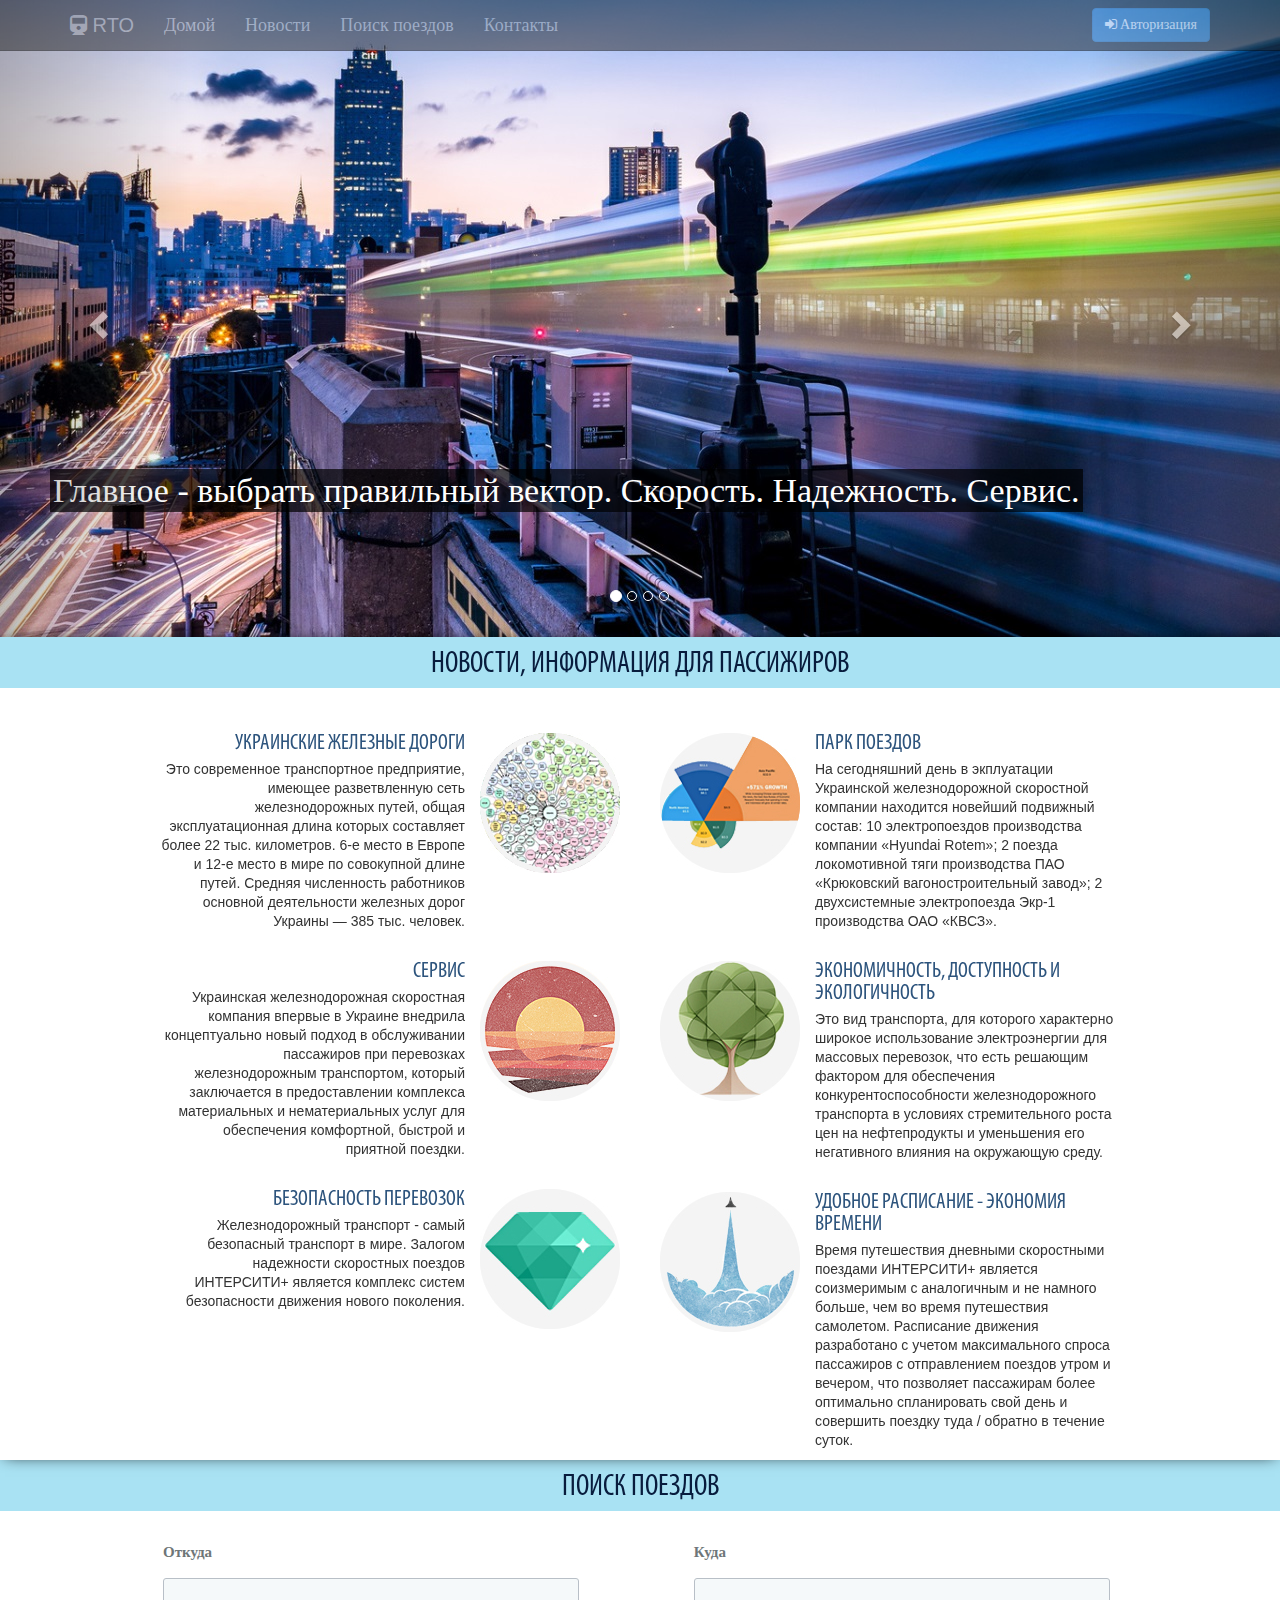
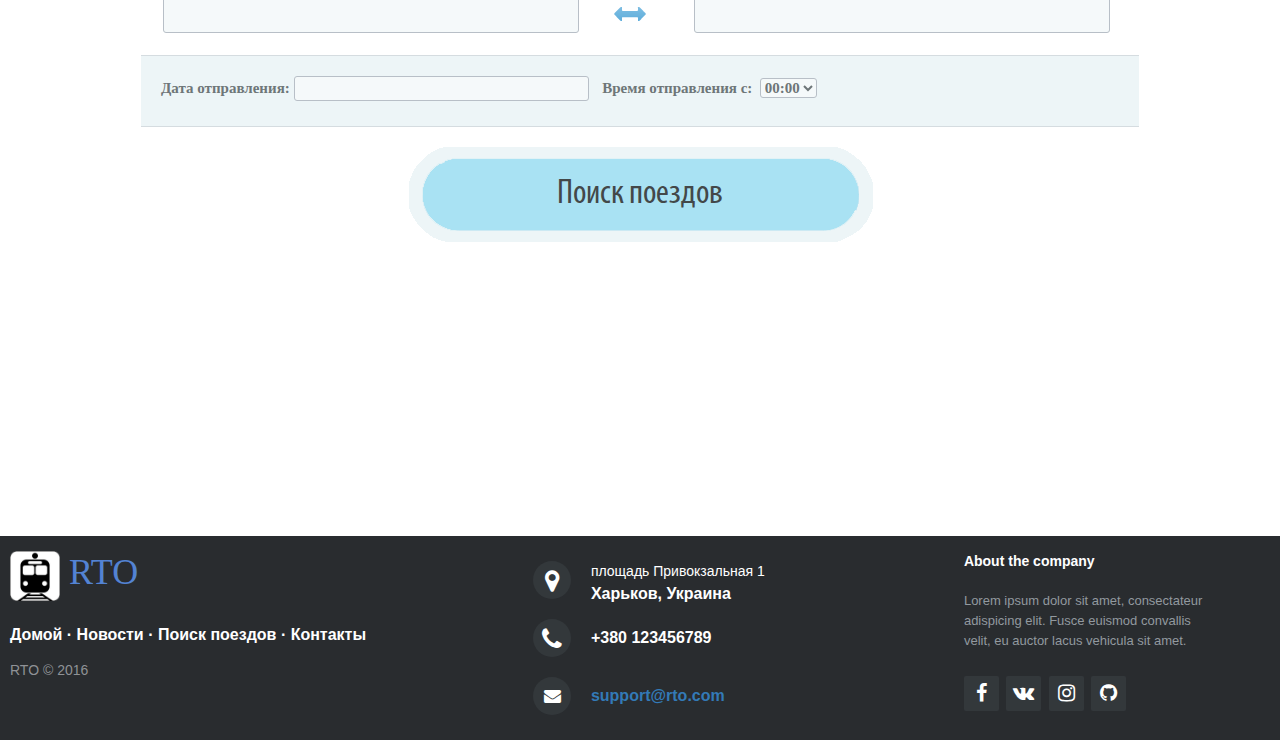
<file: target/RailwayTicketOffice/index.html>
<!DOCTYPE html>
<html lang="ru">
<head>
    <meta charset="utf-8">
    <meta http-equiv="X-UA-Compatible" content="IE=edge">
    <meta name="viewport" content="width=device-width, initial-scale=1">
    <!-- The above 3 meta tags *must* come first in the head; any other head content must come *after* these tags -->
    <title>Railway Ticket Office</title>

    <link rel="shortcut icon" href="/images/favicon.png" type="image/png">

    <!-- Bootstrap -->
    <link href="css/bootstrap.min.css" rel="stylesheet">
    <!-- Font-awesome -->
    <link href="css/font-awesome.min.css" rel="stylesheet">
    <!-- Style.css -->
    <link href="css/style.css" rel="stylesheet">
    <!-- Connected fonts -->
    <link href="css/fonts.css" rel="stylesheet">
    <!-- Style for searching routes -->
    <link href="css/searchRoutes.css" rel="stylesheet">
    <!-- Style for footer -->
    <link href="css/footer.css" rel="stylesheet">
    <!-- Datepicker UI -->
    <link href="jqueryDatepicker/jquery-ui.css" rel="stylesheet">


    <!-- HTML5 shim and Respond.js for IE8 support of HTML5 elements and media queries -->
    <!-- WARNING: Respond.js doesn't work if you view the page via file:// -->
    <!--[if lt IE 9]>
    <script src="https://oss.maxcdn.com/html5shiv/3.7.3/html5shiv.min.js"></script>
    <script src="https://oss.maxcdn.com/respond/1.4.2/respond.min.js"></script>
    <![endif]-->
</head>
<body>


<!-- МЕНЮ НАВИГАЦИИ -->
<div id="menu" class="navbar navbar-inverse navbar-fixed-top">
    <div class="container">

        <div class="navbar-header">
            <button type="button" class="navbar-toggle" data-toggle="collapse" data-target="#responsive-menu">
                <span class="sr-only">Открыть навигацию</span>
                <span class="icon-bar"></span>
                <span class="icon-bar"></span>
                <span class="icon-bar"></span>
            </button>
            <a class="navbar-brand" href="#" style="font-size: 20px">
                <i class="fa fa-train" aria-hidden="true"></i> RTO</a>
        </div>

        <div class="collapse navbar-collapse" id="responsive-menu">
            <ul class="nav navbar-nav">
                <li><a href="#home", id="home_href">Домой</a></li>
                <li><a href="#news">Новости</a></li>
                <li><a href="#searchTrains">Поиск поездов</a></li>
                <li><a href="#contacts">Контакты</a></li>
            </ul>

            <form action="" class="navbar-form navbar-right">
                <button id="signIn_btn" type="button" class="btn btn-primary">
                    <i class="fa fa-sign-in"></i> Авторизация
                </button>
            </form>


        </div>

    </div>
</div>

<!-- ФОРМА АВТОРИЗАЦИИ И РЕГИСТРАЦИИ -->
<div class="container">
    <div class="row">
        <div id="login-dp" class="col-md-2">
            <div class="row">
                <div id="signIn" class="col-md-12" style="z-index: 100;">
                    <form class="form" role="form" method="post" action="login" accept-charset="UTF-8"
                          id="login-nav">

                        <div class="panel-heading form-group">
                            <div class="panel-title">Вход</div>
                        </div>
                        <div class="form-group input-group">
                            <span class="input-group-addon"><i class="fa fa-envelope"></i></span>
                            <input type="email" class="form-control" id="email"
                                   placeholder="Эл. адрес" required>
                            <label class="sr-only" for="email">Эл. адрес</label>
                        </div>
                        <div class="form-group input-group">
                            <span class="input-group-addon"><i class="fa fa-key"></i></span>
                            <input type="password" class="form-control" id="pass"
                                   placeholder="Пароль" required>
                            <label class="sr-only" for="pass">Пароль</label>

                        </div>
                        <div class="help-block text-right"><a href="">Забыли пароль ?</a></div>
                        <div class="form-group">
                            <button type="button" class="btn btn-primary btn-block" onclick="main.log_in()">
                                <i class="fa fa-sign-in" aria-hidden="true"> Войти</i>
                            </button>
                        </div>
                        <!--<div class="checkbox">
                            <label>
                                <input type="checkbox"> запомнить меня
                            </label>
                        </div>-->
                    </form>
                </div>
                <div id="reg_btn" class="bottom text-center">
                    Впервые здесь ? <a id="reg" href="#dp-menu"><b>Регистрация</b></a>
                </div>
                <div id="signUp" class="col-md-12" style="display: none">
                    <form class="form" role="form" method="post" action="registration"
                          accept-charset="UTF-8" id="registration-nav" onsubmit="return validate_form();">
                        <div class="panel-heading form-group">
                            <div class="panel-title">Регистрация</div>
                            <div style="float:right; font-size: 85%; position: relative; top:-10px">
                                <a id="signinlink" href="#">Войти</a>
                            </div>
                        </div>
                        <div class="form-group input-group">
                            <span class="input-group-addon"><i class="fa fa-envelope-o"></i></span>
                            <input type="email" class="form-control" id="emailReg"
                                   placeholder="Эл. адрес" name="emailReg">
                            <label class="sr-only" for="emailReg">Эл. адрес</label>
                        </div>
                        <div class="form-group input-group">
                            <span class="input-group-addon"><i class="fa fa-user"></i></span>
                            <input type="text" class="form-control" id="nameReg"
                                   placeholder="Ваше Имя" name="nameReg">
                            <label class="sr-only" for="nameReg">Ваше Имя</label>
                        </div>
                        <div class="form-group input-group">
                            <span class="input-group-addon"><i class="fa fa-user"></i></span>
                            <input type="text" class="form-control" id="surnameReg"
                                   placeholder="Ваша Фамилия" name="surnameReg">
                            <label class="sr-only" for="surnameReg">Ваша Фамилия</label>
                        </div>
                        <div class="form-group input-group">
                            <span class="input-group-addon"><i class="fa fa-key"></i></span>
                            <input type="password" class="form-control" id="passReg"
                                   placeholder="Пароль" name="passReg">

                            <label class="sr-only" for="passReg">Пароль</label>
                        </div>
                        <div class="form-group input-group">
                            <span class="input-group-addon"><i class="fa fa-check-circle-o"></i></span>
                            <input type="password" class="form-control" id="passRegConf"
                                   placeholder="Подтвердите Пароль" name="passRegConf">
                            <label class="sr-only" for="passRegConf">Подтвердите
                                Пароль</label>
                        </div>
                        <div class="form-group">
                            <button type="button" class="btn btn-primary btn-block" onclick="main.registration()">
                                <i class="fa fa-user-plus" aria-hidden="true"></i> Зарегистрироваться
                            </button>
                        </div>
                    </form>
                </div>
                <div id="signOut" class="col-md-12" style="display: none">
                    <form class="form" role="form" method="post" action="exit"
                          accept-charset="UTF-8" id="exit-nav">

                        <div class="panel-heading form-group">
                            <div class="panel-title">Кабинет</div>
                        </div>
                        <div class="form-group input-group">
                            <span class="input-group-addon"><i class="fa fa-user"></i></span>
                            <input type="text" class="form-control" id="nameExit" disabled>
                            <label for="nameExit" class="sr-only"></label>
                        </div>
                        <div class="form-group input-group">
                            <span class="input-group-addon"><i class="fa fa-user"></i></span>
                            <input type="text" class="form-control" id="surnameExit" disabled>
                            <label for="surnameExit" class="sr-only"></label>
                        </div>

                        <div class="form-group">
                            <button id="exit" type="button" class="btn btn-primary btn-block" onclick="main.exit()">
                                <i class="fa fa-sign-out " aria-hidden="true"></i> Выход
                            </button>
                        </div>
                    </form>
                </div>
            </div>
        </div>
    </div>
</div>

<!-- СЛАЙДЕР -->
<div id="carousel" class="carousel slide">

    <!--Индикаторы слайдов-->
    <ol class="carousel-indicators">
        <li class="active" data-target="#carousel" data-slide-to="0"></li>
        <li data-target="#carousel" data-slide-to="1"></li>
        <li data-target="#carousel" data-slide-to="2"></li>
        <li data-target="#carousel" data-slide-to="3"></li>
    </ol>

    <!--Слайды-->
    <div id="home" class="carousel-inner">
        <div class="item active">
            <img src="images/train1.jpg" alt="" width="100%">
            <h1>Главное - выбрать правильный вектор. Скорость. Надежность. Сервис.</h1>
        </div>
        <div class="item">
            <img src="images/train2.jpg" alt="" width="100%">
            <h1>Сквозь время и расстояние.</h1>
        </div>
        <div class="item">
            <img src="images/train3.jpg" alt="" width="100%">
            <h1>Мы возим куда никто не возит.</h1>
        </div>
        <div class="item">
            <img src="images/train4.jpg" alt="" width="100%">
            <h1>Сокращаем расстояние. Экономим время.</h1>
        </div>
    </div>

    <!--Стрелки переключения слайдов-->
    <a href="#carousel" class="left carousel-control" data-slide="prev">
        <span class="glyphicon glyphicon-chevron-left"></span>
    </a>
    <a href="#carousel" class="right carousel-control" data-slide="next">
        <span class="glyphicon glyphicon-chevron-right"></span>
    </a>

</div>

<!-- БЛОК НОВОСТЕЙ -->
<div class="articlesSection">

    <!-- Заголовок блока -->
    <div id="news" class="header">
        <div class="block">
            <div class="blockItem">
                <h1>НОВОСТИ, ИНФОРМАЦИЯ ДЛЯ ПАССИЖИРОВ</h1>
            </div>
        </div>
    </div>

    <!-- Содержимое блока новостей -->
    <div class="block">
        <div class="blockItem">
            <div class="mainArticlesModule">
                <div class="itemsLeft">
                    <div class="item_left" style="opacity: 1; left: 0px;">
                        <div class="avatar">
                            <img src="images/logo3.jpg" alt="">
                        </div>
                        <div class="text">
                            <h2>Украинские железные дороги</h2>
                            <p>Это современное транспортное предприятие, имеющее разветвленную сеть железнодорожных
                                путей,
                                общая эксплуатационная длина которых составляет более 22 тыс. километров.
                                6-е место в Европе и 12-е место в мире по совокупной длине путей.
                                Средняя численность работников основной деятельности железных дорог Украины — 385 тыс.
                                человек.</p>
                        </div>
                        <div class="clr"></div>
                    </div>
                    <div class="item_left" style="opacity: 1; left: 0px;">
                        <div class="avatar">
                            <img src="images/logo2.jpg" alt="">
                        </div>
                        <div class="text">
                            <h2>Сервис</h2>
                            <p>Украинская железнодорожная скоростная компания впервые в Украине
                                внедрила концептуально новый подход в обслуживании пассажиров
                                при перевозках железнодорожным транспортом, который заключается
                                в предоставлении комплекса материальных и нематериальных услуг для
                                обеспечения комфортной, быстрой и приятной поездки.</p>
                        </div>
                        <div class="clr"></div>
                    </div>
                    <div class="item_left" style="opacity: 1; left: 0px;">
                        <div class="avatar">
                            <img src="images/logo1.jpg" alt="">
                        </div>
                        <div class="text">
                            <h2>Безопасность перевозок</h2>
                            <p>Железнодорожный транспорт - самый безопасный транспорт в мире.
                                Залогом надежности скоростных поездов ИНТЕРСИТИ+ является
                                комплекс систем безопасности движения нового поколения.</p>
                        </div>
                        <div class="clr"></div>
                    </div>
                </div>
                <div class="itemsRight">
                    <div class="item_right" style="opacity: 1; right: 0px;">
                        <div class="avatar">
                            <img src="images/logo5.jpg" alt="">
                        </div>
                        <div class="text">
                            <h2>Парк поездов</h2>
                            <p>На сегодняшний день в экплуатации Украинской железнодорожной скоростной компании
                                находится новейший подвижный состав: 10 электропоездов производства компании «Hyundai
                                Rotem»;
                                2 поезда локомотивной тяги производства ПАО «Крюковский вагоностроительный завод»;
                                2 двухсистемные электропоезда Экр-1 производства ОАО «КВСЗ».
                            </p>
                        </div>
                        <div class="clr"></div>
                    </div>
                    <div class="item_right" style="opacity: 1; right: 0px;">
                        <div class="avatar">
                            <img src="images/logo6.jpg" alt="">
                        </div>
                        <div class="text">
                            <h2>Экономичность, доступность и экологичность</h2>
                            <p>Это вид транспорта, для которого характерно широкое использование
                                электроэнергии для массовых перевозок, что есть решающим фактором для
                                обеспечения конкурентоспособности железнодорожного транспорта в условиях
                                стремительного роста цен на нефтепродукты и уменьшения его негативного
                                влияния на окружающую среду.</p>
                        </div>
                        <div class="clr"></div>
                    </div>
                    <div class="item_right" style="opacity: 1; right: 0px;">
                        <div class="avatar">
                            <img src="images/logo4.jpg" alt="">
                        </div>
                        <div class="text">
                            <h2>Удобное расписание - экономия времени</h2>
                            <p>Время путешествия дневными скоростными поездами ИНТЕРСИТИ+
                                является соизмеримым с аналогичным и не намного больше,
                                чем во время путешествия самолетом.
                                Расписание движения разработано с учетом максимального спроса пассажиров
                                с отправлением поездов утром и вечером, что позволяет пассажирам более
                                оптимально спланировать свой день и совершить поездку туда / обратно в течение
                                суток.</p>
                        </div>
                        <div class="clr"></div>
                    </div>
                </div>
                <div class="clr"></div>
                <!--  -->
            </div>
        </div>
    </div>
</div>

<!-- БЛОК ПОИСКА МАРШРУТОВ -->
<div id="middle">
    <div>
        <!-- Заголовок блока -->
        <div id="searchTrains" class="header">
            <div class="block">
                <div class="blockItem">
                    <h1>ПОИСК ПОЕЗДОВ</h1>
                </div>
            </div>
        </div>
        <div id="content">
            <!-- Форма ввода информации -->
            <form class="train_search" name="train_search_form" method="post" _lpchecked="1">
                <input type="hidden" name="station_id_from" value="">
                <input type="hidden" name="station_id_till" value="">

                <div class="stations">
                    <div id="station_from">
                        <div class="name">Откуда</div>
                        <input id="dep_st" autocomplete="off" name="station_from" type="text"><b></b>
                        <div class="autosuggest" id="stations_from" style="display: none; visibility: hidden;"></div>
                    </div>
                    <div class="reverse_dir">
                        <div id="reverse_dir" title="Обратное направление">&nbsp;</div>
                    </div>
                    <div id="station_till">
                        <div class="name">Куда</div>
                        <input id="arr_st" autocomplete="off" name="station_till" type="text"><b></b>
                        <div class="autosuggest" id="stations_till" style="display: none;"></div>
                    </div>
                </div>

                <div class="options">
                    <div>
                        <label>Дата отправления:&nbsp;<input type="text" id="datepicker" size="30"></label>
                        <label>Время отправления с:&nbsp;
                            <select name="time_dep" id="dep_time">
                                <option value="00:00" selected="selected">00:00</option>
                                <option value="01:00">01:00</option>
                                <option value="02:00">02:00</option>
                                <option value="03:00">03:00</option>
                                <option value="04:00">04:00</option>
                                <option value="05:00">05:00</option>
                                <option value="06:00">06:00</option>
                                <option value="07:00">07:00</option>
                                <option value="08:00">08:00</option>
                                <option value="09:00">09:00</option>
                                <option value="10:00">10:00</option>
                                <option value="11:00">11:00</option>
                                <option value="12:00">12:00</option>
                                <option value="13:00">13:00</option>
                                <option value="14:00">14:00</option>
                                <option value="15:00">15:00</option>
                                <option value="16:00">16:00</option>
                                <option value="17:00">17:00</option>
                                <option value="18:00">18:00</option>
                                <option value="19:00">19:00</option>
                                <option value="20:00">20:00</option>
                                <option value="21:00">21:00</option>
                                <option value="22:00">22:00</option>
                                <option value="23:00">23:00</option>
                            </select> </label> <input type="hidden" name="time_dep_till" value="">
                    </div>
                    <p></p>
                </div>
                <p>
                    <button type="button" name="search" onclick="main.search()">Поиск поездов <span></span>
                    </button>
                </p>
            </form>

            <!-- Форма вывода результатов поиска -->
            <div id="ts_res">
                <table id="ts_res_tbl" class="vToolsDataTable">
                    <thead>
                    <tr>
                        <th class="sortable">№ поезда</th>
                        <th>Откуда / Куда</th>
                        <th>Дата</th>
                        <th>
                            <div class="sortable">Отправление</div>
                            <div class="sortable">Прибытие</div>
                        </th>
                        <th class="sortable">В пути</th>
                        <th>Свободных мест</th>
                    </tr>
                    </thead>
                    <tbody id="tbody">
                    <br>
                    </tbody>
                </table>
            </div>

            <div id="ts_res_not_found"></div>
        </div>
    </div>
</div>

<!-- FOOTER -->
<footer id="contacts" class="footer-distributed">

    <div id="footer-links" class="footer-left">


        <h3><img src="images/trainlogo.png" alt="" width="50" height="50"><span> RTO</span></h3>

        <p class="footer-links">
            <a href="#home">Домой</a>
            ·
            <a href="#news">Новости</a>
            ·
            <a href="#searchTrains">Поиск поездов</a>
            ·
            <a href="#contacts">Контакты</a>
        </p>

        <p class="footer-company-name">RTO © 2016</p>
    </div>

    <div class="footer-center">

        <div>
            <i class="fa fa-map-marker"></i>
            <p><span>площадь Привокзальная 1</span> Харьков, Украина</p>
        </div>

        <div>
            <i class="fa fa-phone"></i>
            <p>+380 123456789</p>
        </div>

        <div>
            <i class="fa fa-envelope"></i>
            <p><a href="mailto:support@company.com">support@rto.com</a></p>
        </div>

    </div>

    <div class="footer-right">

        <p class="footer-company-about">
            <span>About the company</span>
            Lorem ipsum dolor sit amet, consectateur adispicing elit. Fusce euismod convallis velit, eu auctor lacus
            vehicula sit amet.
        </p>

        <div class="footer-icons">
            <a href="#"><i class="fa fa-facebook"></i></a>
            <a href="https://vk.com/vladimir__kravtsov"><i class="fa fa-vk"></i></a>
            <a href="#"><i class="fa fa-instagram"></i></a>
            <a href="https://github.com/KravtsovVladimir"><i class="fa fa-github"></i></a>
        </div>

    </div>

</footer>

<div id="background_div" style="position: absolute; z-index: 1000; opacity: 0.5; width: 100%; height: 2562px;
    background: #b9c2e2; display: none; top: 0px; left: 0px;">


</div>

<div id="vToolsAlphaBg" style="position: absolute; z-index: 1000; opacity: 0.5; width: 1349px; height: 822px;
        visibility: hidden; top: 0px; left: 0px; cursor: auto; display: none; background: rgb(204, 229, 251);">

</div>


<!-- jQuery (necessary for Bootstrap's JavaScript plugins) -->
<script src="js/jquery-3.2.0.js"></script>
<!-- Include all compiled plugins (below), or include individual files as needed -->
<script src="js/bootstrap.min.js"></script>
<!-- Datepicker UI -->
<script src="jqueryDatepicker/jquery-ui.js"></script>
<script src="jqueryDatepicker/jquery.ui.datepicker-ru.js"></script>
<!-- LogIn & Registration implemintation -->
<script src="js/main.js"></script>

<!-- Validation forms -->
<script src="jquery-validation-1.15.1/dist/jquery.validate.min.js"></script>
<script src="js/validation.js"></script>


<!--Organization anchor scrolling-->
<script>
    $(document).ready(function () {
        $("#menu, #footer-links").on("click", "a", function (event) {
            //отменяем стандартную обработку нажатия по ссылке
            event.preventDefault();
            //забираем идентификатор бока с атрибута href
            var id = $(this).attr('href'),
                //узнаем высоту от начала страницы до блока на который ссылается якорь
                top = $(id).offset().top;
            //анимируем переход на расстояние - top за 1000 мс
            $('body,html').animate({scrollTop: top}, 1000);
        });
    });

</script>

<!--Appearance and hiding login form-->
<script>
    var count = 0;
    $("#signIn_btn").click(function () {
        count++;
        if (count % 2 != 0) {
            $("#login-dp").show(1000);
        } else {
            $("#login-dp").hide(1000);
        }
    });
</script>

<!--Appearance of the registration form and hiding login form-->
<script>
    $("#reg").click(function () {
        $("#signUp").show(1000);
        $("#signIn").hide(1000);
        $("#reg_btn").hide(1000);
    });
</script>

<!--Appearance of the login form and hiding registration form-->
<script>
    $("#signinlink").click(function () {
        $("#signUp").hide(1000);
        $("#signIn").show(1000);
        $("#reg_btn").show(1000);
    });
</script>


<!-- Management menu transparency -->
<script>
    $(document).ready(function () {
        $('.navbar').each(function () { // В данной строке limp - название Вашего класса для создания прозрачности.
            $(this).animate({opacity: '0.5'}, 1); // В данной строке задаётся начальная прозрачность элемента.
            $(this).mouseover(function () {
                $(this).stop().animate({opacity: '1.0'}, 400); // В данной строке задаётся прозрачность элемента при наведении курсора.
            });
            $(this).mouseout(function () {
                $(this).stop().animate({opacity: '0.5'}, 400); // В данной строке задаётся прозрачность элемента при уходе курсора с элемента.
            });
        });
    });
</script>

<!--Tooltip when you hover and pop-up window when clicked-->
<script>
    $(function () {
        $('[data-toggle="tooltip"]').tooltip();
        $('[data-toggle="popover"]').popover({html: true});
    });
</script>

<!--Datepicker and its animation-->
<script>
    $(function () {
        $('#datepicker').datepicker({minDate:+0, maxDate:+30, dateFormat: 'yy-mm-dd'}).val();
        $("#datepicker").datepicker($.datepicker.regional["ru"]);
        //$("#datepicker").datepicker({minDate:+0, maxDate:+30});
        //$("#datepicker").datepicker();
        $("#datepicker").datepicker("option", "showAnim", "slideDown");
    });
</script>

<!--Wrap h1 and br in span tag, for minimize code-->
<script>
    $(function () {
        $(".item > h1").wrapInner("<span>");
        $(".item > h1 br").before("<span class='spacer'>")
            .after("<span class='spacer'>");
    });
</script>

<!-- Implementation of the removal div:vToolsPopupCoachScheme and hiding background_div -->
<script>
    jQuery(function ($) {
        $(document).mouseup(function (e) { // событие клика по веб-документу
            var div = $(".vToolsPopupCoachScheme"); // тут указываем ID элемента
            var background = $("#background_div");
            if (!div.is(e.target) // если клик был не по нашему блоку
                && div.has(e.target).length === 0) { // и не по его дочерним элементам
                main.close();
            }
        });
    });
</script>

<!-- Implementation reverse button -->
<script>
    $("#reverse_dir").click(function () {
        var from = document.getElementById("dep_st").value;
        document.getElementById("dep_st").value = document.getElementById("arr_st").value;
        document.getElementById("arr_st").value = from;
    });
</script>

</body>
</html>
</file>
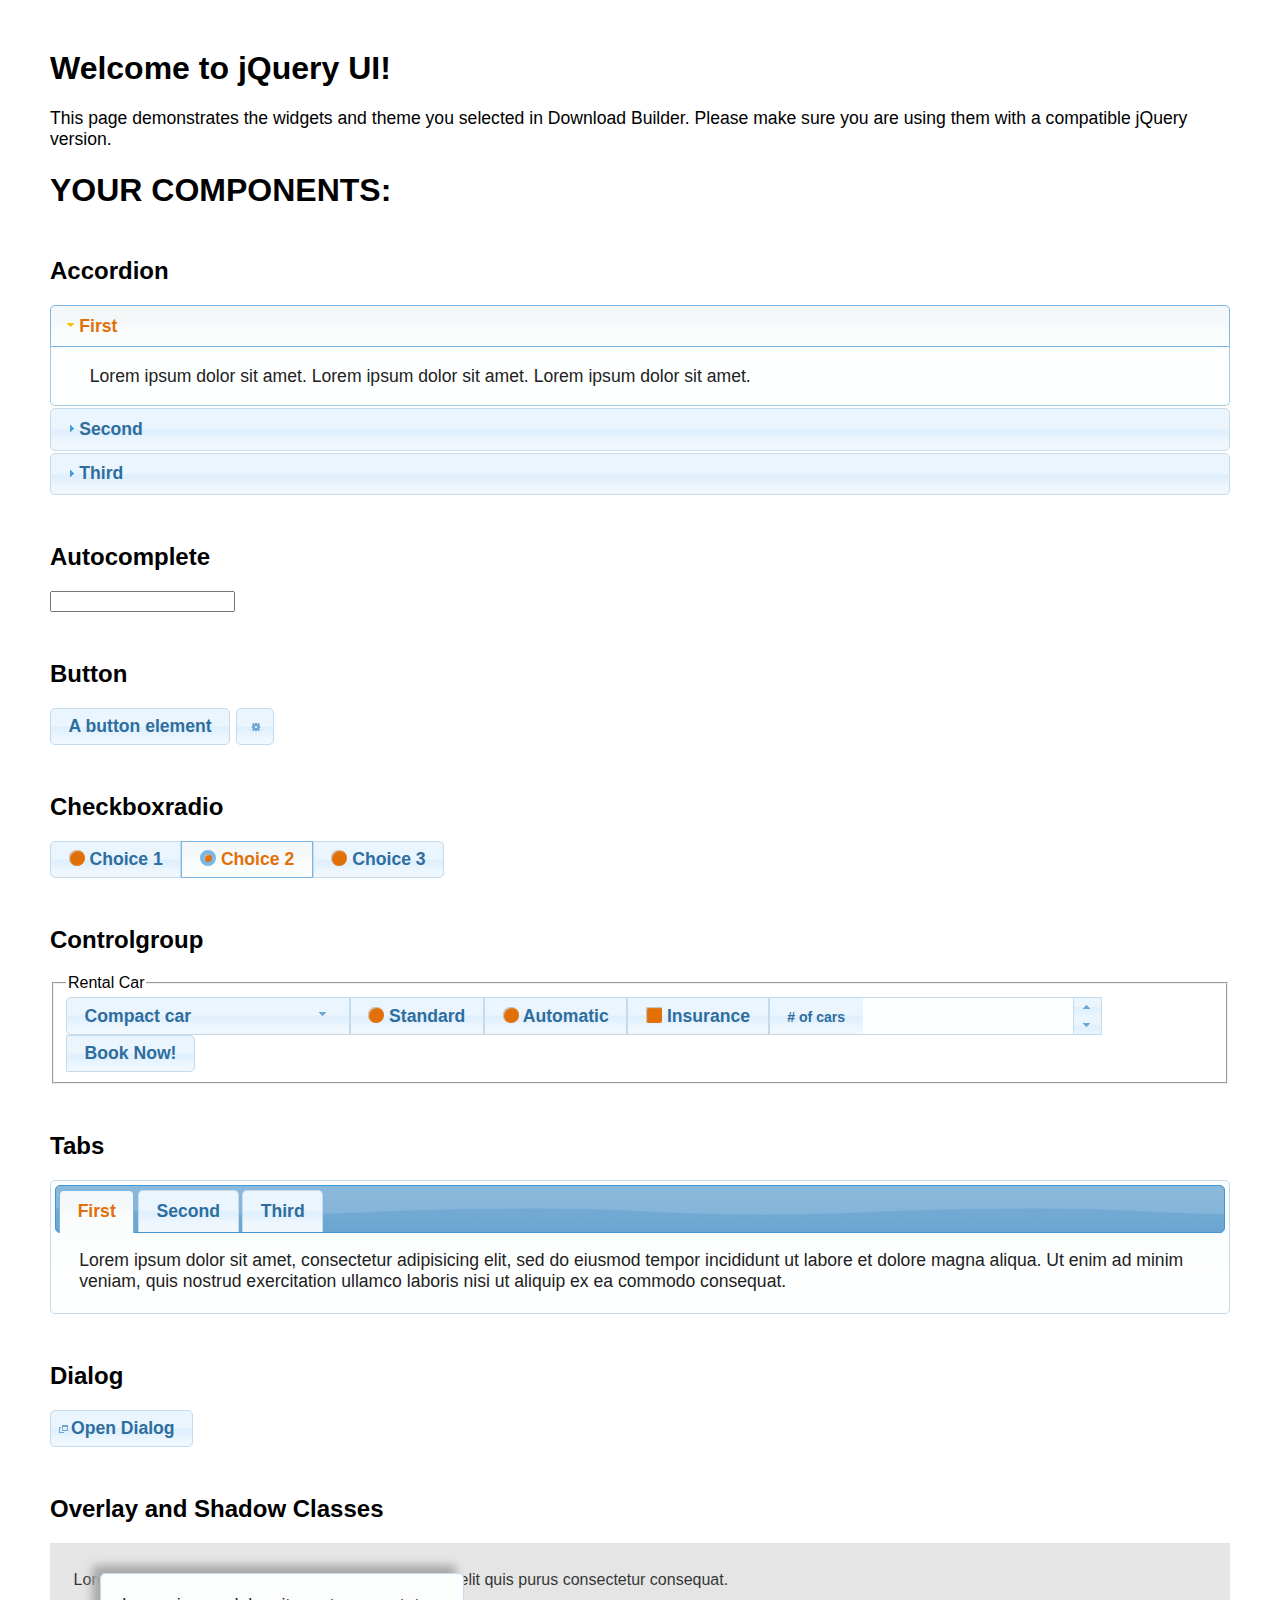
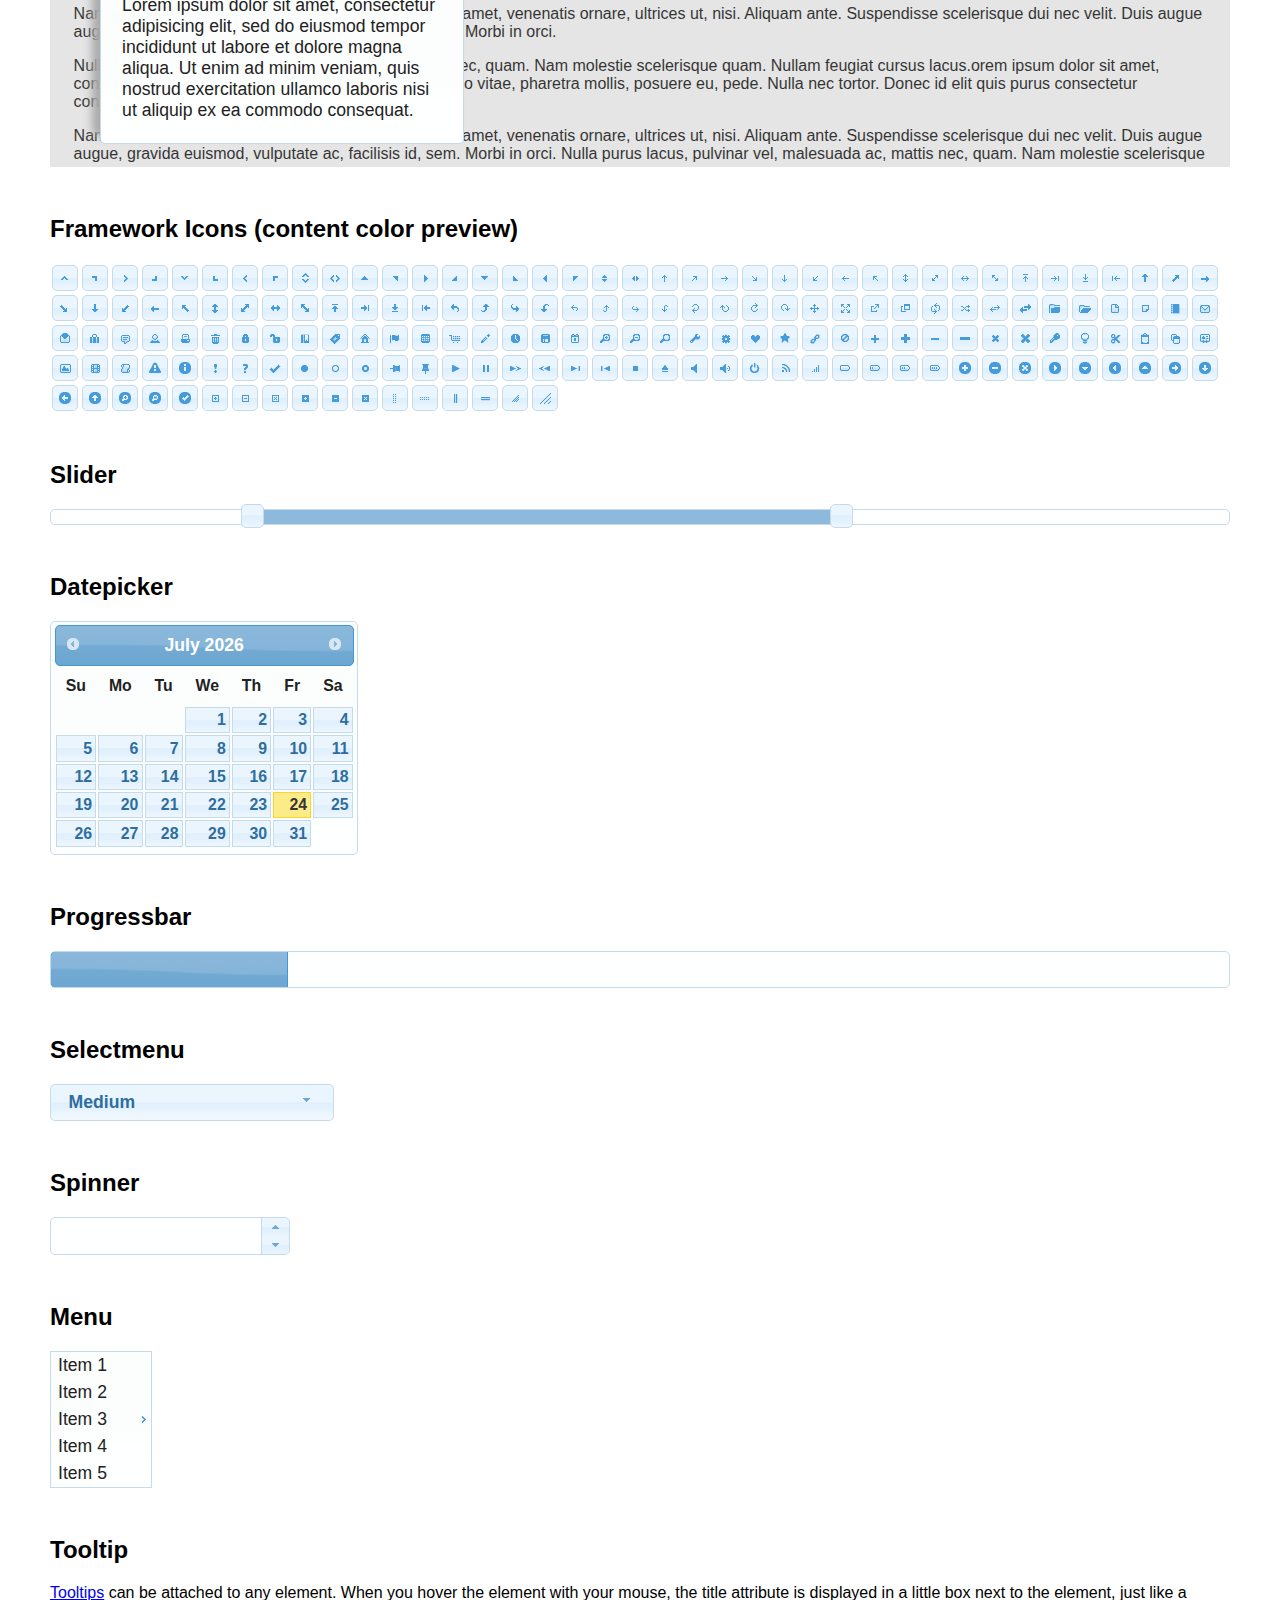
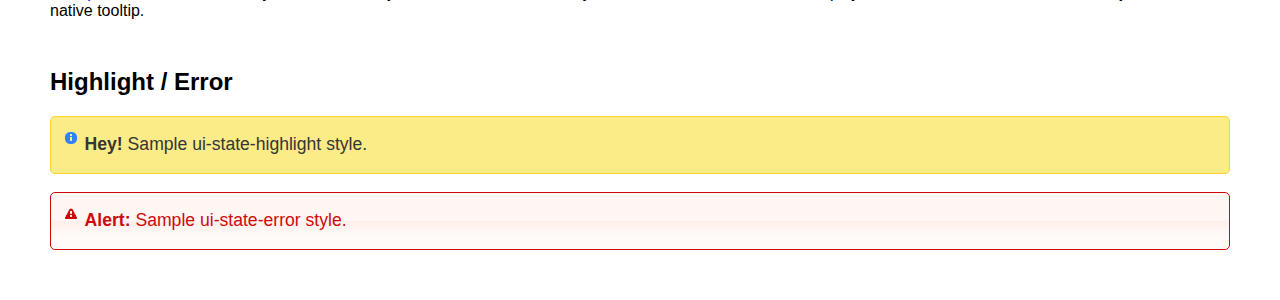
<file: target/RailwayTicketOffice/jqueryDatepicker/index.html>
<!doctype html>
<html lang="us">
<head>
	<meta charset="utf-8">
	<title>jQuery UI Example Page</title>
	<link href="jquery-ui.css" rel="stylesheet">
	<style>
	body{
		font-family: "Trebuchet MS", sans-serif;
		margin: 50px;
	}
	.demoHeaders {
		margin-top: 2em;
	}
	#dialog-link {
		padding: .4em 1em .4em 20px;
		text-decoration: none;
		position: relative;
	}
	#dialog-link span.ui-icon {
		margin: 0 5px 0 0;
		position: absolute;
		left: .2em;
		top: 50%;
		margin-top: -8px;
	}
	#icons {
		margin: 0;
		padding: 0;
	}
	#icons li {
		margin: 2px;
		position: relative;
		padding: 4px 0;
		cursor: pointer;
		float: left;
		list-style: none;
	}
	#icons span.ui-icon {
		float: left;
		margin: 0 4px;
	}
	.fakewindowcontain .ui-widget-overlay {
		position: absolute;
	}
	select {
		width: 200px;
	}
	</style>
</head>
<body>

<h1>Welcome to jQuery UI!</h1>

<div class="ui-widget">
	<p>This page demonstrates the widgets and theme you selected in Download Builder. Please make sure you are using them with a compatible jQuery version.</p>
</div>

<h1>YOUR COMPONENTS:</h1>


<!-- Accordion -->
<h2 class="demoHeaders">Accordion</h2>
<div id="accordion">
	<h3>First</h3>
	<div>Lorem ipsum dolor sit amet. Lorem ipsum dolor sit amet. Lorem ipsum dolor sit amet.</div>
	<h3>Second</h3>
	<div>Phasellus mattis tincidunt nibh.</div>
	<h3>Third</h3>
	<div>Nam dui erat, auctor a, dignissim quis.</div>
</div>



<!-- Autocomplete -->
<h2 class="demoHeaders">Autocomplete</h2>
<div>
	<input id="autocomplete" title="type &quot;a&quot;">
</div>



<!-- Button -->
<h2 class="demoHeaders">Button</h2>
<button id="button">A button element</button>
<button id="button-icon">An icon-only button</button>



<!-- Checkboxradio -->
<h2 class="demoHeaders">Checkboxradio</h2>
<form style="margin-top: 1em;">
	<div id="radioset">
		<input type="radio" id="radio1" name="radio"><label for="radio1">Choice 1</label>
		<input type="radio" id="radio2" name="radio" checked="checked"><label for="radio2">Choice 2</label>
		<input type="radio" id="radio3" name="radio"><label for="radio3">Choice 3</label>
	</div>
</form>



<!-- Controlgroup -->
<h2 class="demoHeaders">Controlgroup</h2>
<fieldset>
	<legend>Rental Car</legend>
	<div id="controlgroup">
		<select id="car-type">
			<option>Compact car</option>
			<option>Midsize car</option>
			<option>Full size car</option>
			<option>SUV</option>
			<option>Luxury</option>
			<option>Truck</option>
			<option>Van</option>
		</select>
		<label for="transmission-standard">Standard</label>
		<input type="radio" name="transmission" id="transmission-standard">
		<label for="transmission-automatic">Automatic</label>
		<input type="radio" name="transmission" id="transmission-automatic">
		<label for="insurance">Insurance</label>
		<input type="checkbox" name="insurance" id="insurance">
		<label for="horizontal-spinner" class="ui-controlgroup-label"># of cars</label>
		<input id="horizontal-spinner" class="ui-spinner-input">
		<button>Book Now!</button>
	</div>
</fieldset>



<!-- Tabs -->
<h2 class="demoHeaders">Tabs</h2>
<div id="tabs">
	<ul>
		<li><a href="#tabs-1">First</a></li>
		<li><a href="#tabs-2">Second</a></li>
		<li><a href="#tabs-3">Third</a></li>
	</ul>
	<div id="tabs-1">Lorem ipsum dolor sit amet, consectetur adipisicing elit, sed do eiusmod tempor incididunt ut labore et dolore magna aliqua. Ut enim ad minim veniam, quis nostrud exercitation ullamco laboris nisi ut aliquip ex ea commodo consequat.</div>
	<div id="tabs-2">Phasellus mattis tincidunt nibh. Cras orci urna, blandit id, pretium vel, aliquet ornare, felis. Maecenas scelerisque sem non nisl. Fusce sed lorem in enim dictum bibendum.</div>
	<div id="tabs-3">Nam dui erat, auctor a, dignissim quis, sollicitudin eu, felis. Pellentesque nisi urna, interdum eget, sagittis et, consequat vestibulum, lacus. Mauris porttitor ullamcorper augue.</div>
</div>



<h2 class="demoHeaders">Dialog</h2>
<p>
	<button id="dialog-link" class="ui-button ui-corner-all ui-widget">
		<span class="ui-icon ui-icon-newwin"></span>Open Dialog
	</button>
</p>

<h2 class="demoHeaders">Overlay and Shadow Classes</h2>
<div style="position: relative; width: 96%; height: 200px; padding:1% 2%; overflow:hidden;" class="fakewindowcontain">
	<p>Lorem ipsum dolor sit amet,  Nulla nec tortor. Donec id elit quis purus consectetur consequat. </p><p>Nam congue semper tellus. Sed erat dolor, dapibus sit amet, venenatis ornare, ultrices ut, nisi. Aliquam ante. Suspendisse scelerisque dui nec velit. Duis augue augue, gravida euismod, vulputate ac, facilisis id, sem. Morbi in orci. </p><p>Nulla purus lacus, pulvinar vel, malesuada ac, mattis nec, quam. Nam molestie scelerisque quam. Nullam feugiat cursus lacus.orem ipsum dolor sit amet, consectetur adipiscing elit. Donec libero risus, commodo vitae, pharetra mollis, posuere eu, pede. Nulla nec tortor. Donec id elit quis purus consectetur consequat. </p><p>Nam congue semper tellus. Sed erat dolor, dapibus sit amet, venenatis ornare, ultrices ut, nisi. Aliquam ante. Suspendisse scelerisque dui nec velit. Duis augue augue, gravida euismod, vulputate ac, facilisis id, sem. Morbi in orci. Nulla purus lacus, pulvinar vel, malesuada ac, mattis nec, quam. Nam molestie scelerisque quam. </p><p>Nullam feugiat cursus lacus.orem ipsum dolor sit amet, consectetur adipiscing elit. Donec libero risus, commodo vitae, pharetra mollis, posuere eu, pede. Nulla nec tortor. Donec id elit quis purus consectetur consequat. Nam congue semper tellus. Sed erat dolor, dapibus sit amet, venenatis ornare, ultrices ut, nisi. Aliquam ante. </p><p>Suspendisse scelerisque dui nec velit. Duis augue augue, gravida euismod, vulputate ac, facilisis id, sem. Morbi in orci. Nulla purus lacus, pulvinar vel, malesuada ac, mattis nec, quam. Nam molestie scelerisque quam. Nullam feugiat cursus lacus.orem ipsum dolor sit amet, consectetur adipiscing elit. Donec libero risus, commodo vitae, pharetra mollis, posuere eu, pede. Nulla nec tortor. Donec id elit quis purus consectetur consequat. Nam congue semper tellus. Sed erat dolor, dapibus sit amet, venenatis ornare, ultrices ut, nisi. </p>

	<!-- ui-dialog -->
	<div class="ui-widget-overlay ui-front"></div>
	<div style="position: absolute; width: 320px; left: 50px; top: 30px; padding: 1.2em" class="ui-widget ui-front ui-widget-content ui-corner-all ui-widget-shadow">
		Lorem ipsum dolor sit amet, consectetur adipisicing elit, sed do eiusmod tempor incididunt ut labore et dolore magna aliqua. Ut enim ad minim veniam, quis nostrud exercitation ullamco laboris nisi ut aliquip ex ea commodo consequat.
	</div>

</div>

<!-- ui-dialog -->
<div id="dialog" title="Dialog Title">
	<p>Lorem ipsum dolor sit amet, consectetur adipisicing elit, sed do eiusmod tempor incididunt ut labore et dolore magna aliqua. Ut enim ad minim veniam, quis nostrud exercitation ullamco laboris nisi ut aliquip ex ea commodo consequat.</p>
</div>



<h2 class="demoHeaders">Framework Icons (content color preview)</h2>
<ul id="icons" class="ui-widget ui-helper-clearfix">
	<li class="ui-state-default ui-corner-all" title=".ui-icon-caret-1-n"><span class="ui-icon ui-icon-caret-1-n"></span></li>
	<li class="ui-state-default ui-corner-all" title=".ui-icon-caret-1-ne"><span class="ui-icon ui-icon-caret-1-ne"></span></li>
	<li class="ui-state-default ui-corner-all" title=".ui-icon-caret-1-e"><span class="ui-icon ui-icon-caret-1-e"></span></li>
	<li class="ui-state-default ui-corner-all" title=".ui-icon-caret-1-se"><span class="ui-icon ui-icon-caret-1-se"></span></li>
	<li class="ui-state-default ui-corner-all" title=".ui-icon-caret-1-s"><span class="ui-icon ui-icon-caret-1-s"></span></li>
	<li class="ui-state-default ui-corner-all" title=".ui-icon-caret-1-sw"><span class="ui-icon ui-icon-caret-1-sw"></span></li>
	<li class="ui-state-default ui-corner-all" title=".ui-icon-caret-1-w"><span class="ui-icon ui-icon-caret-1-w"></span></li>
	<li class="ui-state-default ui-corner-all" title=".ui-icon-caret-1-nw"><span class="ui-icon ui-icon-caret-1-nw"></span></li>
	<li class="ui-state-default ui-corner-all" title=".ui-icon-caret-2-n-s"><span class="ui-icon ui-icon-caret-2-n-s"></span></li>
	<li class="ui-state-default ui-corner-all" title=".ui-icon-caret-2-e-w"><span class="ui-icon ui-icon-caret-2-e-w"></span></li>
	<li class="ui-state-default ui-corner-all" title=".ui-icon-triangle-1-n"><span class="ui-icon ui-icon-triangle-1-n"></span></li>
	<li class="ui-state-default ui-corner-all" title=".ui-icon-triangle-1-ne"><span class="ui-icon ui-icon-triangle-1-ne"></span></li>
	<li class="ui-state-default ui-corner-all" title=".ui-icon-triangle-1-e"><span class="ui-icon ui-icon-triangle-1-e"></span></li>
	<li class="ui-state-default ui-corner-all" title=".ui-icon-triangle-1-se"><span class="ui-icon ui-icon-triangle-1-se"></span></li>
	<li class="ui-state-default ui-corner-all" title=".ui-icon-triangle-1-s"><span class="ui-icon ui-icon-triangle-1-s"></span></li>
	<li class="ui-state-default ui-corner-all" title=".ui-icon-triangle-1-sw"><span class="ui-icon ui-icon-triangle-1-sw"></span></li>
	<li class="ui-state-default ui-corner-all" title=".ui-icon-triangle-1-w"><span class="ui-icon ui-icon-triangle-1-w"></span></li>
	<li class="ui-state-default ui-corner-all" title=".ui-icon-triangle-1-nw"><span class="ui-icon ui-icon-triangle-1-nw"></span></li>
	<li class="ui-state-default ui-corner-all" title=".ui-icon-triangle-2-n-s"><span class="ui-icon ui-icon-triangle-2-n-s"></span></li>
	<li class="ui-state-default ui-corner-all" title=".ui-icon-triangle-2-e-w"><span class="ui-icon ui-icon-triangle-2-e-w"></span></li>
	<li class="ui-state-default ui-corner-all" title=".ui-icon-arrow-1-n"><span class="ui-icon ui-icon-arrow-1-n"></span></li>
	<li class="ui-state-default ui-corner-all" title=".ui-icon-arrow-1-ne"><span class="ui-icon ui-icon-arrow-1-ne"></span></li>
	<li class="ui-state-default ui-corner-all" title=".ui-icon-arrow-1-e"><span class="ui-icon ui-icon-arrow-1-e"></span></li>
	<li class="ui-state-default ui-corner-all" title=".ui-icon-arrow-1-se"><span class="ui-icon ui-icon-arrow-1-se"></span></li>
	<li class="ui-state-default ui-corner-all" title=".ui-icon-arrow-1-s"><span class="ui-icon ui-icon-arrow-1-s"></span></li>
	<li class="ui-state-default ui-corner-all" title=".ui-icon-arrow-1-sw"><span class="ui-icon ui-icon-arrow-1-sw"></span></li>
	<li class="ui-state-default ui-corner-all" title=".ui-icon-arrow-1-w"><span class="ui-icon ui-icon-arrow-1-w"></span></li>
	<li class="ui-state-default ui-corner-all" title=".ui-icon-arrow-1-nw"><span class="ui-icon ui-icon-arrow-1-nw"></span></li>
	<li class="ui-state-default ui-corner-all" title=".ui-icon-arrow-2-n-s"><span class="ui-icon ui-icon-arrow-2-n-s"></span></li>
	<li class="ui-state-default ui-corner-all" title=".ui-icon-arrow-2-ne-sw"><span class="ui-icon ui-icon-arrow-2-ne-sw"></span></li>
	<li class="ui-state-default ui-corner-all" title=".ui-icon-arrow-2-e-w"><span class="ui-icon ui-icon-arrow-2-e-w"></span></li>
	<li class="ui-state-default ui-corner-all" title=".ui-icon-arrow-2-se-nw"><span class="ui-icon ui-icon-arrow-2-se-nw"></span></li>
	<li class="ui-state-default ui-corner-all" title=".ui-icon-arrowstop-1-n"><span class="ui-icon ui-icon-arrowstop-1-n"></span></li>
	<li class="ui-state-default ui-corner-all" title=".ui-icon-arrowstop-1-e"><span class="ui-icon ui-icon-arrowstop-1-e"></span></li>
	<li class="ui-state-default ui-corner-all" title=".ui-icon-arrowstop-1-s"><span class="ui-icon ui-icon-arrowstop-1-s"></span></li>
	<li class="ui-state-default ui-corner-all" title=".ui-icon-arrowstop-1-w"><span class="ui-icon ui-icon-arrowstop-1-w"></span></li>
	<li class="ui-state-default ui-corner-all" title=".ui-icon-arrowthick-1-n"><span class="ui-icon ui-icon-arrowthick-1-n"></span></li>
	<li class="ui-state-default ui-corner-all" title=".ui-icon-arrowthick-1-ne"><span class="ui-icon ui-icon-arrowthick-1-ne"></span></li>
	<li class="ui-state-default ui-corner-all" title=".ui-icon-arrowthick-1-e"><span class="ui-icon ui-icon-arrowthick-1-e"></span></li>
	<li class="ui-state-default ui-corner-all" title=".ui-icon-arrowthick-1-se"><span class="ui-icon ui-icon-arrowthick-1-se"></span></li>
	<li class="ui-state-default ui-corner-all" title=".ui-icon-arrowthick-1-s"><span class="ui-icon ui-icon-arrowthick-1-s"></span></li>
	<li class="ui-state-default ui-corner-all" title=".ui-icon-arrowthick-1-sw"><span class="ui-icon ui-icon-arrowthick-1-sw"></span></li>
	<li class="ui-state-default ui-corner-all" title=".ui-icon-arrowthick-1-w"><span class="ui-icon ui-icon-arrowthick-1-w"></span></li>
	<li class="ui-state-default ui-corner-all" title=".ui-icon-arrowthick-1-nw"><span class="ui-icon ui-icon-arrowthick-1-nw"></span></li>
	<li class="ui-state-default ui-corner-all" title=".ui-icon-arrowthick-2-n-s"><span class="ui-icon ui-icon-arrowthick-2-n-s"></span></li>
	<li class="ui-state-default ui-corner-all" title=".ui-icon-arrowthick-2-ne-sw"><span class="ui-icon ui-icon-arrowthick-2-ne-sw"></span></li>
	<li class="ui-state-default ui-corner-all" title=".ui-icon-arrowthick-2-e-w"><span class="ui-icon ui-icon-arrowthick-2-e-w"></span></li>
	<li class="ui-state-default ui-corner-all" title=".ui-icon-arrowthick-2-se-nw"><span class="ui-icon ui-icon-arrowthick-2-se-nw"></span></li>
	<li class="ui-state-default ui-corner-all" title=".ui-icon-arrowthickstop-1-n"><span class="ui-icon ui-icon-arrowthickstop-1-n"></span></li>
	<li class="ui-state-default ui-corner-all" title=".ui-icon-arrowthickstop-1-e"><span class="ui-icon ui-icon-arrowthickstop-1-e"></span></li>
	<li class="ui-state-default ui-corner-all" title=".ui-icon-arrowthickstop-1-s"><span class="ui-icon ui-icon-arrowthickstop-1-s"></span></li>
	<li class="ui-state-default ui-corner-all" title=".ui-icon-arrowthickstop-1-w"><span class="ui-icon ui-icon-arrowthickstop-1-w"></span></li>
	<li class="ui-state-default ui-corner-all" title=".ui-icon-arrowreturnthick-1-w"><span class="ui-icon ui-icon-arrowreturnthick-1-w"></span></li>
	<li class="ui-state-default ui-corner-all" title=".ui-icon-arrowreturnthick-1-n"><span class="ui-icon ui-icon-arrowreturnthick-1-n"></span></li>
	<li class="ui-state-default ui-corner-all" title=".ui-icon-arrowreturnthick-1-e"><span class="ui-icon ui-icon-arrowreturnthick-1-e"></span></li>
	<li class="ui-state-default ui-corner-all" title=".ui-icon-arrowreturnthick-1-s"><span class="ui-icon ui-icon-arrowreturnthick-1-s"></span></li>
	<li class="ui-state-default ui-corner-all" title=".ui-icon-arrowreturn-1-w"><span class="ui-icon ui-icon-arrowreturn-1-w"></span></li>
	<li class="ui-state-default ui-corner-all" title=".ui-icon-arrowreturn-1-n"><span class="ui-icon ui-icon-arrowreturn-1-n"></span></li>
	<li class="ui-state-default ui-corner-all" title=".ui-icon-arrowreturn-1-e"><span class="ui-icon ui-icon-arrowreturn-1-e"></span></li>
	<li class="ui-state-default ui-corner-all" title=".ui-icon-arrowreturn-1-s"><span class="ui-icon ui-icon-arrowreturn-1-s"></span></li>
	<li class="ui-state-default ui-corner-all" title=".ui-icon-arrowrefresh-1-w"><span class="ui-icon ui-icon-arrowrefresh-1-w"></span></li>
	<li class="ui-state-default ui-corner-all" title=".ui-icon-arrowrefresh-1-n"><span class="ui-icon ui-icon-arrowrefresh-1-n"></span></li>
	<li class="ui-state-default ui-corner-all" title=".ui-icon-arrowrefresh-1-e"><span class="ui-icon ui-icon-arrowrefresh-1-e"></span></li>
	<li class="ui-state-default ui-corner-all" title=".ui-icon-arrowrefresh-1-s"><span class="ui-icon ui-icon-arrowrefresh-1-s"></span></li>
	<li class="ui-state-default ui-corner-all" title=".ui-icon-arrow-4"><span class="ui-icon ui-icon-arrow-4"></span></li>
	<li class="ui-state-default ui-corner-all" title=".ui-icon-arrow-4-diag"><span class="ui-icon ui-icon-arrow-4-diag"></span></li>
	<li class="ui-state-default ui-corner-all" title=".ui-icon-extlink"><span class="ui-icon ui-icon-extlink"></span></li>
	<li class="ui-state-default ui-corner-all" title=".ui-icon-newwin"><span class="ui-icon ui-icon-newwin"></span></li>
	<li class="ui-state-default ui-corner-all" title=".ui-icon-refresh"><span class="ui-icon ui-icon-refresh"></span></li>
	<li class="ui-state-default ui-corner-all" title=".ui-icon-shuffle"><span class="ui-icon ui-icon-shuffle"></span></li>
	<li class="ui-state-default ui-corner-all" title=".ui-icon-transfer-e-w"><span class="ui-icon ui-icon-transfer-e-w"></span></li>
	<li class="ui-state-default ui-corner-all" title=".ui-icon-transferthick-e-w"><span class="ui-icon ui-icon-transferthick-e-w"></span></li>
	<li class="ui-state-default ui-corner-all" title=".ui-icon-folder-collapsed"><span class="ui-icon ui-icon-folder-collapsed"></span></li>
	<li class="ui-state-default ui-corner-all" title=".ui-icon-folder-open"><span class="ui-icon ui-icon-folder-open"></span></li>
	<li class="ui-state-default ui-corner-all" title=".ui-icon-document"><span class="ui-icon ui-icon-document"></span></li>
	<li class="ui-state-default ui-corner-all" title=".ui-icon-document-b"><span class="ui-icon ui-icon-document-b"></span></li>
	<li class="ui-state-default ui-corner-all" title=".ui-icon-note"><span class="ui-icon ui-icon-note"></span></li>
	<li class="ui-state-default ui-corner-all" title=".ui-icon-mail-closed"><span class="ui-icon ui-icon-mail-closed"></span></li>
	<li class="ui-state-default ui-corner-all" title=".ui-icon-mail-open"><span class="ui-icon ui-icon-mail-open"></span></li>
	<li class="ui-state-default ui-corner-all" title=".ui-icon-suitcase"><span class="ui-icon ui-icon-suitcase"></span></li>
	<li class="ui-state-default ui-corner-all" title=".ui-icon-comment"><span class="ui-icon ui-icon-comment"></span></li>
	<li class="ui-state-default ui-corner-all" title=".ui-icon-person"><span class="ui-icon ui-icon-person"></span></li>
	<li class="ui-state-default ui-corner-all" title=".ui-icon-print"><span class="ui-icon ui-icon-print"></span></li>
	<li class="ui-state-default ui-corner-all" title=".ui-icon-trash"><span class="ui-icon ui-icon-trash"></span></li>
	<li class="ui-state-default ui-corner-all" title=".ui-icon-locked"><span class="ui-icon ui-icon-locked"></span></li>
	<li class="ui-state-default ui-corner-all" title=".ui-icon-unlocked"><span class="ui-icon ui-icon-unlocked"></span></li>
	<li class="ui-state-default ui-corner-all" title=".ui-icon-bookmark"><span class="ui-icon ui-icon-bookmark"></span></li>
	<li class="ui-state-default ui-corner-all" title=".ui-icon-tag"><span class="ui-icon ui-icon-tag"></span></li>
	<li class="ui-state-default ui-corner-all" title=".ui-icon-home"><span class="ui-icon ui-icon-home"></span></li>
	<li class="ui-state-default ui-corner-all" title=".ui-icon-flag"><span class="ui-icon ui-icon-flag"></span></li>
	<li class="ui-state-default ui-corner-all" title=".ui-icon-calculator"><span class="ui-icon ui-icon-calculator"></span></li>
	<li class="ui-state-default ui-corner-all" title=".ui-icon-cart"><span class="ui-icon ui-icon-cart"></span></li>
	<li class="ui-state-default ui-corner-all" title=".ui-icon-pencil"><span class="ui-icon ui-icon-pencil"></span></li>
	<li class="ui-state-default ui-corner-all" title=".ui-icon-clock"><span class="ui-icon ui-icon-clock"></span></li>
	<li class="ui-state-default ui-corner-all" title=".ui-icon-disk"><span class="ui-icon ui-icon-disk"></span></li>
	<li class="ui-state-default ui-corner-all" title=".ui-icon-calendar"><span class="ui-icon ui-icon-calendar"></span></li>
	<li class="ui-state-default ui-corner-all" title=".ui-icon-zoomin"><span class="ui-icon ui-icon-zoomin"></span></li>
	<li class="ui-state-default ui-corner-all" title=".ui-icon-zoomout"><span class="ui-icon ui-icon-zoomout"></span></li>
	<li class="ui-state-default ui-corner-all" title=".ui-icon-search"><span class="ui-icon ui-icon-search"></span></li>
	<li class="ui-state-default ui-corner-all" title=".ui-icon-wrench"><span class="ui-icon ui-icon-wrench"></span></li>
	<li class="ui-state-default ui-corner-all" title=".ui-icon-gear"><span class="ui-icon ui-icon-gear"></span></li>
	<li class="ui-state-default ui-corner-all" title=".ui-icon-heart"><span class="ui-icon ui-icon-heart"></span></li>
	<li class="ui-state-default ui-corner-all" title=".ui-icon-star"><span class="ui-icon ui-icon-star"></span></li>
	<li class="ui-state-default ui-corner-all" title=".ui-icon-link"><span class="ui-icon ui-icon-link"></span></li>
	<li class="ui-state-default ui-corner-all" title=".ui-icon-cancel"><span class="ui-icon ui-icon-cancel"></span></li>
	<li class="ui-state-default ui-corner-all" title=".ui-icon-plus"><span class="ui-icon ui-icon-plus"></span></li>
	<li class="ui-state-default ui-corner-all" title=".ui-icon-plusthick"><span class="ui-icon ui-icon-plusthick"></span></li>
	<li class="ui-state-default ui-corner-all" title=".ui-icon-minus"><span class="ui-icon ui-icon-minus"></span></li>
	<li class="ui-state-default ui-corner-all" title=".ui-icon-minusthick"><span class="ui-icon ui-icon-minusthick"></span></li>
	<li class="ui-state-default ui-corner-all" title=".ui-icon-close"><span class="ui-icon ui-icon-close"></span></li>
	<li class="ui-state-default ui-corner-all" title=".ui-icon-closethick"><span class="ui-icon ui-icon-closethick"></span></li>
	<li class="ui-state-default ui-corner-all" title=".ui-icon-key"><span class="ui-icon ui-icon-key"></span></li>
	<li class="ui-state-default ui-corner-all" title=".ui-icon-lightbulb"><span class="ui-icon ui-icon-lightbulb"></span></li>
	<li class="ui-state-default ui-corner-all" title=".ui-icon-scissors"><span class="ui-icon ui-icon-scissors"></span></li>
	<li class="ui-state-default ui-corner-all" title=".ui-icon-clipboard"><span class="ui-icon ui-icon-clipboard"></span></li>
	<li class="ui-state-default ui-corner-all" title=".ui-icon-copy"><span class="ui-icon ui-icon-copy"></span></li>
	<li class="ui-state-default ui-corner-all" title=".ui-icon-contact"><span class="ui-icon ui-icon-contact"></span></li>
	<li class="ui-state-default ui-corner-all" title=".ui-icon-image"><span class="ui-icon ui-icon-image"></span></li>
	<li class="ui-state-default ui-corner-all" title=".ui-icon-video"><span class="ui-icon ui-icon-video"></span></li>
	<li class="ui-state-default ui-corner-all" title=".ui-icon-script"><span class="ui-icon ui-icon-script"></span></li>
	<li class="ui-state-default ui-corner-all" title=".ui-icon-alert"><span class="ui-icon ui-icon-alert"></span></li>
	<li class="ui-state-default ui-corner-all" title=".ui-icon-info"><span class="ui-icon ui-icon-info"></span></li>
	<li class="ui-state-default ui-corner-all" title=".ui-icon-notice"><span class="ui-icon ui-icon-notice"></span></li>
	<li class="ui-state-default ui-corner-all" title=".ui-icon-help"><span class="ui-icon ui-icon-help"></span></li>
	<li class="ui-state-default ui-corner-all" title=".ui-icon-check"><span class="ui-icon ui-icon-check"></span></li>
	<li class="ui-state-default ui-corner-all" title=".ui-icon-bullet"><span class="ui-icon ui-icon-bullet"></span></li>
	<li class="ui-state-default ui-corner-all" title=".ui-icon-radio-off"><span class="ui-icon ui-icon-radio-off"></span></li>
	<li class="ui-state-default ui-corner-all" title=".ui-icon-radio-on"><span class="ui-icon ui-icon-radio-on"></span></li>
	<li class="ui-state-default ui-corner-all" title=".ui-icon-pin-w"><span class="ui-icon ui-icon-pin-w"></span></li>
	<li class="ui-state-default ui-corner-all" title=".ui-icon-pin-s"><span class="ui-icon ui-icon-pin-s"></span></li>
	<li class="ui-state-default ui-corner-all" title=".ui-icon-play"><span class="ui-icon ui-icon-play"></span></li>
	<li class="ui-state-default ui-corner-all" title=".ui-icon-pause"><span class="ui-icon ui-icon-pause"></span></li>
	<li class="ui-state-default ui-corner-all" title=".ui-icon-seek-next"><span class="ui-icon ui-icon-seek-next"></span></li>
	<li class="ui-state-default ui-corner-all" title=".ui-icon-seek-prev"><span class="ui-icon ui-icon-seek-prev"></span></li>
	<li class="ui-state-default ui-corner-all" title=".ui-icon-seek-end"><span class="ui-icon ui-icon-seek-end"></span></li>
	<li class="ui-state-default ui-corner-all" title=".ui-icon-seek-first"><span class="ui-icon ui-icon-seek-first"></span></li>
	<li class="ui-state-default ui-corner-all" title=".ui-icon-stop"><span class="ui-icon ui-icon-stop"></span></li>
	<li class="ui-state-default ui-corner-all" title=".ui-icon-eject"><span class="ui-icon ui-icon-eject"></span></li>
	<li class="ui-state-default ui-corner-all" title=".ui-icon-volume-off"><span class="ui-icon ui-icon-volume-off"></span></li>
	<li class="ui-state-default ui-corner-all" title=".ui-icon-volume-on"><span class="ui-icon ui-icon-volume-on"></span></li>
	<li class="ui-state-default ui-corner-all" title=".ui-icon-power"><span class="ui-icon ui-icon-power"></span></li>
	<li class="ui-state-default ui-corner-all" title=".ui-icon-signal-diag"><span class="ui-icon ui-icon-signal-diag"></span></li>
	<li class="ui-state-default ui-corner-all" title=".ui-icon-signal"><span class="ui-icon ui-icon-signal"></span></li>
	<li class="ui-state-default ui-corner-all" title=".ui-icon-battery-0"><span class="ui-icon ui-icon-battery-0"></span></li>
	<li class="ui-state-default ui-corner-all" title=".ui-icon-battery-1"><span class="ui-icon ui-icon-battery-1"></span></li>
	<li class="ui-state-default ui-corner-all" title=".ui-icon-battery-2"><span class="ui-icon ui-icon-battery-2"></span></li>
	<li class="ui-state-default ui-corner-all" title=".ui-icon-battery-3"><span class="ui-icon ui-icon-battery-3"></span></li>
	<li class="ui-state-default ui-corner-all" title=".ui-icon-circle-plus"><span class="ui-icon ui-icon-circle-plus"></span></li>
	<li class="ui-state-default ui-corner-all" title=".ui-icon-circle-minus"><span class="ui-icon ui-icon-circle-minus"></span></li>
	<li class="ui-state-default ui-corner-all" title=".ui-icon-circle-close"><span class="ui-icon ui-icon-circle-close"></span></li>
	<li class="ui-state-default ui-corner-all" title=".ui-icon-circle-triangle-e"><span class="ui-icon ui-icon-circle-triangle-e"></span></li>
	<li class="ui-state-default ui-corner-all" title=".ui-icon-circle-triangle-s"><span class="ui-icon ui-icon-circle-triangle-s"></span></li>
	<li class="ui-state-default ui-corner-all" title=".ui-icon-circle-triangle-w"><span class="ui-icon ui-icon-circle-triangle-w"></span></li>
	<li class="ui-state-default ui-corner-all" title=".ui-icon-circle-triangle-n"><span class="ui-icon ui-icon-circle-triangle-n"></span></li>
	<li class="ui-state-default ui-corner-all" title=".ui-icon-circle-arrow-e"><span class="ui-icon ui-icon-circle-arrow-e"></span></li>
	<li class="ui-state-default ui-corner-all" title=".ui-icon-circle-arrow-s"><span class="ui-icon ui-icon-circle-arrow-s"></span></li>
	<li class="ui-state-default ui-corner-all" title=".ui-icon-circle-arrow-w"><span class="ui-icon ui-icon-circle-arrow-w"></span></li>
	<li class="ui-state-default ui-corner-all" title=".ui-icon-circle-arrow-n"><span class="ui-icon ui-icon-circle-arrow-n"></span></li>
	<li class="ui-state-default ui-corner-all" title=".ui-icon-circle-zoomin"><span class="ui-icon ui-icon-circle-zoomin"></span></li>
	<li class="ui-state-default ui-corner-all" title=".ui-icon-circle-zoomout"><span class="ui-icon ui-icon-circle-zoomout"></span></li>
	<li class="ui-state-default ui-corner-all" title=".ui-icon-circle-check"><span class="ui-icon ui-icon-circle-check"></span></li>
	<li class="ui-state-default ui-corner-all" title=".ui-icon-circlesmall-plus"><span class="ui-icon ui-icon-circlesmall-plus"></span></li>
	<li class="ui-state-default ui-corner-all" title=".ui-icon-circlesmall-minus"><span class="ui-icon ui-icon-circlesmall-minus"></span></li>
	<li class="ui-state-default ui-corner-all" title=".ui-icon-circlesmall-close"><span class="ui-icon ui-icon-circlesmall-close"></span></li>
	<li class="ui-state-default ui-corner-all" title=".ui-icon-squaresmall-plus"><span class="ui-icon ui-icon-squaresmall-plus"></span></li>
	<li class="ui-state-default ui-corner-all" title=".ui-icon-squaresmall-minus"><span class="ui-icon ui-icon-squaresmall-minus"></span></li>
	<li class="ui-state-default ui-corner-all" title=".ui-icon-squaresmall-close"><span class="ui-icon ui-icon-squaresmall-close"></span></li>
	<li class="ui-state-default ui-corner-all" title=".ui-icon-grip-dotted-vertical"><span class="ui-icon ui-icon-grip-dotted-vertical"></span></li>
	<li class="ui-state-default ui-corner-all" title=".ui-icon-grip-dotted-horizontal"><span class="ui-icon ui-icon-grip-dotted-horizontal"></span></li>
	<li class="ui-state-default ui-corner-all" title=".ui-icon-grip-solid-vertical"><span class="ui-icon ui-icon-grip-solid-vertical"></span></li>
	<li class="ui-state-default ui-corner-all" title=".ui-icon-grip-solid-horizontal"><span class="ui-icon ui-icon-grip-solid-horizontal"></span></li>
	<li class="ui-state-default ui-corner-all" title=".ui-icon-gripsmall-diagonal-se"><span class="ui-icon ui-icon-gripsmall-diagonal-se"></span></li>
	<li class="ui-state-default ui-corner-all" title=".ui-icon-grip-diagonal-se"><span class="ui-icon ui-icon-grip-diagonal-se"></span></li>
</ul>


<!-- Slider -->
<h2 class="demoHeaders">Slider</h2>
<div id="slider"></div>



<!-- Datepicker -->
<h2 class="demoHeaders">Datepicker</h2>
<div id="datepicker"></div>



<!-- Progressbar -->
<h2 class="demoHeaders">Progressbar</h2>
<div id="progressbar"></div>



<!-- Progressbar -->
<h2 class="demoHeaders">Selectmenu</h2>
<select id="selectmenu">
	<option>Slower</option>
	<option>Slow</option>
	<option selected="selected">Medium</option>
	<option>Fast</option>
	<option>Faster</option>
</select>



<!-- Spinner -->
<h2 class="demoHeaders">Spinner</h2>
<input id="spinner">



<!-- Menu -->
<h2 class="demoHeaders">Menu</h2>
<ul style="width:100px;" id="menu">
	<li><div>Item 1</div></li>
	<li><div>Item 2</div></li>
	<li><div>Item 3</div>
		<ul>
			<li><div>Item 3-1</div></li>
			<li><div>Item 3-2</div></li>
			<li><div>Item 3-3</div></li>
			<li><div>Item 3-4</div></li>
			<li><div>Item 3-5</div></li>
		</ul>
	</li>
	<li><div>Item 4</div></li>
	<li><div>Item 5</div></li>
</ul>



<!-- Tooltip -->
<h2 class="demoHeaders">Tooltip</h2>
<p id="tooltip">
	<a href="#" title="That&apos;s what this widget is">Tooltips</a> can be attached to any element. When you hover
the element with your mouse, the title attribute is displayed in a little box next to the element, just like a native tooltip.
</p>


<!-- Highlight / Error -->
<h2 class="demoHeaders">Highlight / Error</h2>
<div class="ui-widget">
	<div class="ui-state-highlight ui-corner-all" style="margin-top: 20px; padding: 0 .7em;">
		<p><span class="ui-icon ui-icon-info" style="float: left; margin-right: .3em;"></span>
		<strong>Hey!</strong> Sample ui-state-highlight style.</p>
	</div>
</div>
<br>
<div class="ui-widget">
	<div class="ui-state-error ui-corner-all" style="padding: 0 .7em;">
		<p><span class="ui-icon ui-icon-alert" style="float: left; margin-right: .3em;"></span>
		<strong>Alert:</strong> Sample ui-state-error style.</p>
	</div>
</div>

<script src="external/jquery/jquery.js"></script>
<script src="jquery-ui.js"></script>
<script>

$( "#accordion" ).accordion();



var availableTags = [
	"ActionScript",
	"AppleScript",
	"Asp",
	"BASIC",
	"C",
	"C++",
	"Clojure",
	"COBOL",
	"ColdFusion",
	"Erlang",
	"Fortran",
	"Groovy",
	"Haskell",
	"Java",
	"JavaScript",
	"Lisp",
	"Perl",
	"PHP",
	"Python",
	"Ruby",
	"Scala",
	"Scheme"
];
$( "#autocomplete" ).autocomplete({
	source: availableTags
});



$( "#button" ).button();
$( "#button-icon" ).button({
	icon: "ui-icon-gear",
	showLabel: false
});



$( "#radioset" ).buttonset();



$( "#controlgroup" ).controlgroup();



$( "#tabs" ).tabs();



$( "#dialog" ).dialog({
	autoOpen: false,
	width: 400,
	buttons: [
		{
			text: "Ok",
			click: function() {
				$( this ).dialog( "close" );
			}
		},
		{
			text: "Cancel",
			click: function() {
				$( this ).dialog( "close" );
			}
		}
	]
});

// Link to open the dialog
$( "#dialog-link" ).click(function( event ) {
	$( "#dialog" ).dialog( "open" );
	event.preventDefault();
});



$( "#datepicker" ).datepicker({
	inline: true
});



$( "#slider" ).slider({
	range: true,
	values: [ 17, 67 ]
});



$( "#progressbar" ).progressbar({
	value: 20
});



$( "#spinner" ).spinner();



$( "#menu" ).menu();



$( "#tooltip" ).tooltip();



$( "#selectmenu" ).selectmenu();


// Hover states on the static widgets
$( "#dialog-link, #icons li" ).hover(
	function() {
		$( this ).addClass( "ui-state-hover" );
	},
	function() {
		$( this ).removeClass( "ui-state-hover" );
	}
);
</script>
</body>
</html>
</file>
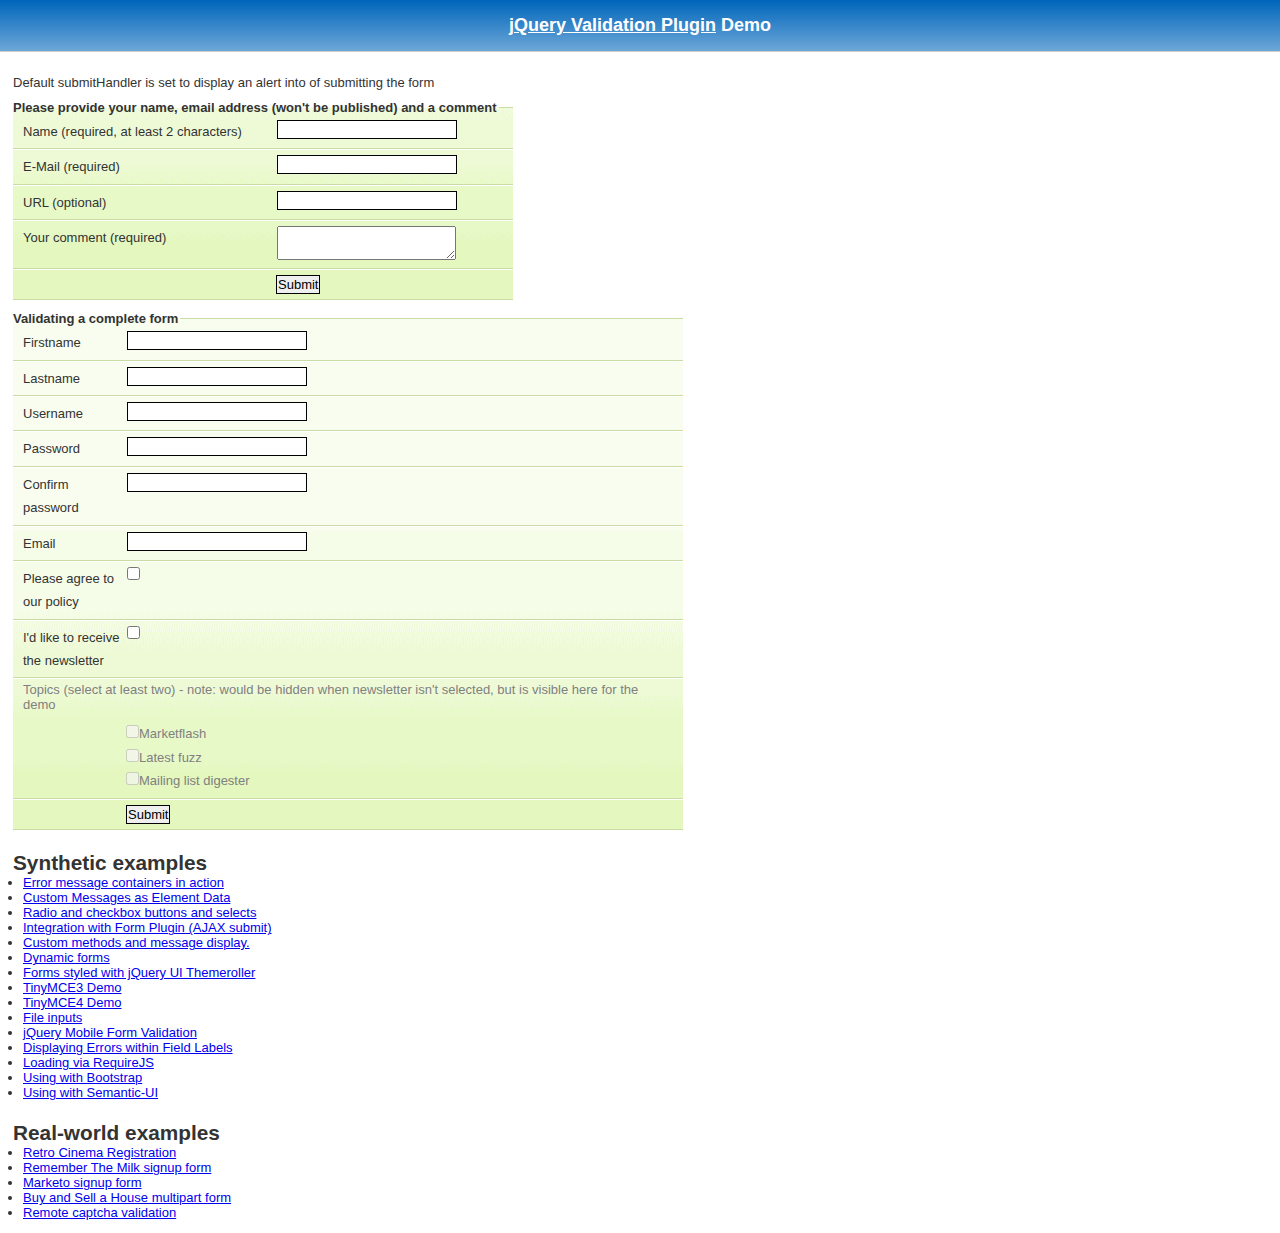
<file: target/RailwayTicketOffice/jquery-validation-1.15.1/demo/index.html>
<!DOCTYPE html>
<html lang="en">
<head>
	<meta charset="utf-8">
	<title>jQuery validation plug-in - main demo</title>
	<link rel="stylesheet" href="css/screen.css">
	<script src="../lib/jquery.js"></script>
	<script src="../dist/jquery.validate.js"></script>
	<script>
	$.validator.setDefaults({
		submitHandler: function() {
			alert("submitted!");
		}
	});

	$().ready(function() {
		// validate the comment form when it is submitted
		$("#commentForm").validate();

		// validate signup form on keyup and submit
		$("#signupForm").validate({
			rules: {
				firstname: "required",
				lastname: "required",
				username: {
					required: true,
					minlength: 2
				},
				password: {
					required: true,
					minlength: 5
				},
				confirm_password: {
					required: true,
					minlength: 5,
					equalTo: "#password"
				},
				email: {
					required: true,
					email: true
				},
				topic: {
					required: "#newsletter:checked",
					minlength: 2
				},
				agree: "required"
			},
			messages: {
				firstname: "Please enter your firstname",
				lastname: "Please enter your lastname",
				username: {
					required: "Please enter a username",
					minlength: "Your username must consist of at least 2 characters"
				},
				password: {
					required: "Please provide a password",
					minlength: "Your password must be at least 5 characters long"
				},
				confirm_password: {
					required: "Please provide a password",
					minlength: "Your password must be at least 5 characters long",
					equalTo: "Please enter the same password as above"
				},
				email: "Please enter a valid email address",
				agree: "Please accept our policy",
				topic: "Please select at least 2 topics"
			}
		});

		// propose username by combining first- and lastname
		$("#username").focus(function() {
			var firstname = $("#firstname").val();
			var lastname = $("#lastname").val();
			if (firstname && lastname && !this.value) {
				this.value = firstname + "." + lastname;
			}
		});

		//code to hide topic selection, disable for demo
		var newsletter = $("#newsletter");
		// newsletter topics are optional, hide at first
		var inital = newsletter.is(":checked");
		var topics = $("#newsletter_topics")[inital ? "removeClass" : "addClass"]("gray");
		var topicInputs = topics.find("input").attr("disabled", !inital);
		// show when newsletter is checked
		newsletter.click(function() {
			topics[this.checked ? "removeClass" : "addClass"]("gray");
			topicInputs.attr("disabled", !this.checked);
		});
	});
	</script>
	<style>
	#commentForm {
		width: 500px;
	}
	#commentForm label {
		width: 250px;
	}
	#commentForm label.error, #commentForm input.submit {
		margin-left: 253px;
	}
	#signupForm {
		width: 670px;
	}
	#signupForm label.error {
		margin-left: 10px;
		width: auto;
		display: inline;
	}
	#newsletter_topics label.error {
		display: none;
		margin-left: 103px;
	}
	</style>
</head>
<body>
<h1 id="banner"><a href="http://jqueryvalidation.org/">jQuery Validation Plugin</a> Demo</h1>
<div id="main">
	<p>Default submitHandler is set to display an alert into of submitting the form</p>
	<form class="cmxform" id="commentForm" method="get" action="">
		<fieldset>
			<legend>Please provide your name, email address (won't be published) and a comment</legend>
			<p>
				<label for="cname">Name (required, at least 2 characters)</label>
				<input id="cname" name="name" minlength="2" type="text" required>
			</p>
			<p>
				<label for="cemail">E-Mail (required)</label>
				<input id="cemail" type="email" name="email" required>
			</p>
			<p>
				<label for="curl">URL (optional)</label>
				<input id="curl" type="url" name="url">
			</p>
			<p>
				<label for="ccomment">Your comment (required)</label>
				<textarea id="ccomment" name="comment" required></textarea>
			</p>
			<p>
				<input class="submit" type="submit" value="Submit">
			</p>
		</fieldset>
	</form>
	<form class="cmxform" id="signupForm" method="get" action="">
		<fieldset>
			<legend>Validating a complete form</legend>
			<p>
				<label for="firstname">Firstname</label>
				<input id="firstname" name="firstname" type="text">
			</p>
			<p>
				<label for="lastname">Lastname</label>
				<input id="lastname" name="lastname" type="text">
			</p>
			<p>
				<label for="username">Username</label>
				<input id="username" name="username" type="text">
			</p>
			<p>
				<label for="password">Password</label>
				<input id="password" name="password" type="password">
			</p>
			<p>
				<label for="confirm_password">Confirm password</label>
				<input id="confirm_password" name="confirm_password" type="password">
			</p>
			<p>
				<label for="email">Email</label>
				<input id="email" name="email" type="email">
			</p>
			<p>
				<label for="agree">Please agree to our policy</label>
				<input type="checkbox" class="checkbox" id="agree" name="agree">
			</p>
			<p>
				<label for="newsletter">I'd like to receive the newsletter</label>
				<input type="checkbox" class="checkbox" id="newsletter" name="newsletter">
			</p>
			<fieldset id="newsletter_topics">
				<legend>Topics (select at least two) - note: would be hidden when newsletter isn't selected, but is visible here for the demo</legend>
				<label for="topic_marketflash">
					<input type="checkbox" id="topic_marketflash" value="marketflash" name="topic">Marketflash
				</label>
				<label for="topic_fuzz">
					<input type="checkbox" id="topic_fuzz" value="fuzz" name="topic">Latest fuzz
				</label>
				<label for="topic_digester">
					<input type="checkbox" id="topic_digester" value="digester" name="topic">Mailing list digester
				</label>
				<label for="topic" class="error">Please select at least two topics you'd like to receive.</label>
			</fieldset>
			<p>
				<input class="submit" type="submit" value="Submit">
			</p>
		</fieldset>
	</form>
	<h3>Synthetic examples</h3>
	<ul>
		<li><a href="errorcontainer-demo.html">Error message containers in action</a>
		</li>
		<li><a href="custom-messages-data-demo.html">Custom Messages as Element Data</a>
		</li>
		<li><a href="radio-checkbox-select-demo.html">Radio and checkbox buttons and selects</a>
		</li>
		<li><a href="ajaxSubmit-integration-demo.html">Integration with Form Plugin (AJAX submit)</a>
		</li>
		<li><a href="custom-methods-demo.html">Custom methods and message display.</a>
		</li>
		<li><a href="dynamic-totals.html">Dynamic forms</a>
		</li>
		<li><a href="themerollered.html">Forms styled with jQuery UI Themeroller</a>
		</li>
		<li><a href="tinymce/">TinyMCE3 Demo</a>
		</li>
		<li><a href="tinymce4/">TinyMCE4 Demo</a>
		</li>
		<li><a href="file_input.html">File inputs</a>
		</li>
		<li><a href="jquerymobile.html">jQuery Mobile Form Validation</a>
		</li>
		<li><a href="errors-within-labels.html">Displaying Errors within Field Labels</a>
		</li>
		<li><a href="requirejs/index.html">Loading via RequireJS</a>
		</li>
		<li><a href="bootstrap/index.html">Using with Bootstrap</a>
		</li>
		<li><a href="semantic-ui/index.html">Using with Semantic-UI</a>
		</li>
	</ul>
	<h3>Real-world examples</h3>
	<ul>
		<li><a href="cinema/">Retro Cinema Registration</a></li>
		<li><a href="milk/">Remember The Milk signup form</a></li>
		<li><a href="marketo/">Marketo signup form</a></li>
		<li><a href="multipart/">Buy and Sell a House multipart form</a></li>
		<li><a href="captcha/">Remote captcha validation</a></li>
	</ul>
</div>
</body>
</html>
</file>
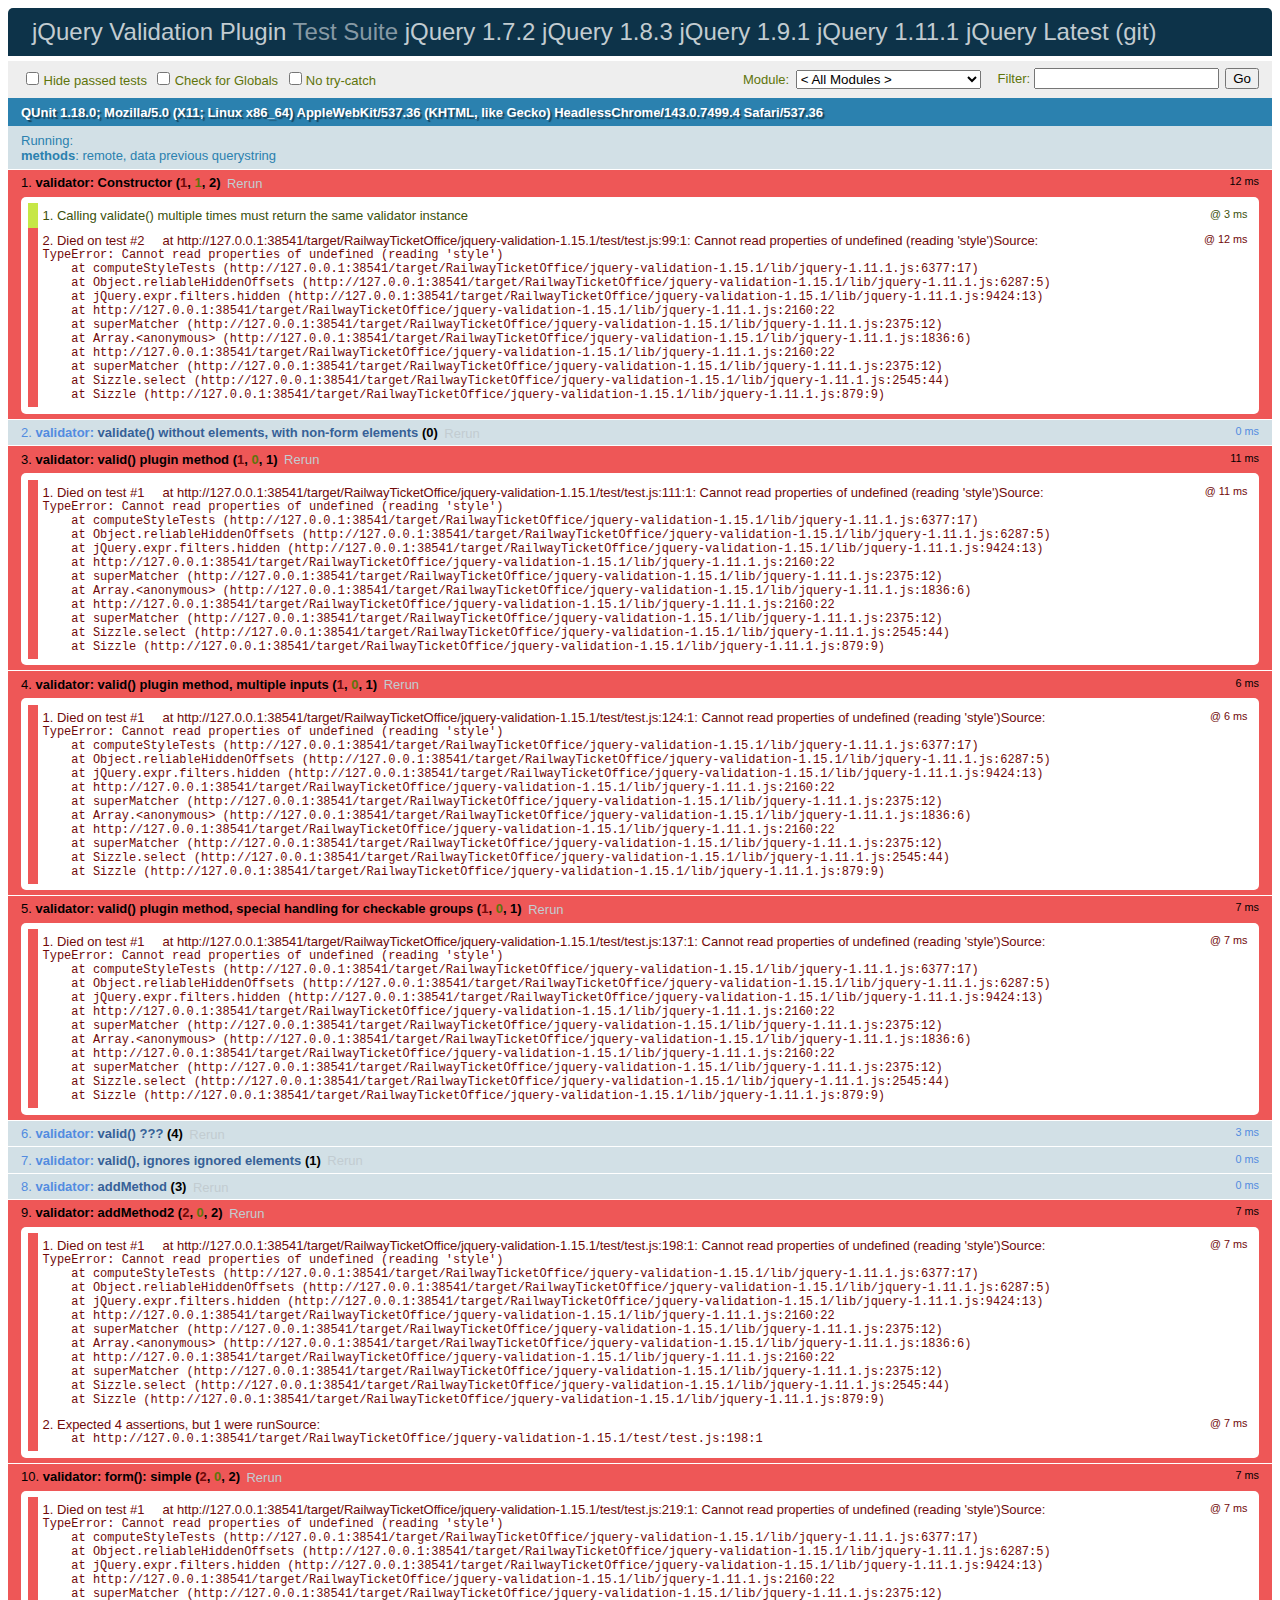
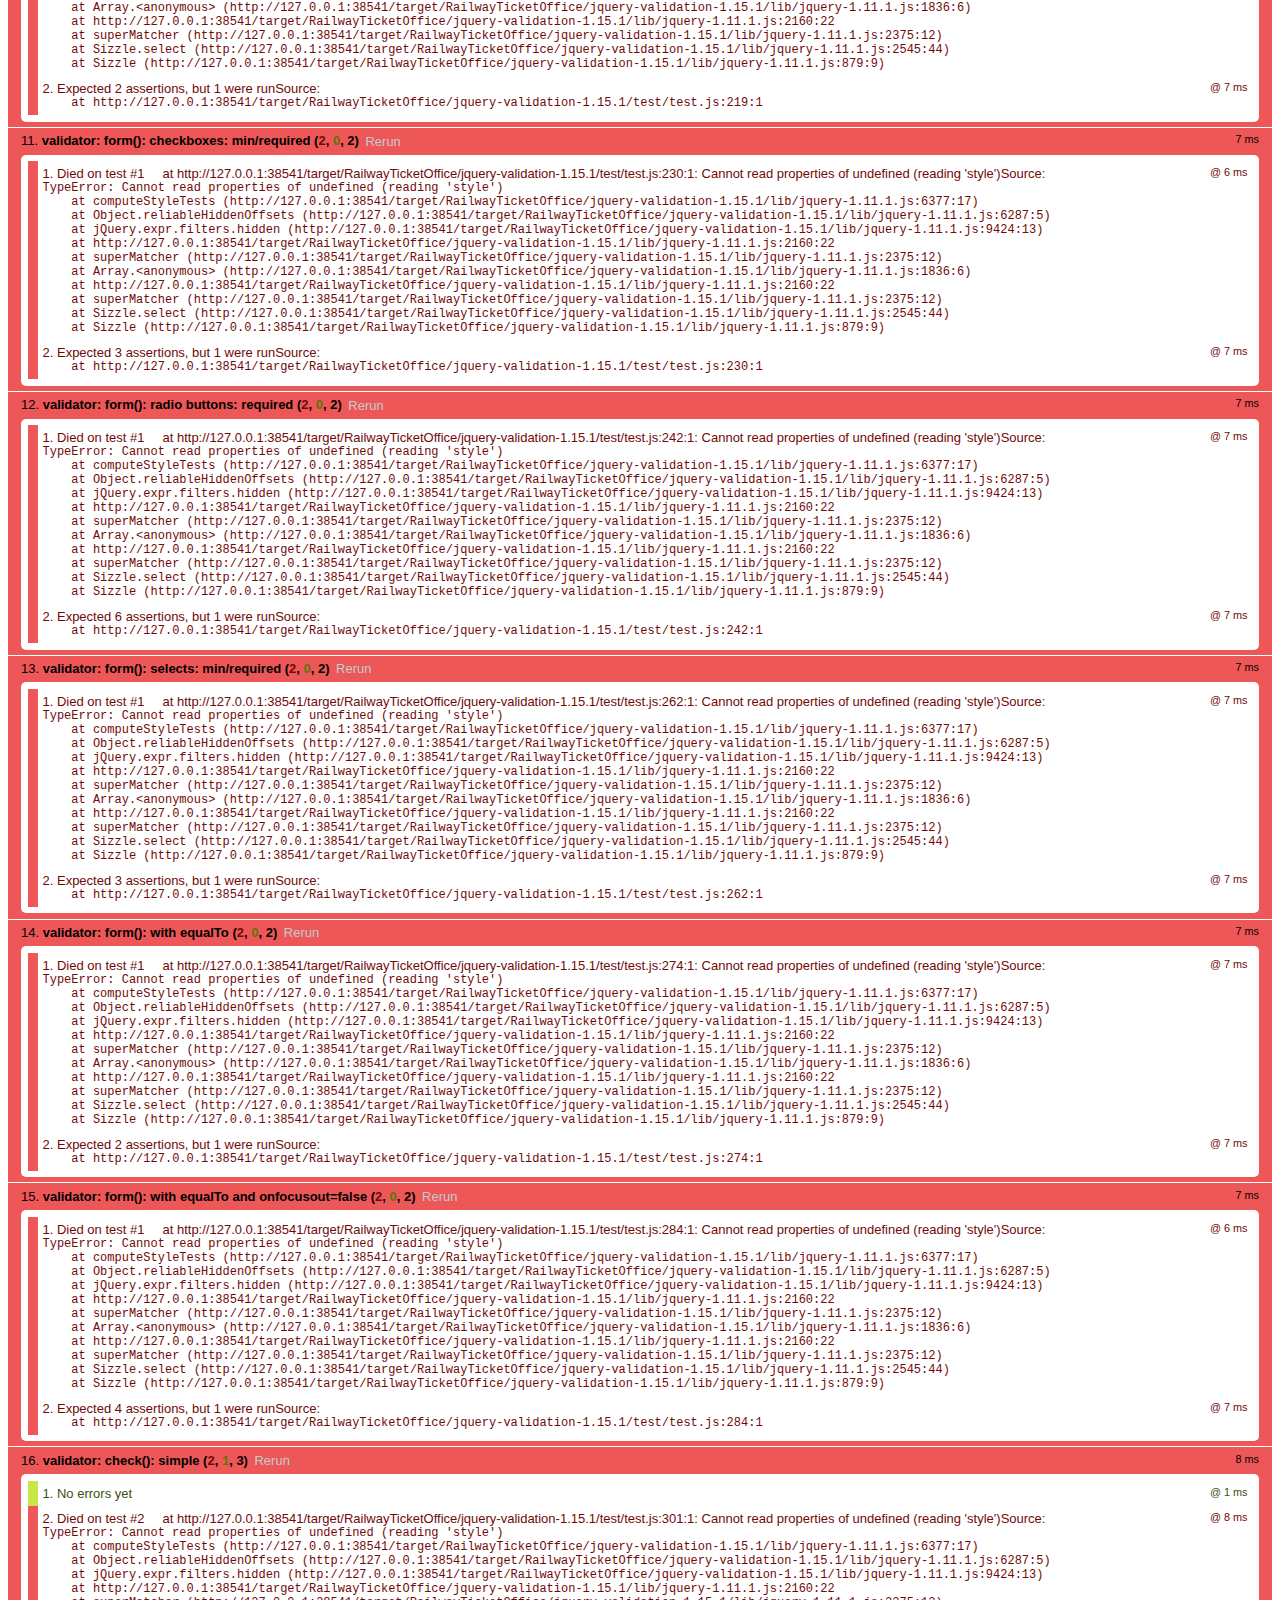
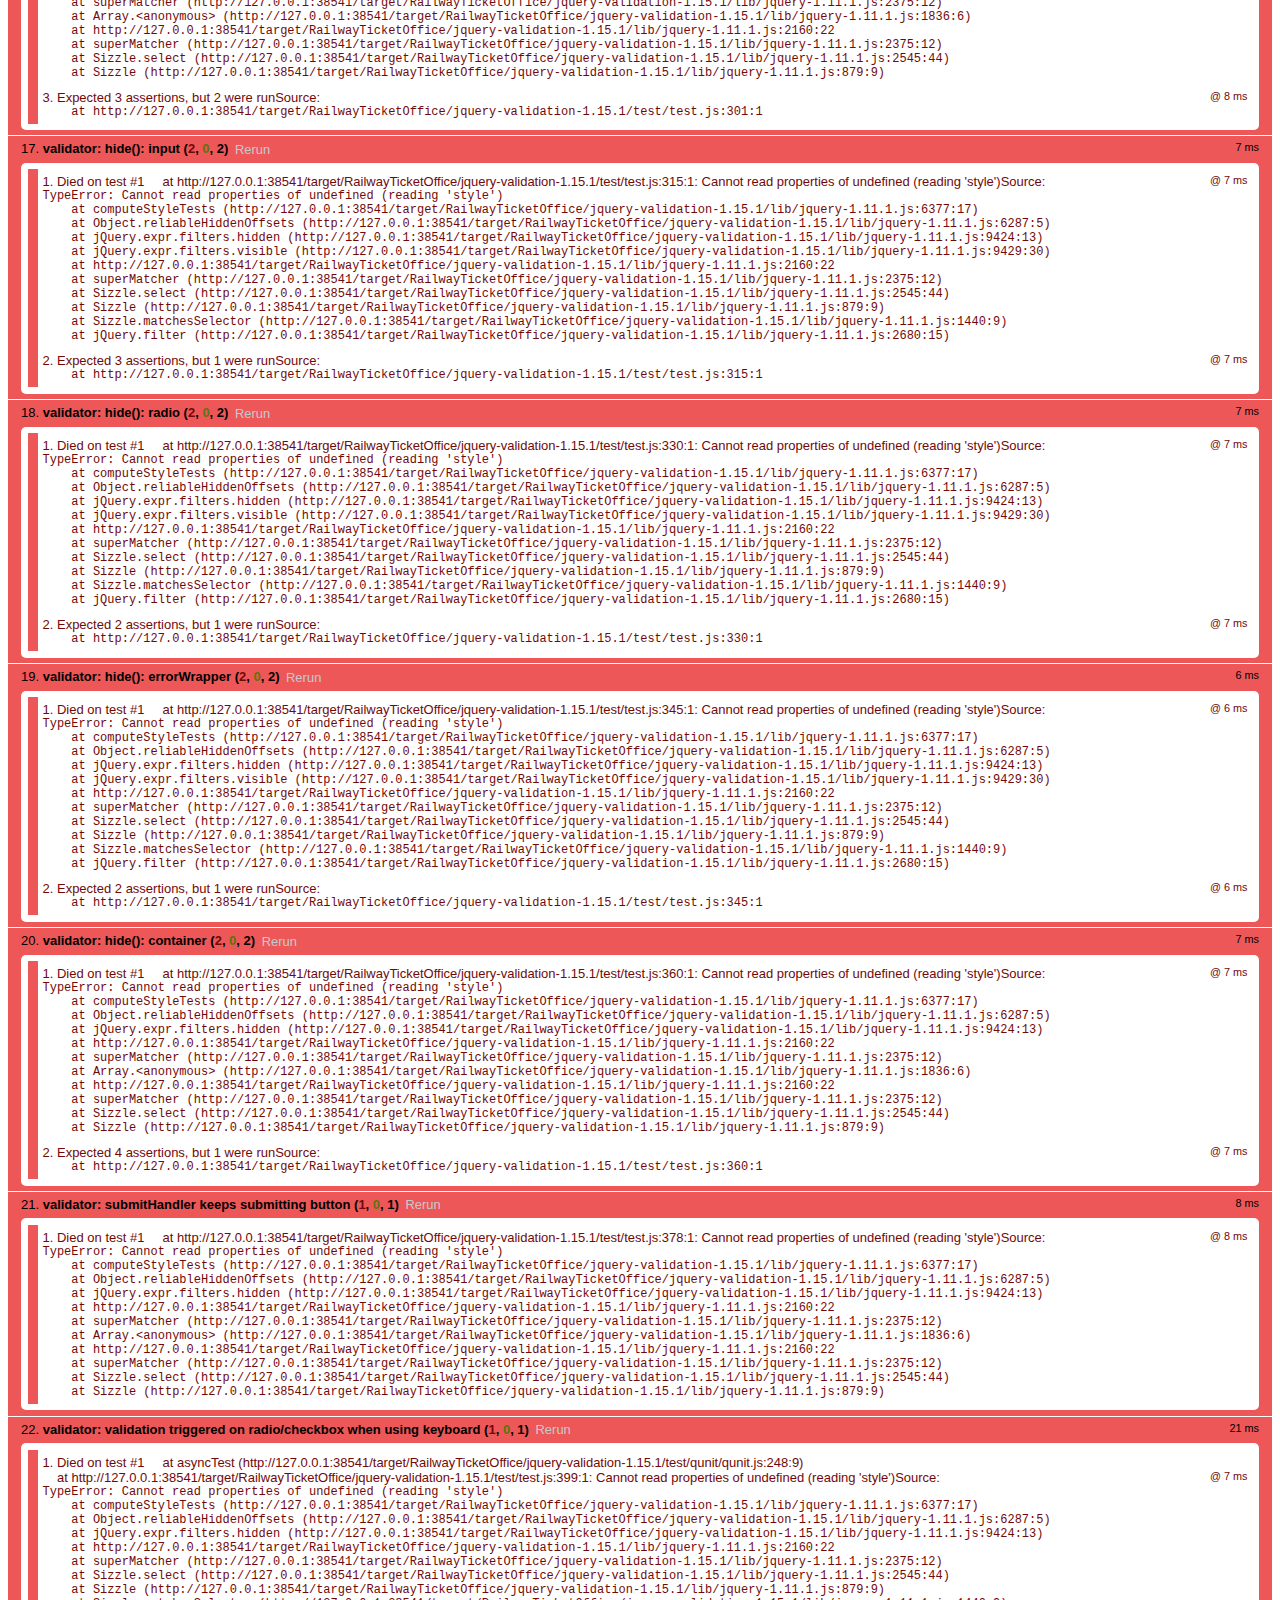
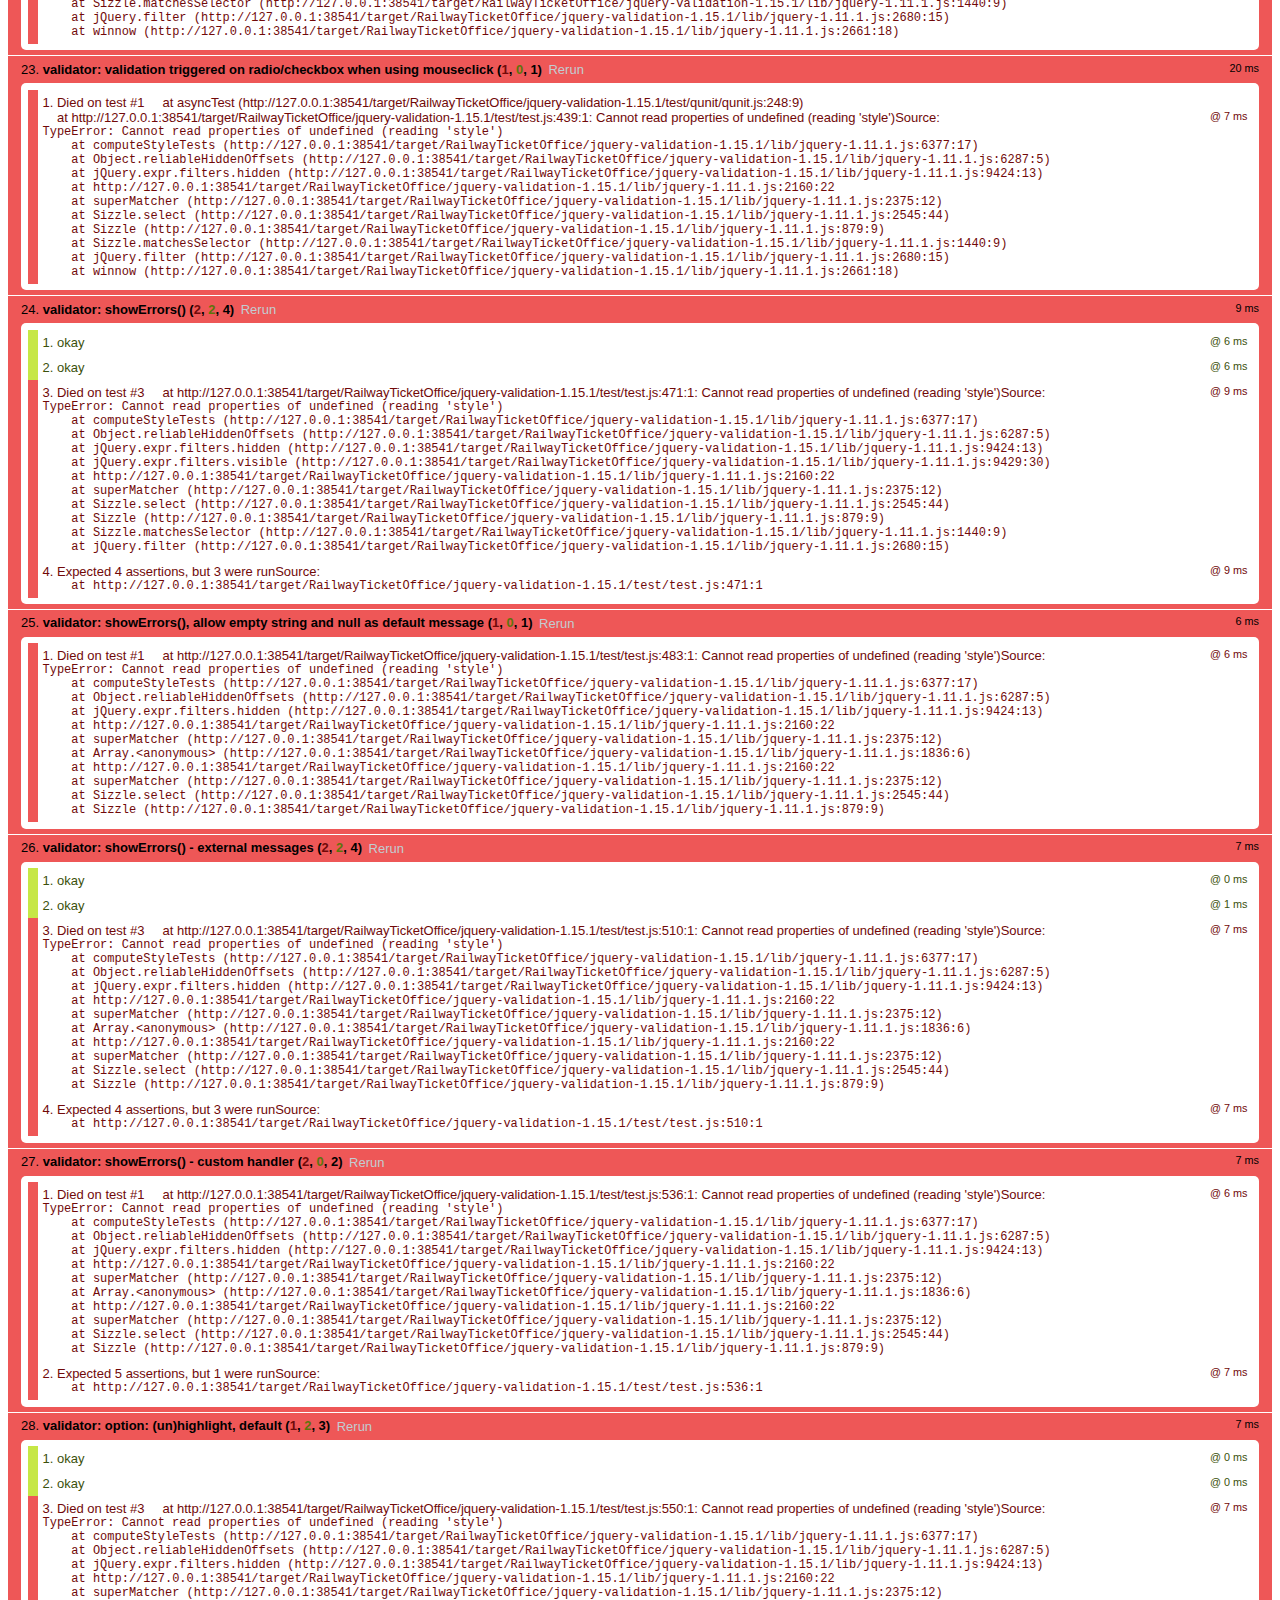
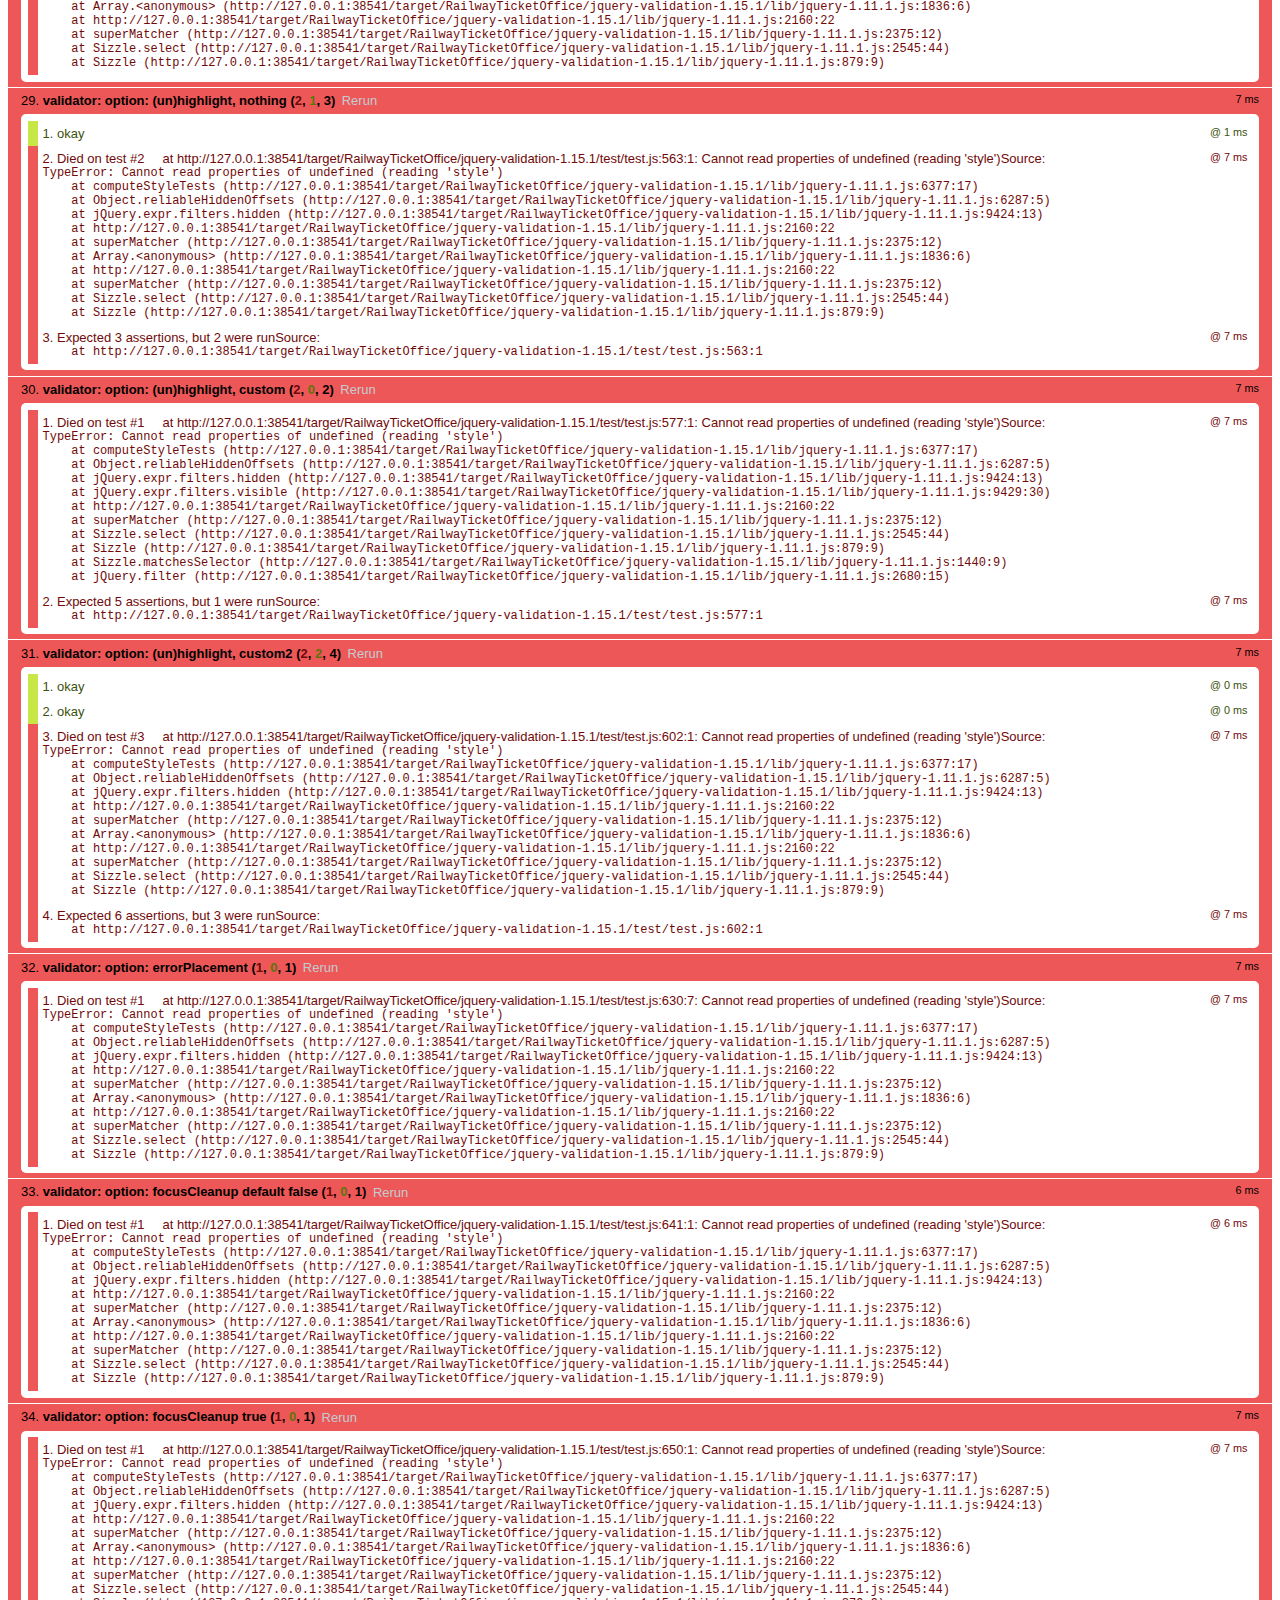
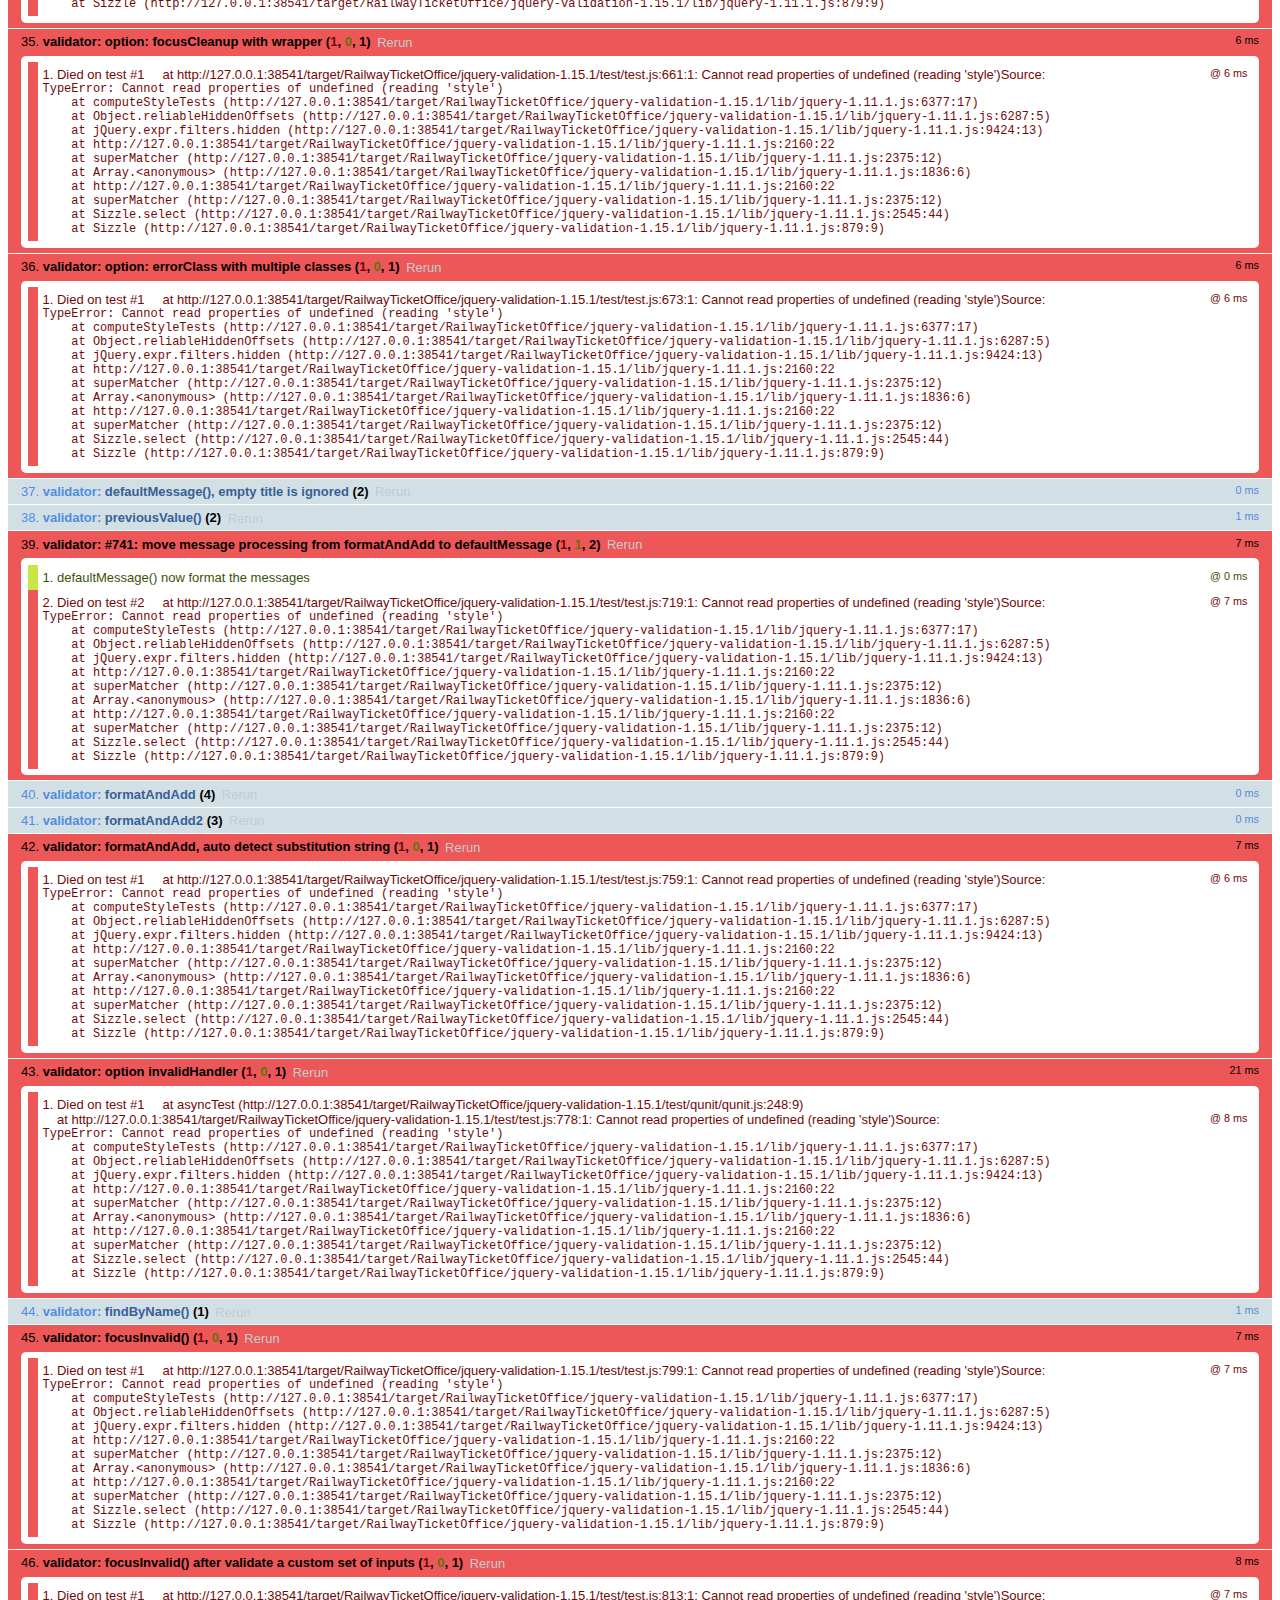
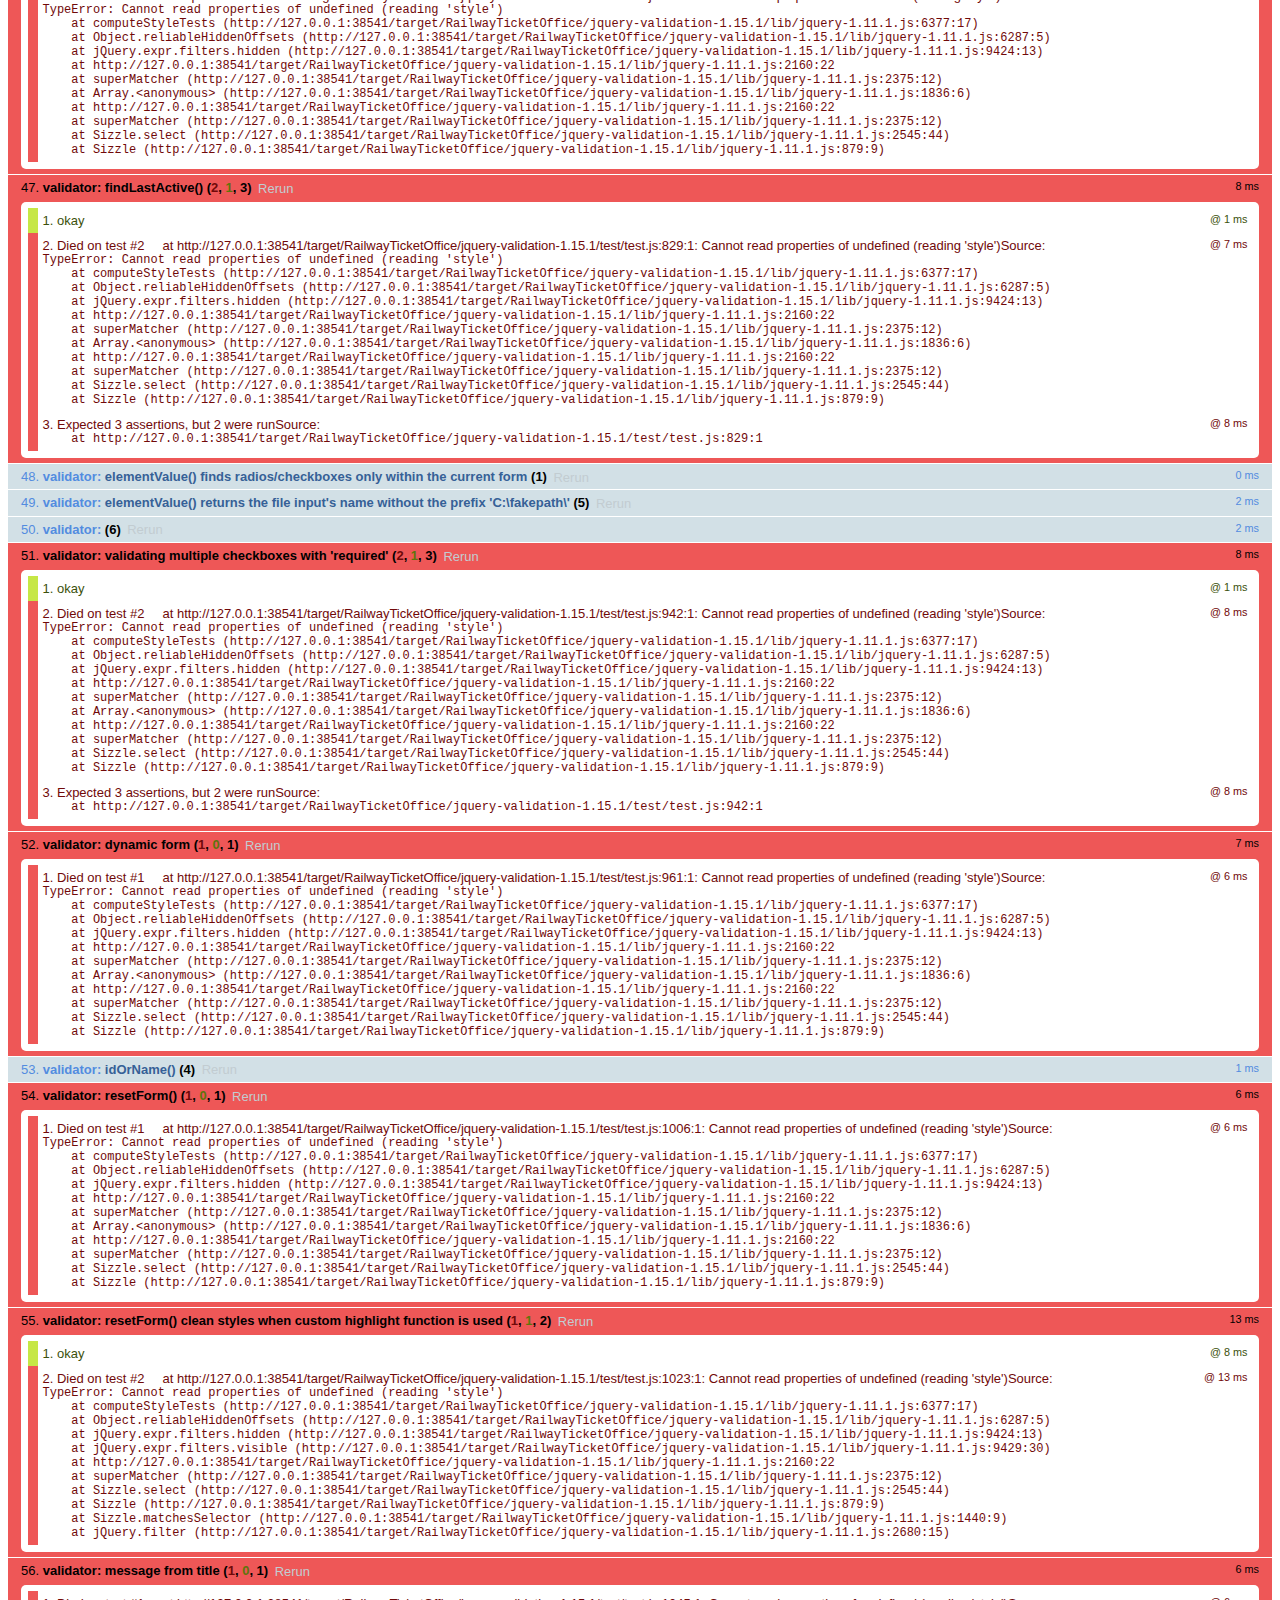
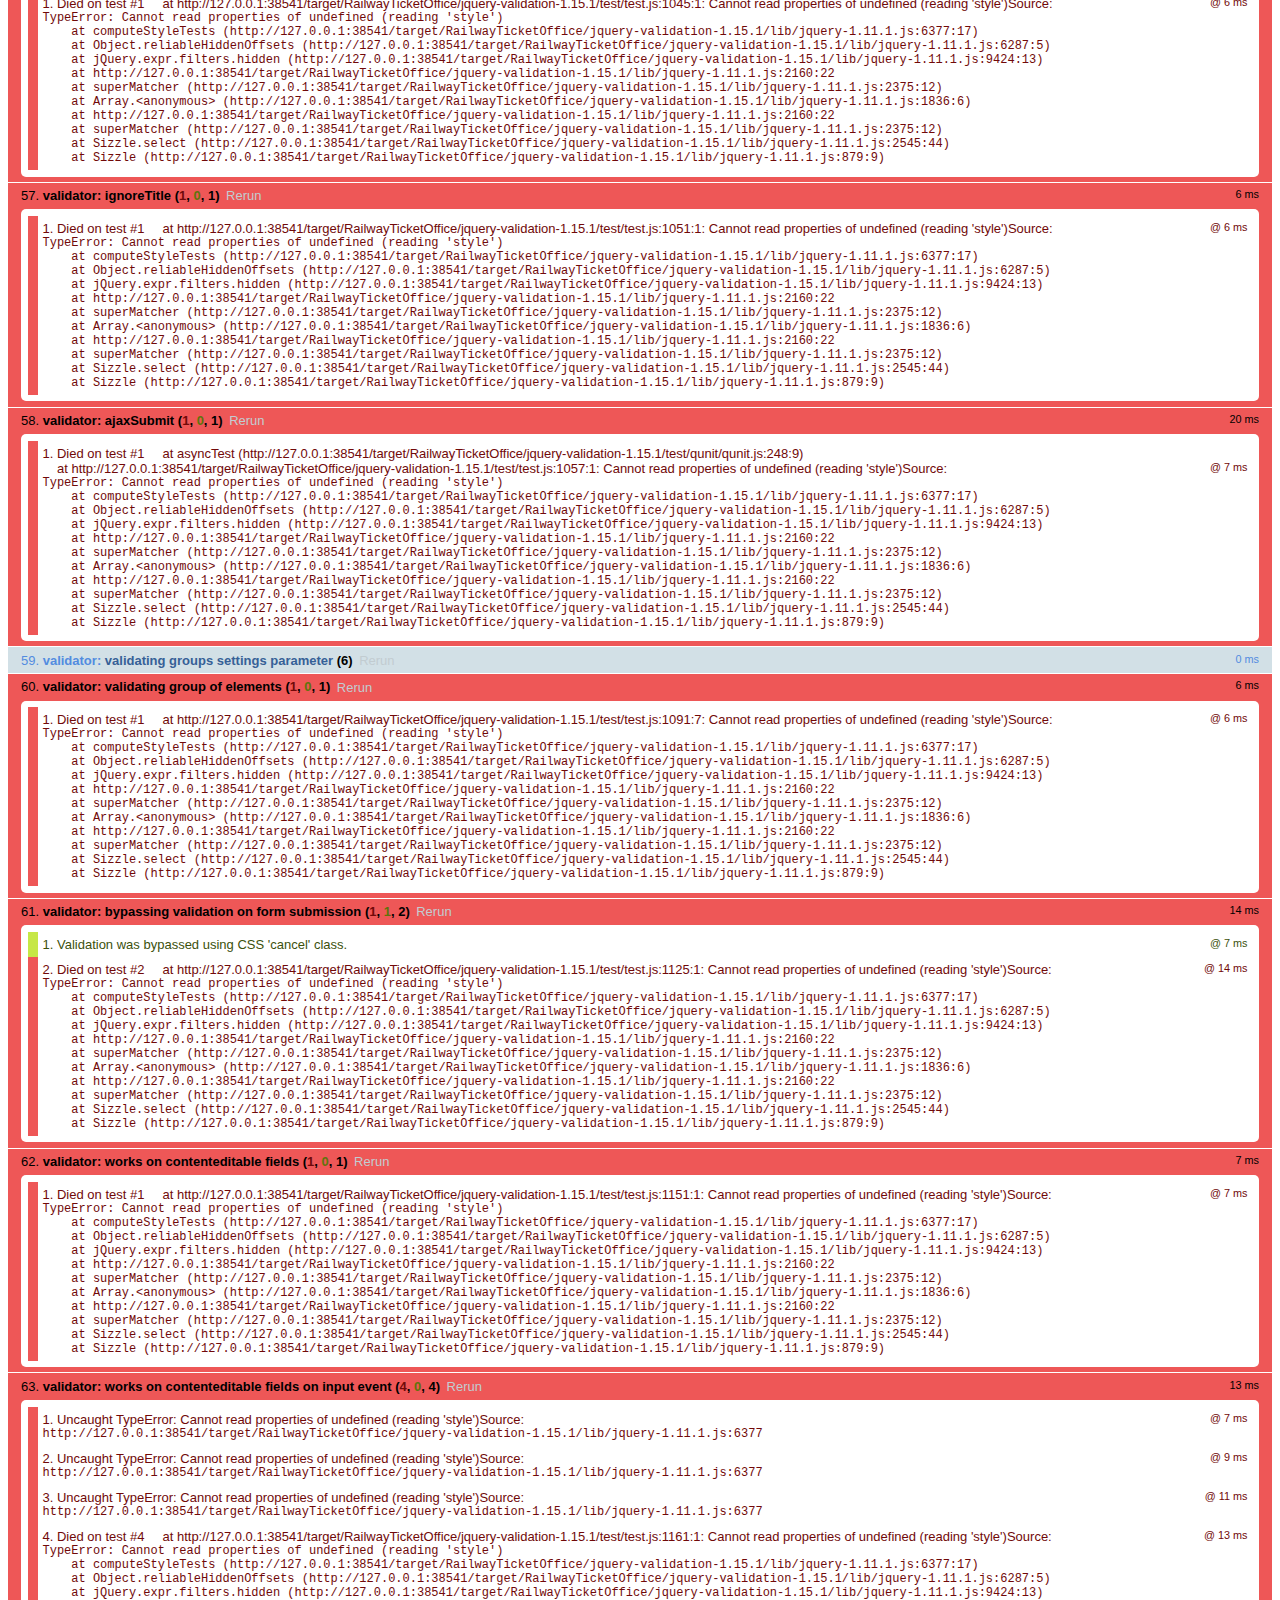
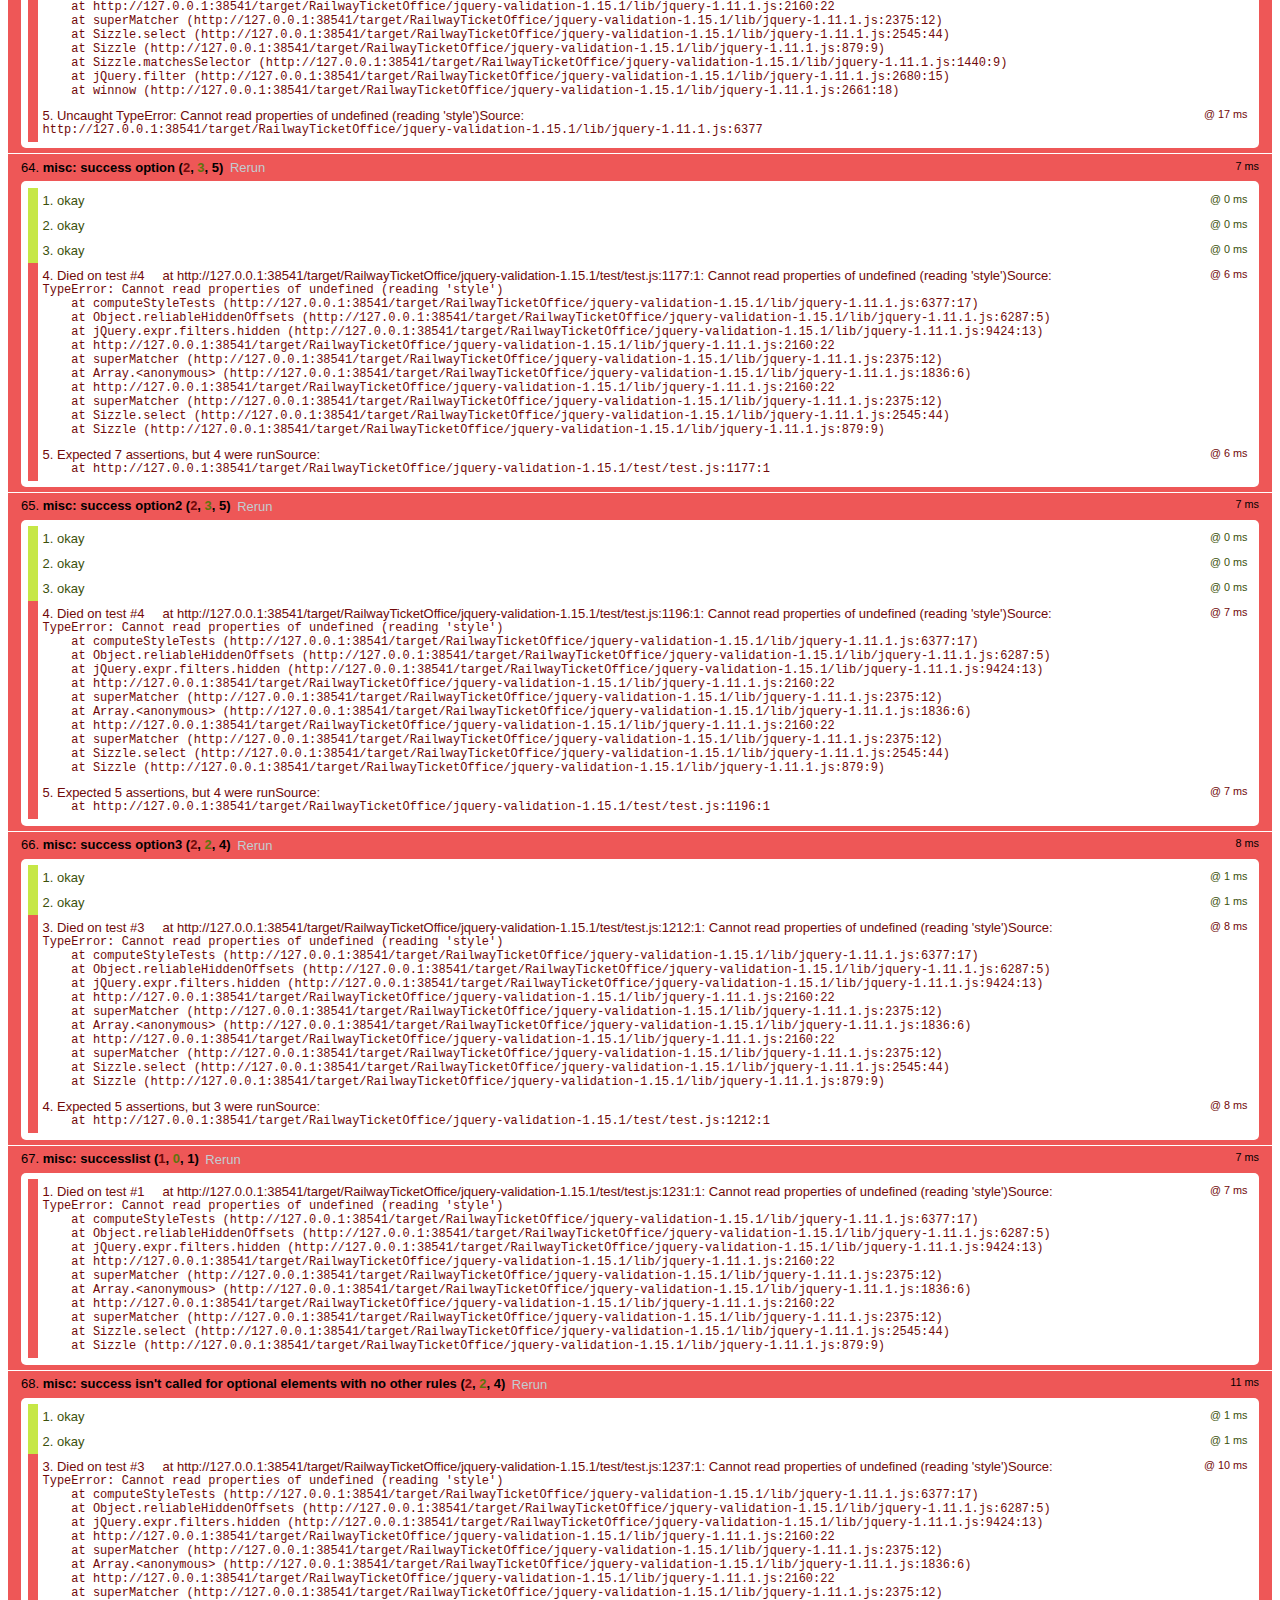
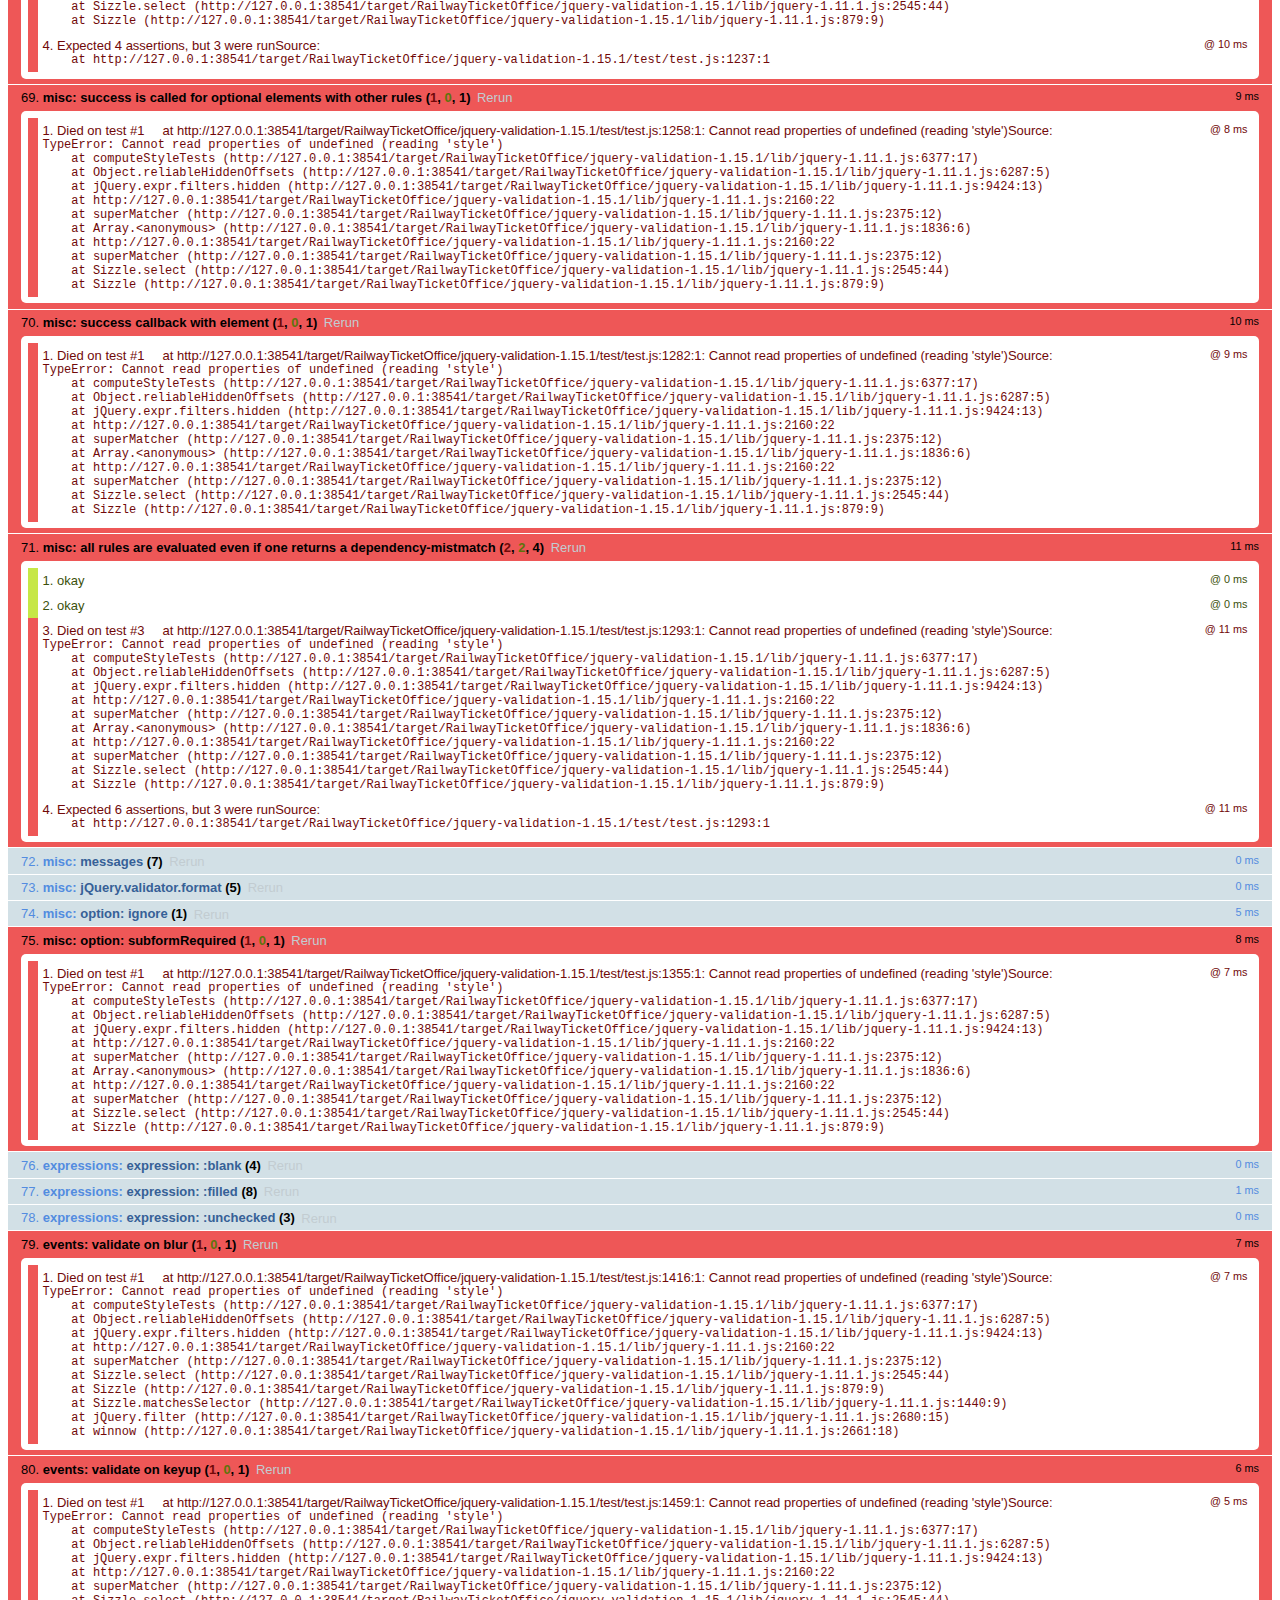
<file: target/RailwayTicketOffice/jquery-validation-1.15.1/test/index.html>
<!DOCTYPE html>
<html id="html">
<head>
	<meta charset="utf-8">
	<title>jQuery - Validation Test Suite</title>
	<link rel="stylesheet" href="qunit/qunit.css">
	<script src="../lib/jquery.js"></script>
	<script src="../lib/jquery.simulate.js"></script>
	<script src="../lib/jquery.form.js"></script>
	<script src="qunit/qunit.js"></script>
	<script src="../lib/jquery.mockjax.js"></script>
	<script src="../dist/jquery.validate.js"></script>
	<script src="../dist/additional-methods.js"></script>
	<script src="test.js"></script>
	<script src="rules.js"></script>
	<script src="messages.js"></script>
	<script src="methods.js"></script>
	<script src="additional/creditcard.js"></script>
	<script src="aria.js"></script>
	<script src="error-placement.js"></script>
</head>
<body id="body">
<h1 id="qunit-header">
	<a href="http://jqueryvalidation.org/">jQuery Validation Plugin</a> Test Suite
	<a href="?jquery=1.7.2">jQuery 1.7.2</a>
	<a href="?jquery=1.8.3">jQuery 1.8.3</a>
	<a href="?jquery=1.9.1">jQuery 1.9.1</a>
	<a href="?jquery=1.11.1">jQuery 1.11.1</a>
	<a href="?jquery=git">jQuery Latest (git)</a>
</h1>
<div>
</div>
<h2 id="qunit-banner"></h2>
<div id="qunit-testrunner-toolbar"></div>
<h2 id="qunit-userAgent"></h2>
<ol id="qunit-tests"></ol>
<!-- Test HTML -->
<div id="other" style="display:none;">
	<input type="password" name="pw1" id="pw1" value="engfeh">
	<input type="password" name="pw2" id="pw2" value="">
</div>
<div id="qunit-fixture">
	<p id="firstp">See <a id="simon1" href="http://simon.incutio.com/archive/2003/03/25/#getElementsBySelector" rel="bookmark">this blog entry</a> for more information.</p>
	<p id="ap">
		Here are some links in a normal paragraph: <a id="google" href="http://www.google.com/" title="Google!">Google</a>,
		<a id="groups" href="http://groups.google.com/">Google Groups</a>. This link has
		<code><a href="#" id="anchor1">class="blog"</a>
		</code>:
		<a href="http://diveintomark.org/" class="blog" hreflang="en" id="mark">diveintomark</a>
	</p>
	<div id="foo">
		<p id="sndp">Everything inside the red border is inside a div with
			<code>id="foo"</code>.</p>
		<p lang="en" id="en">This is a normal link: <a id="yahoo" href="http://www.yahoo.com/" class="blogTest">Yahoo</a>
		</p>
		<p id="sap">This link has
			<code><a href="#2" id="anchor2">class="blog"</a>
			</code>: <a href="http://simon.incutio.com/" class="blog link" id="simon">Simon Willison's Weblog</a>
		</p>
	</div>
	<p id="first">Try them out:</p>
	<ul id="firstUL"></ul>
	<ol id="empty"></ol>
	<form id="testForm1">
		<input type="text" data-rule-required="true" data-rule-minlength="2" title="buga" name="firstname" id="firstname">
		<label id="errorFirstname" for="firstname" class="error">error for firstname</label>
		<input type="text" data-rule-required="true" title="buga" name="lastname" id="lastname">
		<input type="text" data-rule-required="true" title="something" name="something" id="something" value="something">
	</form>
	<form id="testForm1clean">
		<input title="buga" name="firstnamec" id="firstnamec">
		<label id="errorFirstnamec" for="firstnamec" class="error">error for firstname</label>
		<input title="buga" name="lastname" id="lastnamec">
		<input name="username" id="usernamec">
		<input id="urlc" type="text" name="urlc">
	</form>
	<form id="userForm">
		<input type="text" data-rule-required="true" name="username" id="username">
		<input type="submit" name="submitButton" value="submitButtonValue">
	</form>
	<form id="signupForm" action="form.php">
		<input id="user" name="user" title="Please enter your username (at least 3 characters)" data-rule-required="true" data-rule-minlength="3">
		<input type="password" name="password" id="password" data-rule-required="true" data-rule-minlength="5">
	</form>
	<form id="testForm2">
		<input data-rule-required="true" type="radio" name="agree" id="agb">
		<label for="agree" id="agreeLabel" class="xerror">error for agb</label>
	</form>
	<form id="testForm3">
		<select data-rule-required="true" name="meal" id="meal">
			<option value="">Please select...</option>
			<option value="1">Food</option>
			<option value="2">Milk</option>
		</select>
	</form>
	<div class="error" id="errorContainer">
		<ul>
			<li class="error" id="errorWrapper">
				<label for="meal" id="mealLabel" class="error">error for meal</label>
			</li>
		</ul>
	</div>
	<form id="testForm4">
		<input data-rule-foo="true" name="f1" id="f1">
		<input data-rule-bar="true" name="f2" id="f2">
	</form>
	<form id="testForm5">
		<input data-rule-equalto="#x2" value="x" name="x1" id="x1">
		<input data-rule-equalto="#x1" value="y" name="x2" id="x2">
	</form>
	<form id="testForm6">
		<input data-rule-required="true" data-rule-minlength="2" type="checkbox" name="check" id="form6check1">
		<input type="checkbox" name="check" id="form6check2">
	</form>
	<form id="testForm7">
		<select data-rule-required="true" data-rule-minlength="2" name="selectf7" id="selectf7" multiple="multiple">
			<option id="optionxa" value="0">0</option>
			<option id="optionxb" value="1">1</option>
			<option id="optionxc" value="2">2</option>
			<option id="optionxd" value="3">3</option>
		</select>
	</form>
	<form id="dateRangeForm">
		<input id="fromDate" name="fromDate" class="requiredDateRange" value="x">
		<input id="toDate" name="toDate" class="requiredDateRange" value="y">
		<span class="errorContainer"></span>
	</form>
	<form id="testForm8">
		<input id="form8input" data-rule-required="true" data-rule-number="true" data-rule-rangelength="2,8" name="abc">
		<input type="radio" name="radio1">
	</form>
	<form id="testForm9">
		<input id="testEmail9" data-rule-required="true" data-rule-email="true" data-msg-required="required" data-msg-email="email">
		<input id="testGeneric9" data-rule-required="true" data-rule-email="true" data-msg="generic" data-msg-email="email">
	</form>
	<form id="testForm10">
		<input type="radio" name="testForm10Radio" value="1" id="testForm10Radio1">
		<input type="radio" name="testForm10Radio" value="2" id="testForm10Radio2">
	</form>
	<form id="testForm11">
		<!-- HTML5 -->
		<input required type="text" name="testForm11Text" id="testForm11text1">
	</form>
	<form id="testForm12">
		<!-- empty "type" attribute -->
		<input name="testForm12text" id="testForm12text" data-rule-required="true">
	</form>
	<form id="testForm13">
		<select id="cars-select" name="cars" title="Please select at least two cars, but no more than three" required rangelength="[2,3]" multiple="multiple">
			<option value="m_sl">Mercedes SL</option>
			<option value="o_c">Opel Corsa</option>
			<option value="vw_p">VW Polo</option>
			<option value="t_s">Titanic Skoda</option>
		</select>
	</form>
	<form id="testForm14">
		<!-- test existing "label" error holder -->
		<input name="testForm14text" id="testForm14text" data-rule-required="true" data-msg="required">
		<label for="testForm14text" class="error"></label>
	</form>
	<form id="testForm16">
		<!-- test existing "label" attribute -->
		<input name="testForm16text" id="testForm16text" data-rule-required="true" data-msg="missing">
		<label for="testForm16text" class="title">Field Label</label>
	</form>
	<form id="testForm15">
		<!-- test existing non-label error holder -->
		<input name="testForm15text" id="testForm15text" data-rule-required="true" data-msg="required" aria-describedby="testForm15text-error">
		<span id="testForm15text-error" class="error"></span>
	</form>
	<form id="testForm17">
		<!-- test existing non-error aria-describedby -->
		<label for="testForm17text">My Label</label>
		<input name="testForm17text" id="testForm17text" data-rule-required="true" data-msg="required" aria-describedby="testForm17text-description">
		<span id="testForm17text-description">This is where you enter your data</span>
	</form>
	<form id="testForm18">
		<!-- test id/name containing brackets -->
		<input name="testForm18[text]" id="testForm18[text]" required>
	</form>
	<form id="testForm19">
		<!-- test id/name containing $ -->
		<input name="testForm19$text" id="testForm19$text" required>
	</form>
	<form id="dataMessages">
		<input name="dataMessagesName" id="dataMessagesName" class="required" data-msg-required="You must enter a value here">
	</form>
	<div id="simplecontainer">
		<h3></h3>
	</div>
	<div id="container" style="min-height:1px"></div>
	<ol id="labelcontainer"></ol>
	<form id="elementsOrder">
		<select class="required" name="order1" id="order1">
			<option value="">none</option>
		</select>
		<input class="required" name="order2" id="order2">
		<input class="required" name="order3" type="checkbox" id="order3">
		<input class="required" name="order4" id="order4">
		<input class="required" name="order5" type="radio" id="order5">
		<input class="required" name="order6" id="order6">
		<ul id="orderContainer">
		</ul>
	</form>
	<form id="form" action="formaction">
		<input type="text" name="action" value="Test" id="text1">
		<input type="text" name="text2" value="" id="text1b">
		<input type="text" name="text2" value="T " id="text1c">
		<input type="text" name="text2" value="T" id="text2">
		<input type="text" name="text2" value="TestTestTest" id="text3">
		<input type="text" name="action" value="0" id="value1">
		<input type="text" name="text2" value="10" id="value2">
		<input type="text" name="text2" value="1000" id="value3">
		<input type="text" name="text2" value="0.00125" id="value4">
		<input type="radio" name="radio1" id="radio1">
		<input type="radio" name="radio1" id="radio1a">
		<input type="radio" name="radio2" id="radio2" checked="checked">
		<input type="radio" name="radio" id="radio3">
		<input type="radio" name="radio" id="radio4" checked="checked">
		<input type="checkbox" name="check" id="check1" checked="checked">
		<input type="checkbox" name="check" id="check1b">
		<input type="checkbox" name="check2" id="check2">
		<input type="checkbox" name="check3" id="check3" checked="checked">
		<input type="checkbox" name="check3" checked="checked">
		<input type="checkbox" name="check3" checked="checked">
		<input type="checkbox" name="check3" checked="checked">
		<input type="checkbox" name="check3" checked="checked">
		<input type="hidden" name="hidden" id="hidden1">
		<input type="text" style="display:none;" name="foo[bar]" id="hidden2">
		<input type="text" readonly="readonly" id="name" name="name" value="name">
		<button name="button">Button</button>
		<textarea id="area1" name="area1">foobar</textarea>
		<textarea id="area2" name="area2"></textarea>
		<select name="select1" id="select1">
			<option id="option1a" value="">Nothing</option>
			<option id="option1b" value="1">1</option>
			<option id="option1c" value="2">2</option>
			<option id="option1d" value="3">3</option>
		</select>
		<select name="select2" id="select2">
			<option id="option2a" value="">Nothing</option>
			<option id="option2b" value="1">1</option>
			<option id="option2c" value="2">2</option>
			<option id="option2d" selected="selected" value="3">3</option>
		</select>
		<select name="select3" id="select3" multiple="multiple">
			<option id="option3a" value="">Nothing</option>
			<option id="option3b" selected="selected" value="1">1</option>
			<option id="option3c" selected="selected" value="2">2</option>
			<option id="option3d" value="3">3</option>
		</select>
		<select name="select4" id="select4" multiple="multiple">
			<option id="option4a" selected="selected" value="1">1</option>
			<option id="option4b" selected="selected" value="2">2</option>
			<option id="option4c" selected="selected" value="3">3</option>
			<option id="option4d" selected="selected" value="4">4</option>
			<option id="option4e" selected="selected" value="5">5</option>
		</select>
		<select name="select5" id="select5" multiple="multiple">
			<option id="option5a" value="0">0</option>
			<option id="option5b" value="1">1</option>
			<option id="option5c" value="2">2</option>
			<option id="option5d" value="3">3</option>
		</select>
	</form>
	<form id="v2">
		<input id="v2-i1" name="v2-i1" class="required">
		<input id="v2-i2" name="v2-i2" class="required email">
		<input id="v2-i3" name="v2-i3" class="url">
		<input id="v2-i4" name="v2-i4" class="required" minlength="2">
		<input id="v2-i5" name="v2-i5" class="required" minlength="2" maxlength="5" customMethod1="123">
		<input id="v2-i6" name="v2-i6" class="required customMethod2" data-rule-maxlength="5" data-rule-minlength="2">
		<input id="v2-i7" name="v2-i7">
	</form>
	<form id="checkables">
		<input type="checkbox" id="checkable1" name="checkablesgroup" class="required">
		<input type="checkbox" id="checkable2" name="checkablesgroup">
		<input type="checkbox" id="checkable3" name="checkablesgroup">
	</form>
	<form id="subformRequired">
		<div class="billingAddressControl">
			<input type="checkbox" id="bill_to_co" name="bill_to_co" class="toggleCheck" checked="checked" style="width: auto;" tabindex="1">
			<label for="bill_to_co" style="cursor:pointer">Same as Company Address</label>
		</div>
		<div id="subform">
			<input maxlength="40" class="billingRequired" name="bill_first_name" size="20" type="text" tabindex="2" value="">
		</div>
		<input id="co_name" class="required" maxlength="40" name="co_name" size="20" type="text" tabindex="1" value="">
	</form>
	<form id="withTitle">
		<input class="required" name="hastitle" type="text" title="fromtitle">
	</form>
	<form id="ccform" method="get">
		<input id="cardnumber" name="cardnumber">
	</form>
	<form id="productInfo">
		<input class="productInfo" name="partnumber">
		<input class="productInfo" name="description">
		<input class="productInfo" name="color">
		<input name="supplier">
		<input class="productInfo" type="checkbox" name="discount">
	</form>
	<form id="updateLabel">
		<input class="required" name="updateLabelInput" id="updateLabelInput" data-msg-required="You must enter a value here">
		<label id="targetLabel" class="error" for="updateLabelInput">Some server-side error</label>
	</form>
	<form id="rangesMinDateInvalid">
		<input type="date" id="minDateInvalid" name="minDateInvalid" min="2012-12-21" value="2012-11-21">
	</form>
	<form id="ranges">
		<input type="date" id="maxDateInvalid" name="maxDateInvalid" max="2012-12-21" value="2013-01-21">
		<input type="date" id="rangeDateInvalidGreater" name="rangeDateInvalidGreater" min="2012-11-21" max="2013-01-21" value="2013-02-21">
		<input type="date" id="rangeDateInvalidLess" name="rangeDateInvalidLess" min="2012-11-21" max="2013-01-21" value="2012-10-21">
		<input type="date" id="maxDateValid" name="maxDateValid" max="2013-01-21" value="2012-12-21">
		<input type="date" id="rangeDateValid" name="rangeDateValid" min="2012-11-21" max="2013-01-21" value="2012-12-21">
		<!-- input type text is not supposed to have min/max/step according to html5,
			 but for backward compatibility with 1.10.0 we treat it as number.
			 you can also use type="number", in which case the browser may also
			 do validation, and mobile browsers may offer a numeric keypad to edit
			 the value.
			 Type absent is treated like type="text".
		  -->
		<input type="text" id="rangeTextInvalidGreater" name="rangeTextInvalidGreater" min="50" max="200" value="1000">
		<input type="text" id="rangeTextInvalidLess" name="rangeTextInvalidLess" min="200" max="1000" value="50">
		<input type="text" id="rangeTextInvalidStep" name="rangeTextInvalidStep" min="200" max="1000" step="100" value="250">
		<input id="rangeAbsentInvalidGreater" name="rangeAbsentInvalidGreater" min="50" max="200" value="1000">
		<input id="rangeAbsentInvalidLess" name="rangeAbsentInvalidLess" min="200" max="1000" value="50">
		<input id="rangeAbsentInvalidStep" name="rangeAbsentInvalidStep" min="200" max="1000" step="100" value="250">
		<input type="text" id="rangeTextValid" name="rangeTextValid" min="50" max="1000" step="50" value="200">
		<input type="text" id="rangeTextDataRuleValid" name="rangeTextValid" data-rule-min="50" data-rule-max="1000.00" data-rule-step="50.0" value="200">
		<input id="rangeAbsentValid" name="rangeAbsentValid" min="50" max="1000" step="50" value="200">
		<!-- ranges are like numbers in html5, except that browser is not required
			 to demand an exact value.  User interface could be a slider.
		  -->
		<input type="range" id="rangeRangeValid" name="rangeRangeValid" min="50" max="1000" step="50" value="200">
		<input type="number" id="rangeNumberValid" name="rangeNumberValid" min="50" max="1000" value="200">
		<input type="number" id="rangeNumberInvalidGreater" name="rangeNumberInvalidGreater" min="50" max="200" value="1000">
		<input type="number" id="rangeNumberInvalidLess" name="rangeNumberInvalidLess" min="50" max="200" value="6">
		<input type="number" id="rangeMinZeroInvalidLess" name="rangeMinZeroInvalidLess" min="0" value="-1">
		<input type="number" id="rangeMinZeroValidEqual" name="rangeMinZeroValidEqual" min="0" value="0">
		<input type="number" id="rangeMinZeroValidGreater" name="rangeMinZeroValidGreater" min="0" value="1">
	</form>
	<form id="stepOnUnsupportedType">
		<input type="date" id="stepOnUnsupportedTypeInput" name="stepOnUnsupportedTypeInput" step="1">
	</form>
	<form id="rangeMinDateValid">
		<input type="date" id="minDateValid" name="minDateValid" min="2012-11-21" value="2012-12-21">
	</form>
	<form id="bypassValidation">
		<input type="text" name="bypassValidationRequiredInput" required>
		<input id="normalSubmit" type="submit" value="submit">
		<input id="bypassSubmitWithCancel" type="submit" class="cancel" value="bypass1">
		<input id="bypassSubmitWithNoValidate1" type="submit" formnovalidate value="bypass1">
		<input id="bypassSubmitWithNoValidate2" type="submit" formnovalidate="formnovalidate" value="bypass2">
	</form>
	<form id="ariaInvalid">
		<input type="text" name="ariaInvalidFirstName" id="ariaInvalidFirstName">
	</form>
	<form id="ariaRequired">
		<input type="text" name="ariaRequiredDynamic" id="ariaRequiredDynamic">
		<input type="text" name="ariaRequiredStatic" id="ariaRequiredStatic" required="">
		<input type="text" name="ariaRequiredData" id="ariaRequiredData" data-rule-required="true">
		<input type="text" name="ariaRequiredClass" id="ariaRequiredClass" class="required">
	</form>
	<form id="ignoredElements">
		<select id="ss1" class="ignore">
			<option value="1">option 1</option>
			<option value="2">option 2</option>
		</select>
		<br>
		<input name="test" class="required" value="">
	</form>
	<form id="radiocheckbox" autocomplete="off">
		<input id="radiocheckbox-0-1" autocomplete="off" type="radio" name="radiocheckbox-0" required="required">
		<input id="radiocheckbox-0-2" autocomplete="off" type="radio" name="radiocheckbox-0" required="required">
		<input id="radiocheckbox-0-3" autocomplete="off" type="radio" name="radiocheckbox-0" required="required">
		<input id="radiocheckbox-1-1" autocomplete="off" type="checkbox" name="radiocheckbox-1" required="required">
		<input id="radiocheckbox-1-2" autocomplete="off" type="checkbox" name="radiocheckbox-1" required="required">
		<input id="radiocheckbox-1-3" autocomplete="off" type="checkbox" name="radiocheckbox-1" required="required">
	</form>
	<form id="testForm20">
		<!-- test id/name containing single quotes -->
		<input name="testForm20['text input']" id="testForm20['textinput']" required>
		<input type="checkbox" id="testForm20['checkboxinput']" name="testForm20['checkbox input']" required>
		<input type="radio" id="testForm20['radioinput']" name="testForm20['radio input']" required>
	</form>
	<form id="testForm21">
		<label for="testForm21!#$%&'()*+,./:;<=>?@[\]^`{|}~">Input text</label>
		<input type="text" name="testForm21!#$%&'()*+,./:;<=>?@[\]^`{|}~" id="testForm21!#$%&'()*+,./:;<=>?@[\]^`{|}~" required minlength="15">
	</form>
	<form id="testForm22">
		<label for="tF22Input">Input text</label>
		<input type="text" name="tF22Input" id="tF22Input" required minlength="5" data-msg-minlength="You should enter at least {0} characters.">
	</form>
	<form id="contenteditableForm">
		<div contenteditable id="contenteditableNumberInvalid" data-rule-number="true" name="field1">ABC</div>
		<div contenteditable id="contenteditableNumberValid" data-rule-number="true" name="field2">123</div>
		<div contenteditable id="contenteditableRequiredInvalid" data-rule-required="true" name="field3"></div>
		<div contenteditable id="contenteditableRequiredValid" data-rule-required="true" name="field3">Some text</div>
		<input id="contenteditableInput" type="text" data-rule-number="true" name="field4" value="ABC" />
	</form>
	<form id="testForm23">
		<input name="box1" id="box1" type="text" value="" />
		<input name="box2" id="box2" type="text" value="" />
	</form>
	<form id="testForm24">
		<input id="val1" type="hidden" name="val1" value="hello" />
		<input id="val2" type="text" name="val2" value="" />
		<input id="val3" type="text" name="val3" value="" />
	</form>
	<form id="add-method-remote">
		<input id="add-method-username" type="text" name="username" value="" data-rule-workemail="somevalue" required />
	</form>
	<form id="testForm25">
		<input type="text" data-rule-required="true" title="something25" name="something25" id="something25" value="">
	</form>
	<form id="testForm26">
		<select name="day" class="required">
			<option value="">day</option>
			<option value="1">1</option>
			<option value="2">2</option>
		</select>
		<br>
		<select name="month" class="required">
			<option value="">month</option>
			<option value="1">1</option>
			<option value="2">2</option>
		</select>
		<br>
		<select name="year" class="required">
			<option value="">year</option>
			<option value="2015">2015</option>
			<option value="2016">2016</option>
		</select>
	</form>	
</div>
</body>
</html>
</file>
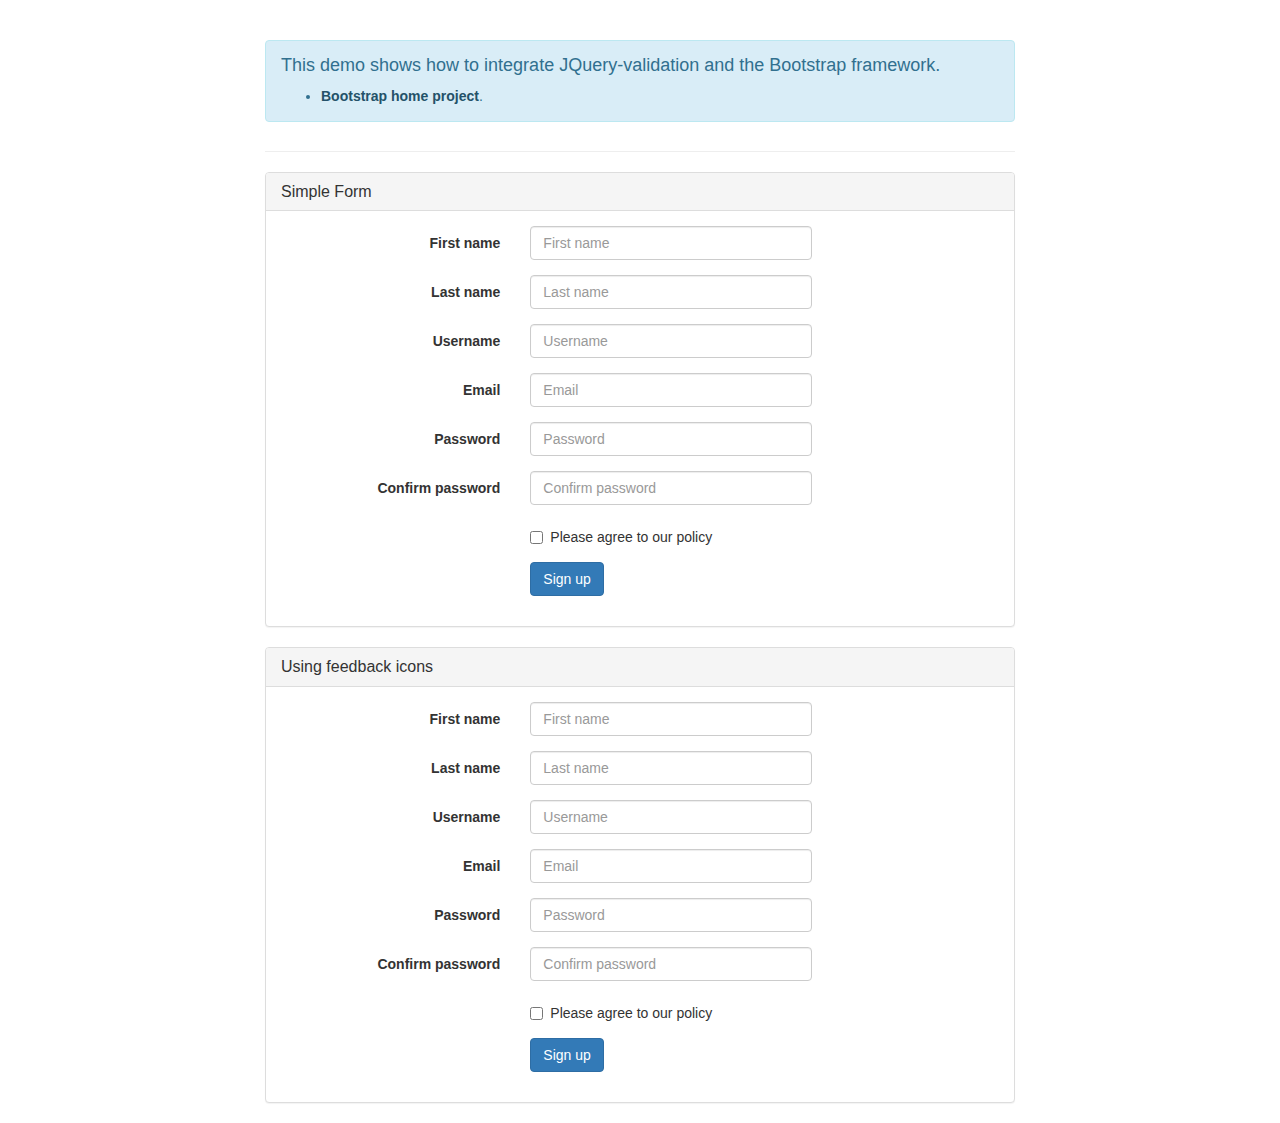
<file: target/RailwayTicketOffice/jquery-validation-1.15.1/demo/bootstrap/index.html>
<!DOCTYPE html>
<html>
<head>
	<title>JQuery-validation demo | Bootstrap</title>

	<link rel="stylesheet" href="https://maxcdn.bootstrapcdn.com/bootstrap/3.3.5/css/bootstrap.min.css" />

	<script type="text/javascript" src="../../lib/jquery-1.11.1.js"></script>
	<script type="text/javascript" src="../../dist/jquery.validate.js"></script>
</head>
<body>
	<div class="container">
		<div class="row">
			<div class="col-sm-8 col-sm-offset-2">
				<div class="page-header">
					<div class="alert alert-info" role="alert">
						<h4>This demo shows how to integrate JQuery-validation and the Bootstrap framework.</h4>
						<ul>
							<li><a href="http://getbootstrap.com/" class="alert-link">Bootstrap home project</a>.</li>
						</ul>
					</div>
				</div>

				<div class="panel panel-default">
					<div class="panel-heading">
						<h3 class="panel-title">Simple Form</h3>
					</div>
					<div class="panel-body">
						<form id="signupForm" method="post" class="form-horizontal" action="">
							<div class="form-group">
								<label class="col-sm-4 control-label" for="firstname">First name</label>
								<div class="col-sm-5">
									<input type="text" class="form-control" id="firstname" name="firstname" placeholder="First name" />
								</div>
							</div>

							<div class="form-group">
								<label class="col-sm-4 control-label" for="lastname">Last name</label>
								<div class="col-sm-5">
									<input type="text" class="form-control" id="lastname" name="lastname" placeholder="Last name" />
								</div>
							</div>

							<div class="form-group">
								<label class="col-sm-4 control-label" for="username">Username</label>
								<div class="col-sm-5">
									<input type="text" class="form-control" id="username" name="username" placeholder="Username" />
								</div>
							</div>

							<div class="form-group">
								<label class="col-sm-4 control-label" for="email">Email</label>
								<div class="col-sm-5">
									<input type="text" class="form-control" id="email" name="email" placeholder="Email" />
								</div>
							</div>

							<div class="form-group">
								<label class="col-sm-4 control-label" for="password">Password</label>
								<div class="col-sm-5">
									<input type="password" class="form-control" id="password" name="password" placeholder="Password" />
								</div>
							</div>

							<div class="form-group">
								<label class="col-sm-4 control-label" for="confirm_password">Confirm password</label>
								<div class="col-sm-5">
									<input type="password" class="form-control" id="confirm_password" name="confirm_password" placeholder="Confirm password" />
								</div>
							</div>

							<div class="form-group">
								<div class="col-sm-5 col-sm-offset-4">
									<div class="checkbox">
										<label>
											<input type="checkbox" id="agree" name="agree" value="agree" />Please agree to our policy
										</label>
									</div>
								</div>
							</div>

							<div class="form-group">
								<div class="col-sm-9 col-sm-offset-4">
									<button type="submit" class="btn btn-primary" name="signup" value="Sign up">Sign up</button>
								</div>
							</div>
						</form>
					</div>
				</div>

				<div class="panel panel-default">
					<div class="panel-heading">
						<h3 class="panel-title">Using feedback icons</h3>
					</div>
					<div class="panel-body">
						<form id="signupForm1" method="post" class="form-horizontal" action="">
							<div class="form-group">
								<label class="col-sm-4 control-label" for="firstname1">First name</label>
								<div class="col-sm-5">
									<input type="text" class="form-control" id="firstname1" name="firstname1" placeholder="First name" />
								</div>
							</div>

							<div class="form-group">
								<label class="col-sm-4 control-label" for="lastname1">Last name</label>
								<div class="col-sm-5">
									<input type="text" class="form-control" id="lastname1" name="lastname1" placeholder="Last name" />
								</div>
							</div>

							<div class="form-group">
								<label class="col-sm-4 control-label" for="username1">Username</label>
								<div class="col-sm-5">
									<input type="text" class="form-control" id="username1" name="username1" placeholder="Username" />
								</div>
							</div>

							<div class="form-group">
								<label class="col-sm-4 control-label" for="email1">Email</label>
								<div class="col-sm-5">
									<input type="text" class="form-control" id="email1" name="email1" placeholder="Email" />
								</div>
							</div>

							<div class="form-group">
								<label class="col-sm-4 control-label" for="password1">Password</label>
								<div class="col-sm-5">
									<input type="password" class="form-control" id="password1" name="password1" placeholder="Password" />
								</div>
							</div>

							<div class="form-group">
								<label class="col-sm-4 control-label" for="confirm_password1">Confirm password</label>
								<div class="col-sm-5">
									<input type="password" class="form-control" id="confirm_password1" name="confirm_password1" placeholder="Confirm password" />
								</div>
							</div>

							<div class="form-group">
								<div class="col-sm-5 col-sm-offset-4">
									<div class="checkbox">
										<label>
											<input type="checkbox" id="agree1" name="agree1" value="agree" />Please agree to our policy
										</label>
									</div>
								</div>
							</div>

							<div class="form-group">
								<div class="col-sm-9 col-sm-offset-4">
									<button type="submit" class="btn btn-primary" name="signup1" value="Sign up">Sign up</button>
								</div>
							</div>
						</form>
					</div>
				</div>
			</div>
		</div>
	</div>
	<script type="text/javascript">
		$.validator.setDefaults( {
			submitHandler: function () {
				alert( "submitted!" );
			}
		} );

		$( document ).ready( function () {
			$( "#signupForm" ).validate( {
				rules: {
					firstname: "required",
					lastname: "required",
					username: {
						required: true,
						minlength: 2
					},
					password: {
						required: true,
						minlength: 5
					},
					confirm_password: {
						required: true,
						minlength: 5,
						equalTo: "#password"
					},
					email: {
						required: true,
						email: true
					},
					agree: "required"
				},
				messages: {
					firstname: "Please enter your firstname",
					lastname: "Please enter your lastname",
					username: {
						required: "Please enter a username",
						minlength: "Your username must consist of at least 2 characters"
					},
					password: {
						required: "Please provide a password",
						minlength: "Your password must be at least 5 characters long"
					},
					confirm_password: {
						required: "Please provide a password",
						minlength: "Your password must be at least 5 characters long",
						equalTo: "Please enter the same password as above"
					},
					email: "Please enter a valid email address",
					agree: "Please accept our policy"
				},
				errorElement: "em",
				errorPlacement: function ( error, element ) {
					// Add the `help-block` class to the error element
					error.addClass( "help-block" );

					if ( element.prop( "type" ) === "checkbox" ) {
						error.insertAfter( element.parent( "label" ) );
					} else {
						error.insertAfter( element );
					}
				},
				highlight: function ( element, errorClass, validClass ) {
					$( element ).parents( ".col-sm-5" ).addClass( "has-error" ).removeClass( "has-success" );
				},
				unhighlight: function (element, errorClass, validClass) {
					$( element ).parents( ".col-sm-5" ).addClass( "has-success" ).removeClass( "has-error" );
				}
			} );

			$( "#signupForm1" ).validate( {
				rules: {
					firstname1: "required",
					lastname1: "required",
					username1: {
						required: true,
						minlength: 2
					},
					password1: {
						required: true,
						minlength: 5
					},
					confirm_password1: {
						required: true,
						minlength: 5,
						equalTo: "#password1"
					},
					email1: {
						required: true,
						email: true
					},
					agree1: "required"
				},
				messages: {
					firstname1: "Please enter your firstname",
					lastname1: "Please enter your lastname",
					username1: {
						required: "Please enter a username",
						minlength: "Your username must consist of at least 2 characters"
					},
					password1: {
						required: "Please provide a password",
						minlength: "Your password must be at least 5 characters long"
					},
					confirm_password1: {
						required: "Please provide a password",
						minlength: "Your password must be at least 5 characters long",
						equalTo: "Please enter the same password as above"
					},
					email1: "Please enter a valid email address",
					agree1: "Please accept our policy"
				},
				errorElement: "em",
				errorPlacement: function ( error, element ) {
					// Add the `help-block` class to the error element
					error.addClass( "help-block" );

					// Add `has-feedback` class to the parent div.form-group
					// in order to add icons to inputs
					element.parents( ".col-sm-5" ).addClass( "has-feedback" );

					if ( element.prop( "type" ) === "checkbox" ) {
						error.insertAfter( element.parent( "label" ) );
					} else {
						error.insertAfter( element );
					}

					// Add the span element, if doesn't exists, and apply the icon classes to it.
					if ( !element.next( "span" )[ 0 ] ) {
						$( "<span class='glyphicon glyphicon-remove form-control-feedback'></span>" ).insertAfter( element );
					}
				},
				success: function ( label, element ) {
					// Add the span element, if doesn't exists, and apply the icon classes to it.
					if ( !$( element ).next( "span" )[ 0 ] ) {
						$( "<span class='glyphicon glyphicon-ok form-control-feedback'></span>" ).insertAfter( $( element ) );
					}
				},
				highlight: function ( element, errorClass, validClass ) {
					$( element ).parents( ".col-sm-5" ).addClass( "has-error" ).removeClass( "has-success" );
					$( element ).next( "span" ).addClass( "glyphicon-remove" ).removeClass( "glyphicon-ok" );
				},
				unhighlight: function ( element, errorClass, validClass ) {
					$( element ).parents( ".col-sm-5" ).addClass( "has-success" ).removeClass( "has-error" );
					$( element ).next( "span" ).addClass( "glyphicon-ok" ).removeClass( "glyphicon-remove" );
				}
			} );
		} );
	</script>
</body>
</html>
</file>
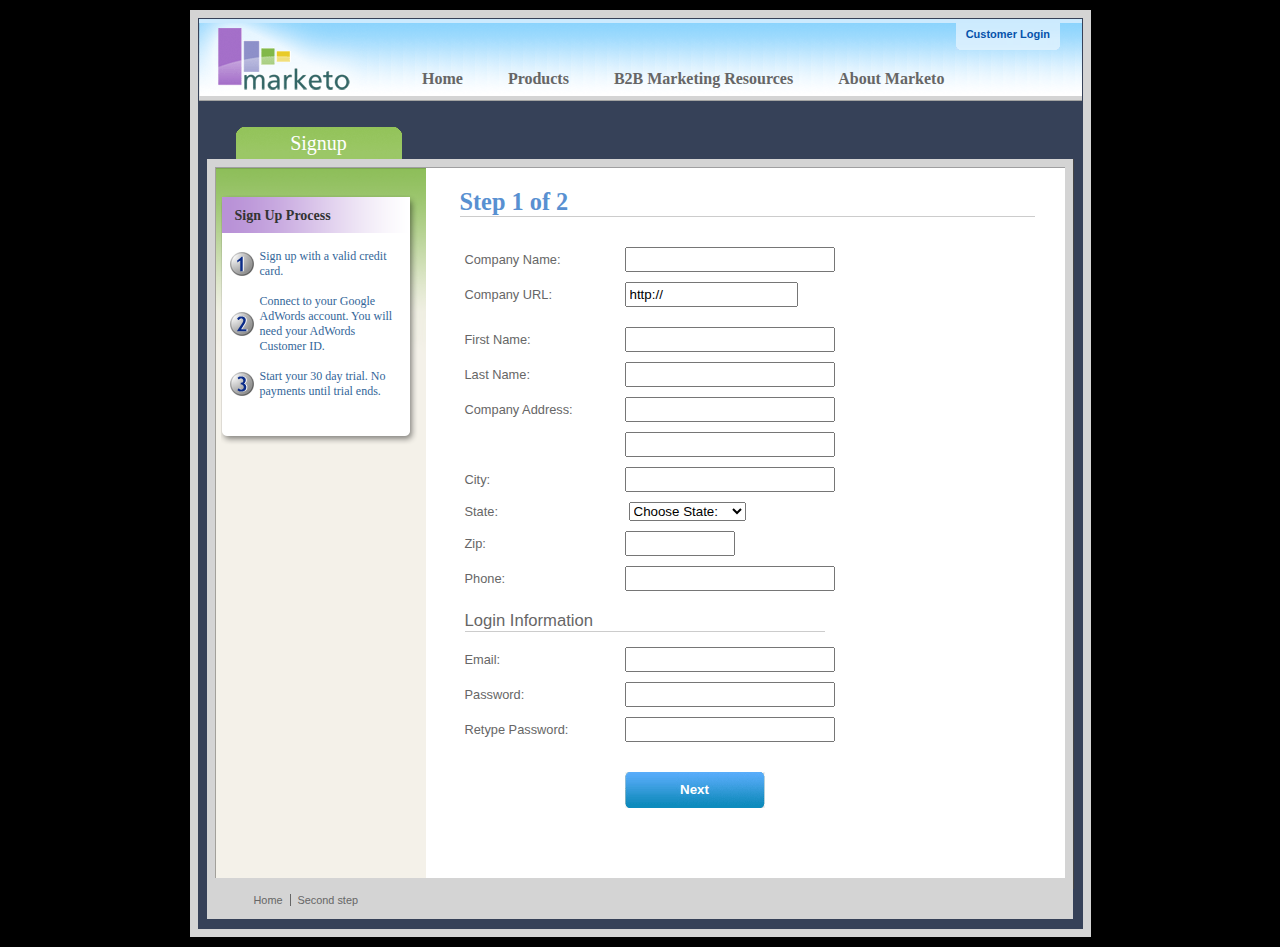
<file: target/RailwayTicketOffice/jquery-validation-1.15.1/demo/marketo/index.html>
<!DOCTYPE html>
<html lang="en">
<head>
	<meta charset="utf-8">
	<title>Subscription Signup | Marketo</title>
	<script src="../../lib/jquery.js"></script>
	<script src="../../lib/jquery.mockjax.js"></script>
	<script src="../../dist/jquery.validate.js"></script>
	<script src="jquery.maskedinput.js"></script>
	<script src="mktSignup.js"></script>
	<link rel="stylesheet" href="stylesheet.css">
</head>
<body>
<!-- start page wrapper -->
<div id="letterbox">
	<!-- start header container -->
	<div id="header-background">
		<div class="nav-global-container">
			<div class="login">
				<a href="#">
					<span></span>Customer Login</a>
			</div>
			<div class="logo">
				<a href="#">
					<img src="images/logo_marketo.gif" width="168" height="73" alt="Marketo">
				</a>
			</div>
			<div class="nav-global">
				<ul>
					<li>
						<a href="#" class="nav-g01">
							<span></span>Home</a>
					</li>
					<li>
						<a href="#" class="nav-g02">
							<span></span>Products</a>
					</li>
					<li>
						<a href="#" class="nav-g04">
							<span></span>B2B Marketing Resources</a>
					</li>
					<li>
						<a href="#" class="nav-g05">
							<span></span>About Marketo</a>
					</li>
				</ul>
			</div>
		</div>
	</div>
	<!-- end header container -->
	<div class="line-grey-tier"></div>
	<!-- start page container 2 div-->
	<div id="page-container" class="resize">
		<div id="page-content-inner" class="resize">
			<!-- start col-main -->
			<div id="col-main" class="resize" style="">
				<!-- start main content -->
				<div class="main-content resize">
					<div class="action-container" style="display:none;"></div>
					<h1>Step 1 of 2</h1>
					<p>
					</p>
					<br clear="all">
					<div>
						<form id="profileForm" type="actionForm" action="step2.htm" method="get">
							<div class="error" style="display:none;">
								<img src="images/warning.gif" alt="Warning!" width="24" height="24" style="float:left; margin: -5px 10px 0px 0px;">
								<span></span>.
								<br clear="all">
							</div>
							<table cellpadding="0" cellspacing="0" border="0">
								<tr>
									<td class="label">
										<label for="co_name">Company Name:</label>
									</td>
									<td class="field">
										<input id="co_name" class="required" maxlength="40" name="co_name" size="20" type="text" tabindex="1" value="">
									</td>
								</tr>
								<tr>
									<td class="label">
										<label for="co_url">Company URL:</label>
									</td>
									<td class="field">
										<input id="co_url" class="required defaultInvalid url" maxlength="40" name="co_url" style="width:163px" type="text" tabindex="2" value="http://">
									</td>
								</tr>
								<tr>
									<td>
									<td>
								</tr>
								<tr>
									<td class="label">
										<label for="first_name">First Name:</label>
									</td>
									<td class="field">
										<input id="first_name" class="required" maxlength="40" name="first_name" size="20" type="text" tabindex="3" value="">
									</td>
								</tr>
								<tr>
									<td class="label">
										<label for="last_name">Last Name:</label>
									</td>
									<td class="field">
										<input id="last_name" class="required" maxlength="40" name="last_name" size="20" type="text" tabindex="4" value="">
									</td>
								</tr>
								<tr>
									<td class="label">
										<label for="address1">Company Address:</label>
									</td>
									<td class="field">
										<input maxlength="40" class="required" name="address1" size="20" type="text" tabindex="5" value="">
									</td>
								</tr>
								<tr>
									<td class="label"></td>
									<td class="field">
										<input maxlength="40" name="address2" size="20" type="text" tabindex="6" value="">
									</td>
								</tr>
								<tr>
									<td class="label">
										<label for="city">City:</label>
									</td>
									<td class="field">
										<input maxlength="40" class="required" name="city" size="20" type="text" tabindex="7" value="">
									</td>
								</tr>
								<tr>
									<td class="label">
										<label for="state">State:</label>
									</td>
									<td class="field">
										<select id="state" class="required" name="state" style="margin-left: 4px;" tabindex="8">
											<option value="">Choose State:</option>
											<option value="AL">Alabama</option>
											<option value="AK">Alaska</option>
											<option value="AZ">Arizona</option>
											<option value="AR">Arkansas</option>
											<option value="CA">California</option>
											<option value="CO">Colorado</option>
											<option value="CT">Connecticut</option>
											<option value="DE">Delaware</option>
											<option value="FL">Florida</option>
											<option value="GA">Georgia</option>
											<option value="HI">Hawaii</option>
											<option value="ID">Idaho</option>
											<option value="IL">Illinois</option>
											<option value="IN">Indiana</option>
											<option value="IA">Iowa</option>
											<option value="KS">Kansas</option>
											<option value="KY">Kentucky</option>
											<option value="LA">Louisiana</option>
											<option value="ME">Maine</option>
											<option value="MD">Maryland</option>
											<option value="MA">Massachusetts</option>
											<option value="MI">Michigan</option>
											<option value="MN">Minnesota</option>
											<option value="MS">Mississippi</option>
											<option value="MO">Missouri</option>
											<option value="MT">Montana</option>
											<option value="NE">Nebraska</option>
											<option value="NV">Nevada</option>
											<option value="NH">New Hampshire</option>
											<option value="NJ">New Jersey</option>
											<option value="NM">New Mexico</option>
											<option value="NY">New York</option>
											<option value="NC">North Carolina</option>
											<option value="ND">North Dakota</option>
											<option value="OH">Ohio</option>
											<option value="OK">Oklahoma</option>
											<option value="OR">Oregon</option>
											<option value="PA">Pennsylvania</option>
											<option value="RI">Rhode Island</option>
											<option value="SC">South Carolina</option>
											<option value="SD">South Dakota</option>
											<option value="TN">Tennessee</option>
											<option value="TX">Texas</option>
											<option value="UT">Utah</option>
											<option value="VT">Vermont</option>
											<option value="VA">Virginia</option>
											<option value="WA">Washington</option>
											<option value="WV">West Virginia</option>
											<option value="WI">Wisconsin</option>
											<option value="WY">Wyoming</option>
										</select>
									</td>
								</tr>
								<tr>
									<td class="label">
										<label for="zip">Zip:</label>
									</td>
									<td class="field">
										<input maxlength="10" name="zip" style="width: 100px" type="text" class="required zipcode" tabindex="9" value="">
									</td>
								</tr>
								<tr>
									<td class="label">
										<label for="phone">Phone:</label>
									</td>
									<td class="field">
										<input id="phone" maxlength="14" name="phone" type="text" class="required phone" tabindex="10" value="">
									</td>
								</tr>
								<tr>
									<td colspan="2">
										<h2 style="border-bottom: 1px solid #CCCCCC;">Login Information</h2>
									</td>
								</tr>
								<tr>
									<td class="label">
										<label for="email">Email:</label>
									</td>
									<td class="field">
										<input id="email" class="required email" remote="emails.action" maxlength="40" name="email" size="20" type="text" tabindex="11" value="">
									</td>
								</tr>
								<tr>
									<td class="label">
										<label for="password1">Password:</label>
									</td>
									<td class="field">
										<input id="password1" class="required password" maxlength="40" name="password1" size="20" type="password" tabindex="12" value="">
									</td>
								</tr>
								<tr>
									<td class="label">
										<label for="password2">Retype Password:</label>
									</td>
									<td class="field">
										<input id="password2" class="required" equalTo="#password1" maxlength="40" name="password2" size="20" type="password" tabindex="13" value="">
										<div class="formError"></div>
									</td>
								</tr>
								<tr>
									<td></td>
									<td>
										<div class="buttonSubmit">
											<span></span>
											<input class="formButton" type="submit" value="Next" style="width: 140px" tabindex="14">
										</div>
									</td>
								</tr>
							</table>
							<br>
							<br>
						</form>
						<br clear="all">
					</div>
				</div>
				<!-- end main content -->
				<br>
			</div>
			<!-- end col-main -->
			<!-- start left col -->
			<div id="col-left" class="nav-left-back empty resize" style="position: absolute; min-height: 450px;">
				<div class="col-left-header-tab" style="position: absolute;">Signup</div>
				<div class="nav-left"></div>
				<div class="left-nav-callout png" style="top: 15px; margin-bottom: 100px;">
					<img src="images/left-nav-callout-long.png" class="png" alt="">
					<h6>Sign Up Process</h6>
					<a style="background-image: url(images/step1-24.gif); font-weight: normal; text-decoration: none; cursor: default;">Sign up with a valid credit card.</a>
					<a style="background-image: url(images/step2-24.gif); font-weight: normal; text-decoration: none; cursor: default;">Connect to your Google AdWords account.  You will need your AdWords Customer ID.</a>
					<a style="background-image: url(images/step3-24.gif); font-weight: normal; text-decoration: none; cursor: default;">Start your 30 day trial.  No payments until trial ends.</a>
				</div>
				<div class="footerAddress">
					<b>Marketo Inc.</b>
					<br>1710 S. Amphlett Blvd.
					<br>San Mateo, CA 94402 USA
					<br>
				</div>
				<br clear="all">
			</div>
			<!-- end left col -->
		</div>
	</div>
	<!-- end page container 2 divs-->
	<div id="footer-container" align="center">
		<div class="footer">
			<ul>
				<li><a href="..">Home</a>
				</li>
				<li class="line-off"><a href="step2.htm">Second step</a>
				</li>
			</ul>
		</div>
	</div>
	<!-- end page wrapper -->
</div>
</body>
</html>
</file>
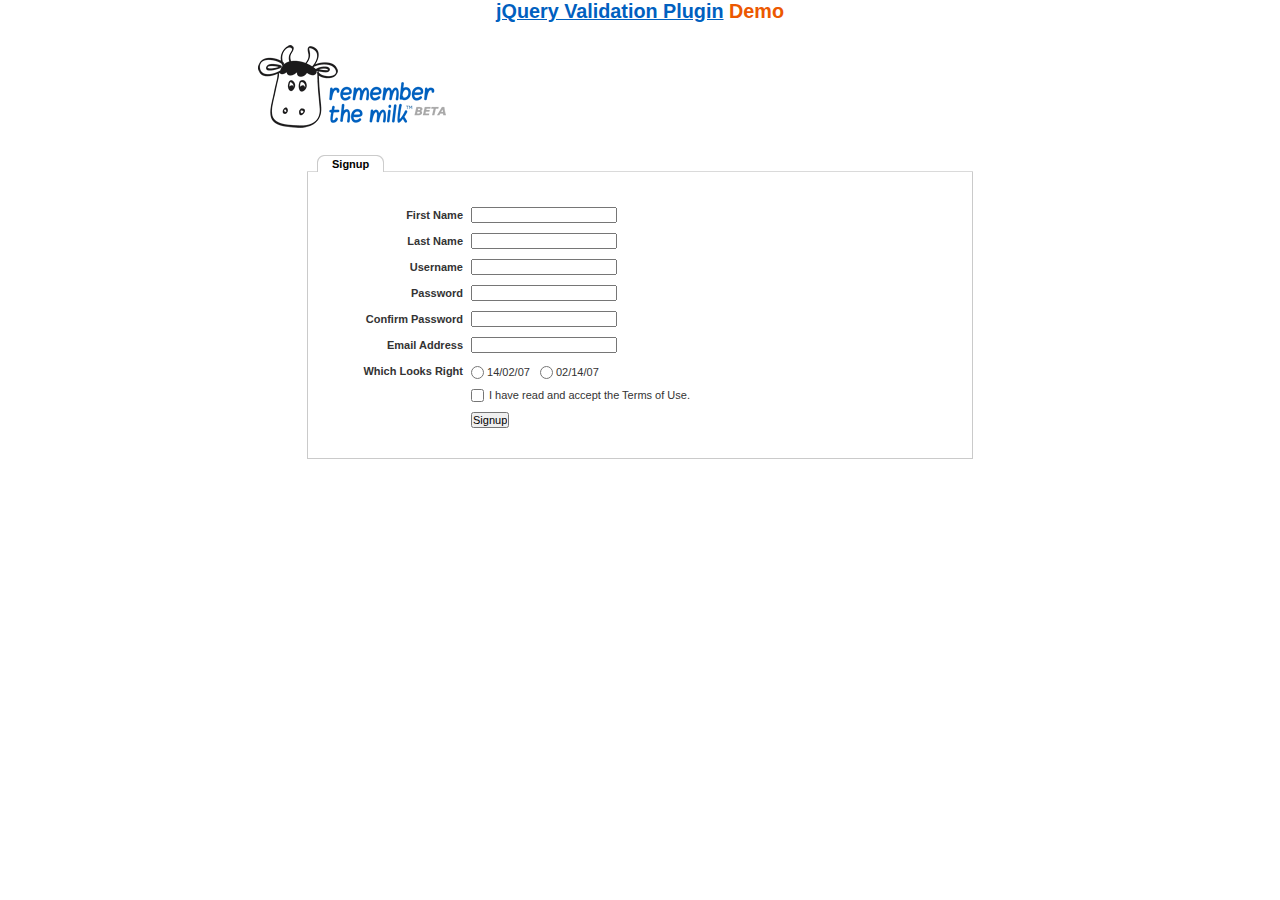
<file: target/RailwayTicketOffice/jquery-validation-1.15.1/demo/milk/index.html>
<!DOCTYPE html>
<html lang="en">
<head>
	<meta charset="utf-8">
	<title>Remember The Milk signup form - jQuery Validate plugin demo - with friendly permission from the RTM team</title>
	<link rel="stylesheet" href="milk.css">
	<script src="../../lib/jquery.js"></script>
	<script src="../../lib/jquery.mockjax.js"></script>
	<script src="../../dist/jquery.validate.js"></script>
	<script>
	$(document).ready(function() {
		$.mockjax({
			url: "emails.action",
			response: function(settings) {
				var email = settings.data.email,
					emails = ["glen@marketo.com", "george@bush.gov", "me@god.com", "aboutface@cooper.com", "steam@valve.com", "bill@gates.com"];
				this.responseText = "true";
				if ($.inArray(email, emails) !== -1) {
					this.responseText = "false";
				}
			},
			responseTime: 500
		});

		$.mockjax({
			url: "users.action",
			response: function(settings) {
				var user = settings.data.username,
					users = ["asdf", "Peter", "Peter2", "George"];
				this.responseText = "true";
				if ($.inArray(user, users) !== -1) {
					this.responseText = "false";
				}
			},
			responseTime: 500
		});

		// validate signup form on keyup and submit
		var validator = $("#signupform").validate({
			rules: {
				firstname: "required",
				lastname: "required",
				username: {
					required: true,
					minlength: 2,
					remote: "users.action"
				},
				password: {
					required: true,
					minlength: 5
				},
				password_confirm: {
					required: true,
					minlength: 5,
					equalTo: "#password"
				},
				email: {
					required: true,
					email: true,
					remote: "emails.action"
				},
				dateformat: "required",
				terms: "required"
			},
			messages: {
				firstname: "Enter your firstname",
				lastname: "Enter your lastname",
				username: {
					required: "Enter a username",
					minlength: jQuery.validator.format("Enter at least {0} characters"),
					remote: jQuery.validator.format("{0} is already in use")
				},
				password: {
					required: "Provide a password",
					minlength: jQuery.validator.format("Enter at least {0} characters")
				},
				password_confirm: {
					required: "Repeat your password",
					minlength: jQuery.validator.format("Enter at least {0} characters"),
					equalTo: "Enter the same password as above"
				},
				email: {
					required: "Please enter a valid email address",
					minlength: "Please enter a valid email address",
					remote: jQuery.validator.format("{0} is already in use")
				},
				dateformat: "Choose your preferred dateformat",
				terms: " "
			},
			// the errorPlacement has to take the dto layout into account
			errorPlacement: function(error, element) {
				if (element.is(":radio"))
					error.appendTo(element.parent().next().next());
				else if (element.is(":checkbox"))
					error.appendTo(element.next());
				else
					error.appendTo(element.parent().next());
			},
			// specifying a submitHandler prevents the default submit, good for the demo
			submitHandler: function() {
				alert("submitted!");
			},
			// set this class to error-labels to indicate valid fields
			success: function(label) {
				// set &nbsp; as text for IE
				label.html("&nbsp;").addClass("checked");
			},
			highlight: function(element, errorClass) {
				$(element).parent().next().find("." + errorClass).removeClass("checked");
			}
		});

		// propose username by combining first- and lastname
		$("#username").focus(function() {
			var firstname = $("#firstname").val();
			var lastname = $("#lastname").val();
			if (firstname && lastname && !this.value) {
				this.value = (firstname + "." + lastname).toLowerCase();
			}
		});
	});
	</script>
</head>
<body>
<h1 id="banner"><a href="http://jqueryvalidation.org/">jQuery Validation Plugin</a> Demo</h1>
<div id="main">
	<div id="content">
		<div id="header">
			<div id="headerlogo">
				<img src="milk.png" alt="Remember The Milk">
			</div>
		</div>
		<div style="clear: both;">
			<div></div>
		</div>
		<div class="content">
			<div id="signupbox">
				<div id="signuptab">
					<ul>
						<li id="signupcurrent"><a href=" ">Signup</a>
						</li>
					</ul>
				</div>
				<div id="signupwrap">
					<form id="signupform" autocomplete="off" method="get" action="">
						<table>
							<tr>
								<td class="label">
									<label id="lfirstname" for="firstname">First Name</label>
								</td>
								<td class="field">
									<input id="firstname" name="firstname" type="text" value="" maxlength="100">
								</td>
								<td class="status"></td>
							</tr>
							<tr>
								<td class="label">
									<label id="llastname" for="lastname">Last Name</label>
								</td>
								<td class="field">
									<input id="lastname" name="lastname" type="text" value="" maxlength="100">
								</td>
								<td class="status"></td>
							</tr>
							<tr>
								<td class="label">
									<label id="lusername" for="username">Username</label>
								</td>
								<td class="field">
									<input id="username" name="username" type="text" value="" maxlength="50">
								</td>
								<td class="status"></td>
							</tr>
							<tr>
								<td class="label">
									<label id="lpassword" for="password">Password</label>
								</td>
								<td class="field">
									<input id="password" name="password" type="password" maxlength="50" value="">
								</td>
								<td class="status"></td>
							</tr>
							<tr>
								<td class="label">
									<label id="lpassword_confirm" for="password_confirm">Confirm Password</label>
								</td>
								<td class="field">
									<input id="password_confirm" name="password_confirm" type="password" maxlength="50" value="">
								</td>
								<td class="status"></td>
							</tr>
							<tr>
								<td class="label">
									<label id="lemail" for="email">Email Address</label>
								</td>
								<td class="field">
									<input id="email" name="email" type="text" value="" maxlength="150">
								</td>
								<td class="status"></td>
							</tr>
							<tr>
								<td class="label">
									<label>Which Looks Right</label>
								</td>
								<td class="field" colspan="2" style="vertical-align: top; padding-top: 2px;">
									<table>
										<tbody>
											<tr>
												<td style="padding-right: 5px;">
													<input id="dateformat_eu" name="dateformat" type="radio" value="0">
													<label id="ldateformat_eu" for="dateformat_eu">14/02/07</label>
												</td>
												<td style="padding-left: 5px;">
													<input id="dateformat_am" name="dateformat" type="radio" value="1">
													<label id="ldateformat_am" for="dateformat_am">02/14/07</label>
												</td>
												<td>
												</td>
											</tr>
										</tbody>
									</table>
								</td>
							</tr>
							<tr>
								<td class="label">&nbsp;</td>
								<td class="field" colspan="2">
									<div id="termswrap">
										<input id="terms" type="checkbox" name="terms">
										<label id="lterms" for="terms">I have read and accept the Terms of Use.</label>
									</div>
									<!-- /termswrap -->
								</td>
							</tr>
							<tr>
								<td class="label">
									<label id="lsignupsubmit" for="signupsubmit">Signup</label>
								</td>
								<td class="field" colspan="2">
									<input id="signupsubmit" name="signup" type="submit" value="Signup">
								</td>
							</tr>
						</table>
					</form>
				</div>
			</div>
		</div>
	</div>
</div>
</body>
</html>
</file>
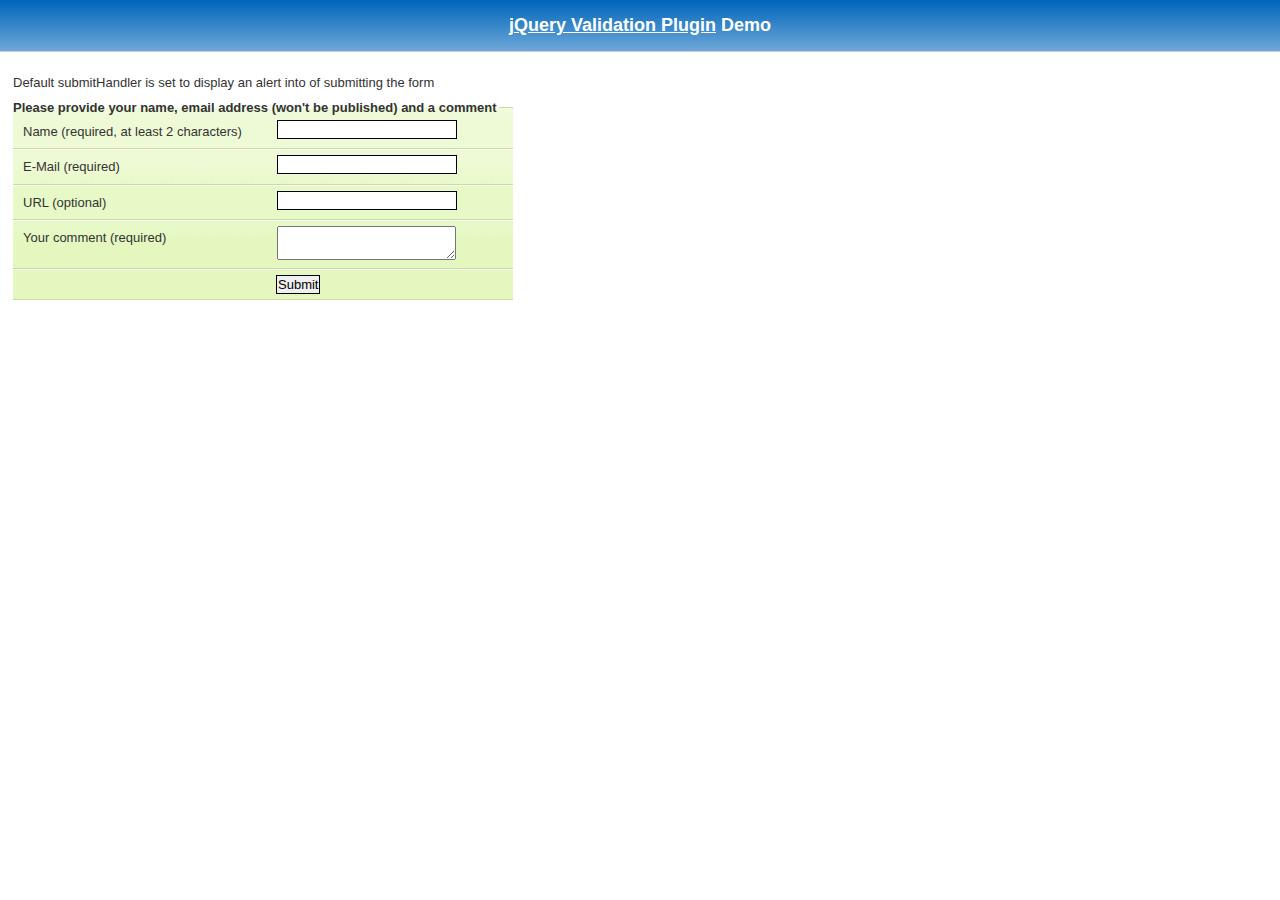
<file: target/RailwayTicketOffice/jquery-validation-1.15.1/demo/requirejs/index.html>
<!DOCTYPE html>
<html lang="en">
	<head>
		<meta charset="utf-8">
		<title>jQuery validation plug-in - requirejs demo</title>

		<link rel="stylesheet" href="../css/screen.css">

		<style type="text/css">
			#commentForm { width: 500px; }
			#commentForm label { width: 250px; }
			#commentForm label.error, #commentForm input.submit { margin-left: 253px; }
		</style>
</head>
<body>

	<h1 id="banner"><a href="http://jqueryvalidation.org/">jQuery Validation Plugin</a> Demo</h1>
	<div id="main">

		<p>Default submitHandler is set to display an alert into of submitting the form</p>
		<form class="cmxform" id="commentForm" method="get" action="">
			<fieldset>
				<legend>Please provide your name, email address (won't be published) and a comment</legend>
				<p>
					<label for="cname">Name (required, at least 2 characters)</label>
					<input id="cname" name="name" minlength="2" type="text" required>
				</p>
				<p>
					<label for="cemail">E-Mail (required)</label>
					<input id="cemail" type="email" name="email" required>
				</p>
				<p>
					<label for="curl">URL (optional)</label>
					<input id="curl" type="url" name="url">
				</p>
				<p>
					<label for="ccomment">Your comment (required)</label>
					<textarea id="ccomment" name="comment" required></textarea>
				</p>
				<p>
					<input class="submit" type="submit" value="Submit">
				</p>
			</fieldset>
		</form>

		<script>
		var require = {
			paths: {
				"jquery": "../../lib/jquery-1.11.1"
			}
		};
		</script>
		<script src="../../lib/require.js" data-main="app.js"></script>
	</div>
</body>
</html>
</file>
<file: target/RailwayTicketOffice/css/style.css>
/*ФОРМА АВТОРИЗАЦИИ И РЕГИСТРАЦИИ - НАЧАЛО*/
@media screen and (max-width: 400px) {
    #login-dp{
        width: auto;
    }
}

@media screen and (min-width: 401px){
    #login-dp{
        width: 250px;
    }
}

#login-dp{
    position: fixed;
    right: 20px;
    top: 10%;
    z-index: 2;
    border-radius: 4px;
    display: none;
    background-color:rgba(255,255,255,.8);
}

#login-dp .help-block{
    font-size:12px
}

#login-dp .bottom{
    background-color:rgba(255,255,255,.8);
    border-top:1px solid #ddd;
    border-radius: 4px;
    clear:both;
    padding:14px;
}
#login-dp .form-group {
    margin-bottom: 10px;
}
/*ФОРМА АВТОРИЗАЦИИ И РЕГИСТРАЦИИ - КОНЕЦ*/

/*МЕНЮ НАВИГАЦИИ*/
#responsive-menu {
    font-family: "Segoe UI";
    font-size: 18px;
    font-weight: 400;
}

/*ЗАГОЛОВОК БЛОКА*/
.header {
    background-color: #A9E2F3;
    text-align: center;
    height: 51px;
    padding: 1px;
    text-transform: uppercase;
    color: #081c3d;
}
.blockItem h1{
    margin-bottom: 10px;
    margin-top: 10px;
    font-family: MyriadProCondRegular;
    font-size: 30px;
}

/*БЛОК НОВОСТЕЙ - НАЧАЛО*/
.mainArticlesModule h2 {
    color: #2d547d;
    text-transform: uppercase;
    font-family: MyriadProCondRegular;
    font-size: 22px;
    line-height: 22px;
    margin-bottom: 5px;
    display: block;
}

.itemsLeft .text {
    text-align: right;
    margin-right: 155px;
}

.mainArticlesModule .itemsLeft .avatar {
    float: right;
}

.mainArticlesModule .itemsLeft {
    float: left;
    max-width: 470px;
    width: 50%;
    padding-right: 10px;
}

.mainArticlesModule .itemsRight {
    float: right;
    max-width: 470px;
    width: 50%;
    padding-left: 10px;
}

.mainArticlesModule .item {
    margin-bottom: 25px;
    position: relative;
    height: auto;
    overflow: hidden;
}

.mainArticlesModule .itemsRight .text {
    text-align: left;
    margin-left: 155px;
}

.mainArticlesModule .itemsRight .avatar {
    float: left;
}

.clr {
    clear: both;
}

.mainArticlesModule .text {
    font-size: 14px;
    line-height: 19px;
}

.mainArticlesModule {
    padding-top: 25px;
}

.blockItem {
    position: relative;
}

.block {
    max-width: 960px;
    margin: 0 auto;
}

.articlesSection {
    box-shadow: 0px 0px 15px -5px #000000;
    position: relative;
}


@media only screen and (max-width: 1200px){
    .blockItem{ margin: 0px 20px;}
    header, header .block{height: 200px;}
}

@media only screen and (max-width: 991px) {
    .blockItem{ margin: 0px;}
    .block{padding: 0px;}
    .articlesSection .blockItem{margin: 0px 40px;}
    .articlesSection .mainArticlesModule .avatar{width: 110px;}
    .articlesSection .mainArticlesModule .itemsLeft .text{ margin-right: 125px; height: inherit}
    .articlesSection .mainArticlesModule .itemsRight .text{margin-left: 125px; height: inherit}
    .body .blockItem{margin: 0px 60px;}
    .body .blogItems .item{width: 100%;}
}
@media only screen and (max-width: 767px) {
    .articlesSection .blockItem{margin: 0px 30px;}
    .articlesSection .header h1{font-size: 20px;line-height: 25px;}
    .articlesSection .mainArticlesModule .itemsLeft{width: 100%; max-width: none; padding: 0px;}
    .articlesSection .mainArticlesModule .itemsRight{width: 100%; float: left;max-width: none;padding: 0px;}
    .articlesSection .mainArticlesModule .itemsLeft .avatar{ float: left;}
    .articlesSection .mainArticlesModule .itemsLeft .text{ margin:0px 0px 0px 125px; text-align: left; height: auto}
    .body .blockItem{margin: 0px 30px;}
}
@media only screen and (max-width: 400px) {
    .articlesSection .blockItem{margin: 0px 20px;}
    .articlesSection .mainArticlesModule .avatar{ float: none; text-align: center;}
    .articlesSection .mainArticlesModule .avatar img{width: 140px; margin-bottom: 8px;}
    .articlesSection .mainArticlesModule .itemsLeft .text{ margin-left:0px; height: auto}
    .articlesSection .mainArticlesModule .itemsRight .text{margin-left:0px; height: auto}
    .body .blockItem{margin: 0px 20px;}
}

.articlesSection .mainArticlesModule .avatar img {
    width: 100%;
}
/*БЛОК НОВОСТЕЙ - КОНЕЦ*/

.item > h1 {
    position: absolute;
    top		: 450px;
    left		: 50px;
    width		: 100%;
}

h1 span {
    color			: white;
    font-size: 34px;
    font-weight: 500;
    font-family: "Segoe UI Light";
    background		: rgba(0, 0, 0, 0.7);
    padding			: 3px;
}

h1 span.spacer {
    padding	: 0 5px;
}

label.error {
    font-size: 10px;
    display: block;
    margin-top: 5px;
    color: #cc0000;
}
</file>
<file: target/RailwayTicketOffice/css/fonts.css>
/* font-family: "MyriadProCondRegular"; */
@font-face {
    font-family: "MyriadProCondRegular";
    src: url("../fonts/MyriadProCondRegular/MyriadProCondRegular.eot");
    src: url("../fonts/MyriadProCondRegular/MyriadProCondRegular.eot?#iefix")format("embedded-opentype"),
    url("../fonts/MyriadProCondRegular/MyriadProCondRegular.woff") format("woff"),
    url("../fonts/MyriadProCondRegular/MyriadProCondRegular.ttf") format("truetype");
    font-style: normal;
    font-weight: normal;
}
/* font-family: "MyriadProCondBold"; */
@font-face {
    font-family: "MyriadProCondBold";
    src: url("../fonts/MyriadProCondBold/MyriadProCondBold.eot");
    src: url("../fonts/MyriadProCondBold/MyriadProCondBold.eot?#iefix")format("embedded-opentype"),
    url("../fonts/MyriadProCondBold/MyriadProCondBold.woff") format("woff"),
    url("../fonts/MyriadProCondBold/MyriadProCondBold.ttf") format("truetype");
    font-style: normal;
    font-weight: normal;
}
/* font-family: "MyriadProCondItalic"; */
@font-face {
    font-family: "MyriadProCondItalic";
    src: url("../fonts/MyriadProCondItalic/MyriadProCondItalic.eot");
    src: url("../fonts/MyriadProCondItalic/MyriadProCondItalic.eot?#iefix")format("embedded-opentype"),
    url("../fonts/MyriadProCondItalic/MyriadProCondItalic.woff") format("woff"),
    url("../fonts/MyriadProCondItalic/MyriadProCondItalic.ttf") format("truetype");
    font-style: normal;
    font-weight: normal;
}
/* font-family: "MyriadProCondBoldItalic"; */
@font-face {
    font-family: "MyriadProCondBoldItalic";
    src: url("../fonts/MyriadProCondBoldItalic/MyriadProCondBoldItalic.eot");
    src: url("../fonts/MyriadProCondBoldItalic/MyriadProCondBoldItalic.eot?#iefix")format("embedded-opentype"),
    url("../fonts/MyriadProCondBoldItalic/MyriadProCondBoldItalic.woff") format("woff"),
    url("../fonts/MyriadProCondBoldItalic/MyriadProCondBoldItalic.ttf") format("truetype");
    font-style: normal;
    font-weight: normal;
}
</file>
<file: target/RailwayTicketOffice/css/searchRoutes.css>
#middle > div {

    padding-bottom: 65px;
    margin: 0 auto;
}

#content {
    width: 998px;
    min-height: 480px;
    margin: 0 auto;
}

.train_search .stations > div:first-child {
    padding-left: 22px;
}

.train_search .stations > #station_till {
    padding-right: 22px;
}

.train_search .stations > div {
    display: inline-block;
    padding: 22px 22px 22px 22px;
}

.train_search .stations .name {
    margin-bottom: 15px;
}

.train_search .stations .name, .train_search .options > div {
    color: #6E7678;
    font-size: 15px;
    font-weight: bold;
    font-family: Verdana;
}

.train_search input, select, textarea {
    font-weight: bold;
    background: #F5F9FA;
    border: 1px solid #b8bfc7 !important;
    border-radius: 3px;
}

.train_search .stations input {
    width: 416px;
    font-size: 23px;
    padding: 10px 15px;
    margin-right: -37px;
}

.train_search .stations > div > b {
    position: relative;
    float: right;
    width: 24px;
    height: 24px;
    margin-top: 13px;
    opacity: 0;
    filter: alpha(opacity=0);
    background: url(../images/looking.gif);
}

.train_search .stations #reverse_dir {
    cursor: pointer;
    margin-top: 65px;
    background-image: url(../images/revers.png);
    height: 32px;
    width: 32px;
}

.autosuggest {
    position: absolute;
    border: 1px solid #c8d2d7;
    background: #fff;
    border-radius: 3px;
}

.train_search .options > div {
    padding: 20px;
    border: 1px solid #d5dce0;
    border-left: none;
    border-right: none;
    background: #EDF5F7;
}

.train_search .options label {
    margin-right: 10px;
}

.train_search .options #date_dep {
    width: 90px;
    padding: 3px 0;
    text-align: center;
    color: #000;
}

.train_search > p {
    margin-top: 20px;
    text-align: center;
    font-family: MyriadProCondRegular;
}

.train_search > p button {
    color: #434849;
    width: 465px;
    height: 95px;
    font-size: 35px;
    border: none;
    cursor: pointer;
    text-align: center;
    background: url(../images/searchbutton.png);
}

#ts_res {
    margin: 20px 15px;
}

#ts_res_tbl {
    width: 100%;
    border-width: 0;
    border-spacing: 1px;
    padding: 0;
}

.vToolsDataTable {
    background-color: #EDF5F7;
}

table {
    display: table;
    border-collapse: separate;
    border-spacing: 1px;
    border-color: grey;
}

thead {
    display: table-header-group;
    vertical-align: middle;
    border-color: inherit;
    background-color: #EDF5F7;
}

#ts_res_tbl th {
    white-space: nowrap;
}

#ts_res_tbl th, #ts_res_tbl td {
    padding: 5px 10px;
    border: 1px solid #ccc;
}

thead th {
    color: #6E7678;
    font-size: 14px;
    font-family: Verdana;
}

.vToolsDataTable tr {
    cursor: default;
}

.vToolsDataTableRow {
    background: #F5F9FA;
}

.vToolsDataTableRow2 {
    background-color: #eaeef1;
}

#ts_res_tbl td.num {
    font-size: 24px;
    width: 70px;
    text-align: center;
}

#ts_res_tbl td {
    font-weight: bold;
}

#ts_res_tbl td.num div {
    font-size: 13px;
}

#ts_res_tbl td.stations {
    width: 165px;
    font-size: 15px;
}

#ts_res_tbl td.date {
    font-size: 12px;
}

#ts_res_tbl td.date div {
    border-bottom: 1px dotted #aaa;
}

#ts_res_tbl td.date span {
    float: right;
    margin-left: 7px;
}

.clear {
    display: block;
    clear: both;
    font-size: 0;
    height: 0;
    margin: 0;
    padding: 0;
    overflow: hidden;
    line-height: 0;
}

#ts_res_tbl td.time {
    font-size: 20px;
    width: 60px;
    text-align: center;
}

#ts_res_tbl td.dur {
    font-size: 20px;
    width: 60px;
    text-align: center;
}

#ts_res_tbl td.place {
    padding: 0;
    width: 190px;
}

#ts_res_tbl td.place div i {
    font-weight: normal;
}

#ts_res_tbl td.place i {
    margin-right: 8px;
    text-transform: capitalize;
    margin-top: -5px;
    color: #aaa;
    border-bottom: 1px dashed #aaa;
}

#ts_res_tbl td.place b, #ts_res_tbl td.place i {
    display: inline-block;
    font-size: 20px;
}

#ts_res_tbl td.place button {
    cursor: pointer;
    float: right;
    margin: 3px 0;
}

td > div > button {
    font-weight: bold;
    padding: 3px;
    border: 1px solid #dbdbdb;
    background-color: #A9E2F3;
    border-radius: 3px;
    box-shadow: inset 0 2px 0 -1px #c4e1f2, 1px 3px 3px 0 #bddbe9;
}

#ts_res_tbl td.place div {
    margin-top: -1px;
    border-top: 1px solid #ccc;
    padding: 10px;
    vertical-align: middle;
}

#ts_res, #ts_res_not_found {
    display: none;
}

.vToolsPopupHeader > button {
    display: inline-block;
    width: 24px;
    height: 25px;
    margin-right: -8px;
    margin-bottom: -5px;
    background: url(../images/popup_close.png) no-repeat;
    border-radius: 15px;
}

.vToolsPopupHeader .coaches a {
    display: inline-block;
    margin-left: 5px;
    margin-bottom: -5px;
    text-align: center;
    text-decoration: none;
    padding: 3px 5px 3px 0;
    width: 69px;
    color: #fff;
    font-size: 16px;
    line-height: 20px;
    text-shadow: #000 0 0 5px;
    /*filter: "progid:DXImageTransform.Microsoft.Shadow(Strength=5, Direction=0, Color='#ffffff')";*/
    border-radius: 3px;
    border: 1px solid transparent;
    background: url(../images/coach_ico.png) no-repeat 6px center;
    box-shadow: inset 0 0 3px 0 #fff;
    border: 1px solid #eef;
}

#ts_chs_tbl .th3 {
    width: 420px;
}

#ts_chs_tbl .th4 {
    width: 95px;
}

.vToolsDataTableChoose td, .vToolsDataTableChoose th {
    padding: 5px 10px;
}

.vToolsDataTableChoose {
    background-color: #c5c7cc;
}

#ts_chs_tbl .fio {
    padding-top: 5px;
    float: none !important;
}

#ts_chs_tbl .fio label {
    padding: 0 6px;
    font-weight: bold;
    display: inline-block !important;
}

#ts_chs_tbl td.option input {
    margin-right: 4px;
}

#ts_chs_tbl .fio input {
    display: block !important;
    width: 150px;
}

.vToolsPopupHeader {
    background: #62c6e4;
    padding: 10px 20px;
    cursor: default;
    text-align: right;
}

.vToolsPopupCoachScheme .vToolsPopupHeader > span {
    text-align: left;
    width: 100%;
}

.vToolsPopupHeader > span {
    float: left;
    font-size: 16px;
    font-weight: bold;
    color: #f7fbff;
}

.vToolsPopupCoachScheme .vToolsPopupHeader .title {
    float: left;
    text-align: left;
    width: 215px;
}

.vToolsPopupHeader > span strong {
    font-size: 18px;
}

.vToolsPopupCoachScheme .vToolsPopupHeader .coaches {
    float: left;
    width: 700px;
    line-height: 30px;
}

.vToolsPopupHeader .date {
    color: #F7FBFF;
    text-align: left;
    font-weight: bold;
}

.vToolsPopupContent {
    margin: 20px;
    padding-right: 3px;
}

#ts_chs_tbl td.num {
    text-align: center;
}

#ts_chs_tbl td {
    font-weight: bold;
    text-shadow: #D4E5EF 1px 1px 0;
}

#ts_chs_tbl td.place {
    font-size: 14px;
    white-space: nowrap;
}

#ts_chs_tbl td.option {
    min-width: 348px;
    font-weight: normal;
    font-size: 10px;
    line-height: 25px;
}

#ts_chs_tbl td.service {
    font-weight: normal;
    font-size: 10px;
    line-height: 25px;
}

#ts_chs_tbl td.price {
    text-align: center;
    font-size: 20px;
    white-space: nowrap;
}

#ts_chs_tbl > span {
    width: 499px;
    display: inline-block;
    padding: 30px 0 0 10px;
    color: #aa0000;
    font-size: 15px;
}

#ts_chs_tbl > button {
    float: right;
    margin: 20px 3px 5px 0;
}

.complex_btn {
    background: url(../images/complex_btn.png) repeat-x 0 0 !important;
    border: none;
    font-size: 24px;
    padding: 0;
    cursor: pointer;
    display: inline-block;
    box-shadow: 3px 2px 3px 0 #d4e5ef;
    width: 350px;
    height: 52px;
}

.complex_btn b {
    float: left;
    color: #427994;
    width: 170px;
    white-space: nowrap;
}

.complex_btn span {
    color: #ddf2fa;
    float: right;
    width: 160px;
}

.vToolsPopupHeader .coaches a b, .vToolsPopupHeader .coaches a i {
    font-size: 11px;
    color: #eee;
    line-height: 16px;
}

.vToolsPopupHeader .coaches a b {
    float: right;
    margin-right: 0;
}

.coach-scheme {
    overflow: auto;
    min-height: 105px;
    text-align: center;
}

#ts_chs_scheme .wagon-floors {
    display: inline-block;
}

#ts_chs_scheme .wagon-floors .floor-floor1 {
    border: 6px solid #2c6a8c;
    border-radius: 15px;
    position: relative;
    margin: 0 auto 10px;
    min-width: calc(100% - 12px);
}

#ts_chs_scheme .wagon-floors .floor-floor1 .place-fr, #ts_chs_scheme .wagon-floors .floor-floor1 .place-oc, #ts_chs_scheme .wagon-floors .floor-floor1 .place-bl, #coach_chooser_help .coach_scheme .place-fr, #coach_chooser_help .coach_scheme .place-oc, #coach_chooser_help .coach_scheme .place-bl {
    font-size: 12px;
    background: #2c6a8c;
    color: white;
    border-radius: 5px;
    text-align: center;
    font-weight: bold;
    cursor: default;
}

#ts_chs_scheme .wagon-floors .floor-floor1 .place-fr {
    cursor: pointer;
}

#ts_chs_scheme .wagon-floors .floor-floor1 .place-oc, #coach_chooser_help .coach_scheme .place-oc {
    font-weight: normal;
    background-color: #bebebe;
}

#ts_chs_scheme .wagon-floors .floor-floor1 .place-bl, #coach_chooser_help .coach_scheme .place-bl {
    background-color: #aa0000;
}

#ts_chs_scheme .wagon-floors .wall {
    width: 2px;
    background-color: #2c6a8c;
}

#ts_chs_scheme .wagon-floors .toilet {
    background: url(../images/toilet_full.png) no-repeat center;
    background-size: contain;
}

#ts_chs_scheme .wagon-floors .floor-floor1 .bag::after {
    background-position: -56px 0;
    left: calc(50% - 15px);
    width: 30px;
}

#ts_chs_scheme .wagon-floors .floor-floor1 .stairs::after, #ts_chs_scheme .wagon-floors .floor-floor1 .bag::after, #ts_chs_scheme .wagon-floors .floor-floor1 .bar::after, #ts_chs_scheme .wagon-floors .floor-floor1 .wheelchair::after, #ts_chs_scheme .wagon-floors .floor-floor1 .hanger::after {
    position: absolute;
    display: inline-block;
    content: '';
    top: calc(50% - 12.5px);
    height: 25px;
    background: url(../images/scheme_ico_bag.png) no-repeat;
}

#ts_chs_scheme .wagon-floors .floor-floor1 > * {
    position: absolute;
}
</file>
<file: target/RailwayTicketOffice/css/footer.css>
.footer-distributed {
    background-color: #292c2f;
    box-shadow: 0 1px 1px 0 rgba(0, 0, 0, 0.12);
    box-sizing: border-box;
    width: 100%;
    text-align: left;
    font: bold 16px sans-serif;
    padding: 15px 10px;
    margin-top: 80px;
}
@media (max-height: 800px) {
    footer {
        position: static;
    }
}
.footer-distributed .footer-left {
    width: 40%;
}
.footer-distributed .footer-left, .footer-distributed .footer-center, .footer-distributed .footer-right {
     display: inline-block;
     vertical-align: top;
 }
.footer-distributed h3 {
    color: #ffffff;
    font: normal 36px 'Segoe UI', cursive;
    margin: 0;
}
.footer-distributed h3 span {
    color: #5383d3;
}
.footer-distributed .footer-links {
    color: #ffffff;
    margin: 20px 0 12px;
    padding: 0;
}
.footer-distributed .footer-links a {
    display: inline-block;
    line-height: 1.8;
    text-decoration: none;
    color: inherit;
}
.footer-distributed .footer-links {
    color: #ffffff;
    margin: 20px 0 12px;
    padding: 0;
}
.footer-distributed .footer-company-name {
    color: #8f9296;
    font-size: 14px;
    font-weight: normal;
    margin: 0;
}
.footer-distributed .footer-center {
    width: 35%;
}
.footer-distributed .footer-left, .footer-distributed .footer-center, .footer-distributed .footer-right {
    display: inline-block;
    vertical-align: top;
}
.footer-distributed .footer-center i {
    background-color: #33383b;
    color: #ffffff;
    font-size: 25px;
    width: 38px;
    height: 38px;
    border-radius: 50%;
    text-align: center;
    line-height: 42px;
    margin: 10px 15px;
    vertical-align: middle;
}
.fa {
    display: inline-block;
    font: normal normal normal 14px/1 FontAwesome;
    font-size: inherit;
    text-rendering: auto;
    -webkit-font-smoothing: antialiased;
    -moz-osx-font-smoothing: grayscale;
}
.footer-distributed .footer-center p {
    display: inline-block;
    color: #ffffff;
    vertical-align: middle;
    margin: 0;
}
.footer-distributed .footer-center p span {
    display: block;
    font-weight: normal;
    font-size: 14px;
    line-height: 2;
}
.footer-distributed .footer-center i {
    background-color: #33383b;
    color: #ffffff;
    font-size: 25px;
    width: 38px;
    height: 38px;
    border-radius: 50%;
    text-align: center;
    line-height: 42px;
    margin: 10px 15px;
    vertical-align: middle;
}
.footer-distributed .footer-center i.fa-envelope {
    font-size: 17px;
    line-height: 38px;
}
.footer-distributed .footer-right {
    width: 20%;
}
.footer-distributed .footer-company-about {
    line-height: 20px;
    color: #92999f;
    font-size: 13px;
    font-weight: normal;
    margin: 0;
}
.footer-distributed .footer-company-about span {
    display: block;
    color: #ffffff;
    font-size: 14px;
    font-weight: bold;
    margin-bottom: 20px;
}
.footer-distributed .footer-company-about {
    line-height: 20px;
    color: #92999f;
    font-size: 13px;
    font-weight: normal;
    margin: 0;
}
.footer-distributed .footer-icons {
    margin-top: 25px;
}
.footer-distributed .footer-icons a {
    display: inline-block;
    width: 35px;
    height: 35px;
    cursor: pointer;
    background-color: #33383b;
    border-radius: 2px;
    font-size: 20px;
    color: #ffffff;
    text-align: center;
    line-height: 35px;
    margin-right: 3px;
    margin-bottom: 5px;
}
</file>
<file: target/RailwayTicketOffice/jquery-validation-1.15.1/demo/marketo/stylesheet.css>
:-moz-any-link :focus {
	outline: none;
}

:focus {
	-moz-outline-style: none;
	outline: none;
}

body {
	font-size: 80%;
	margin: 0;
	padding: 0;
	font-family: tahoma, geneva, sans-serif;
	background-color: #000000;
}

a {
	color: #0653AB;
	outline: 0px;
	text-decoration: none;
}

a:hover {
	outline: 0px;
	text-decoration: underline;
}

img {
	border: 0px;
}

/* s1.0 - Page Containers */
#letterbox {
	margin: 10px auto;
	width: 883px;
	background-color: #364158;
	border: 8px solid #D4D4D4;
	padding: 1px 1px 10px 1px;
}

#header-background {
	background: url(images/back_nav_blue.gif) repeat-x;
	margin: 0px auto;
	padding: 0px;
	height: 73px;
	width: 883px;
	border-top: 4px solid #CCEAFE;
	border-bottom: 4px solid #D4D4D4;
}

#page-container {
	width: 866px;
	margin: 0px auto;
	margin-top: 33px; /* pad from top menu to actions buts*/
	margin-bottom: -11px;
	padding-top: 8px;
	padding-bottom: 8px;
	background-color: #D4D4D4; /* light grey*/
	border-right: 1px solid #464646;
}

#page-content-inner {
	width: 849px;
	margin: 0px auto;
	border-top: 1px solid #9F9FA0;
	border-left: 1px solid #A2A09A;
	background-color: #F4F1E9;
	position: relative;
}

#page-content-inner #col-left {
	width: 210px;
	float: left;
	background-color: #F4F1E9;
}

#page-content-inner #col-main {
	width: 639px;
	background-color: #ffffff;
	position: absolute;
	right: 0px;
	top: 0px;
}

#footer-container {
	width: 866px;
	position: relative;
	left: 8px;
	padding: 2px 0px 10px 0px;
	background-color: #D4D4D4; /* light grey*/
}

/* s2.0 - Global navigation bar */
.nav-global-container {
	width: 880px;
	margin: 0px auto;
	position: relative;
}

* html .nav-global-container { /* ie6 fix*/
	margin-bottom: -6px;
}

.login {
	position: absolute;
	right: 20px;
	text-align: center;
}

.login a,.login a span {
	display: block;
	height: 18px;
	font-size: 11px;
	background: url(images/login-sprite.gif) right -5px no-repeat;
	text-decoration: none;
	font-weight: bold;
	padding: 5px 10px 5px 10px;
	position: relative;
}

.login a:hover {
	color: #000000;
	text-decoration: underline;
}

div.login a span {
	background-position: left -105px;
	width: 4px;
	position: absolute;
	top: 0px;
	left: 0px;
	padding: 5px 0px 5px 0px;;
}

div.login a:hover span {

}

.logo {
	float: left;
	margin: 0px 0px -5px 0px; /* neg marging for ie6 */
}

.logo img {
	border: 0px;
	margin-left: -1px;
}

.nav-global {
	float: left;
	width: 645px;
	margin: 40px 0px 0px 40px;
	background-color: transparent;
}

.nav-global ul {
	margin: 0px;
	padding: 0px;
	list-style: none;
}

.nav-global li {
	float: left;
	white-space: nowrap;
}

div.nav-global li a,div.nav-global li a span {
	background-image: url(images/tab-sprite.gif);
	background-position: right 100px;
	background-repeat: no-repeat;
	height: 32px;
	color: #666666;
	text-decoration: none;
	font: bold 16px 'trebuchet ms';
	margin-right: 15px;
	display: block;
	position: relative;
	padding: 7px 15px 0px 15px;
}

div.nav-global li a:hover {
	background-position: right 0px;
	color: #333333;
}

div.nav-global li a:hover span {
	background-position: left -100px;
	display: block !important;
}

div.nav-global li a span {
	background-position: left 150px;
	width: 4px;
	position: absolute;
	left: 0px;
	top: 0px;
	padding: 7px 0px 0px 0px;
}

body.safari div.nav-global li a span {
	display: none;
}

div.nav-global li a.on,div.nav-global li a.on:hover {
	background-position: right -55px;
	color: #FFFFFF;
}

div.nav-global li a.on span,div.nav-global li a.on:hover span {
	background-position: left -155px;
	display: block !important;
}

div.action-container {
	position: relative;
	top: -45px;
	cursor: pointer;
}

div.action-icon-container {
	position: absolute;
	top: -17px;
	left: -17px;
	z-index: 10;
	width: 100px;
	height: 100px;
	overflow: hidden;
}

div.action-icon {
	border: 0px;
	position: absolute;
	top: -0px;
	left: 0px;
}

div.action-button-container {
	height: 106px;
	width: 180px;
	overflow: hidden;
	position: absolute;
	top: 0px;
	left: 0px;
	z-index: 5;
}

img.action-icon {
	border: 0px;
	position: absolute;
	top: 0px;
	left: 0px;
	z-index: 0
}

div.action-text {
	z-index: 20;
	color: #FFFFFF;
	position: absolute;
	left: 40px;
	top: 12px;
	font: 14px tahoma, geneva;
	padding-top: 30px;
}

div.bigbuttons {
	top: -20px;
}

div.action-header {
	z-index: 21;
	position: absolute;
	left: 40px;
	top: 10px;
}

div.action-header b {
	font: bold 17px tahoma, geneva;
	display: block;
	margin-bottom: 10px;
	color: #0b2c89;
	position: absolute;
	top: 0px;
	left: 0px;
	width: 130px;
}

div.action-header b.shadow {
	top: 1px;
	left: 1px;
	color: #d5d5d5;
}

img.action-button {
	position: relative;
}

div.hover img.action-button {
	top: -131px;
}

div.on img.action-button {
	top: -261px;
}

/* s3.0 - top of content Action Buttons */
.action-buttons {
	width: 100%; /* ie6 requires */
}

.action-buttons ul {
	position: relative;
	padding: 0px;
}

.action-buttons li {
	position: relative; /* ie6 fix */
	float: left;
	list-style: none;
	text-align: center;
	line-height: 16px;
	margin: -61px 0px 0px 0px;
}

.action-home li {
	margin: -49px 0px 0px 0px;
}

.action-buttons  a {
	display: block;
	height: 110px;
	width: 175px;
	padding: 14px 0px 0px 25px;
	text-decoration: none;
	font-size: 12px;
	font-weight: bold;
	color: #ffffff;
}

.action-buttons li span {
	color: #053880;
	line-height: 47px;
	font-size: 17px;
}

div.action-bottom {
	margin: 15px 0px 10px 0px;
	float: left;
}

div.action-bottom a {
	height: 61px;
	width: 178px;
	border: 0px;
	background: url(images/action-bottom.gif) no-repeat 0px 0px;
	color: #0b2c89;
	float: left;
	position: relative;
	font: bold 17px tahoma, geneva;
	text-decoration: none;
	margin-right: 10px;
}

div.action-bottom a span {
	position: absolute;
	top: 15px;
	left: 40px;
}

div.action-bottom a span.shadow {
	top: 16px;
	left: 41px;
	color: #d4d4d4;
}

.line-grey {
	background: url(images/line-grey.gif) 0 0 repeat-x;
	height: 2px;
	margin: 8px 25px 20px 0;
}

/* s4.0 - Home Hero Area */
.hero-background {
	position: relative;
	width: 880px;
	background: url(images/back_home-hero.jpg) 10px 0px no-repeat;
	height: 211px;
	margin: -20px 0px 45px 0px;
}

.hero-text {
	float: right;
	width: 626px;
	margin-top: 26px;
}

.hero-text a { /* Sign Up Now Button */
	padding: 5px 32px 0px 0px;
	float: right;
}

.hero-text h1 {
	font-size: 2.3em;
	line-height: 1.2em;
	color: #333333;
	font-family: Trebuchet MS;
	margin: 12px 0px 10px 10px;
}

.hero-text h2 {
	margin: 0px;
	font-weight: normal;
	font-size: 1.35em;
	margin: 5px 0px 13px 10px
}

/* s4.1 - Home Left Header tab */
.col-left-header-tab {
	position: relative; /* ie6 fix */
	background: url(images/tab_green.gif) 0 0 no-repeat;
	height: 30px;
	width: 166px;
	text-align: center;
	color: #ffffff;
	font: 20px 'trebuchet ms';
	padding-top: 2px;
	margin-top: -41px;
	margin-left: 20px;
	line-height: 29px;
	margin-bottom: 8px;
	display: block;
}

.col-left-header-tab a {
	color: #FFFFFF;
}

.callout-green {
	background: url(images/back_green-fade.gif) 0 0 repeat-x;
	font-size: 1.2em;
	padding: 10px 15px 20px 13px;
	color: #303B52;
	line-height: 1.4em;
}

/* s4.2 - Home Left Quote */
.callout-tan {
	color: #666666;
}

.callout-tan h1 {
	background: #F4F1E9 url(images/back_tan-fade.gif) 0 0 repeat-y;
	font-size: 1.1em;
	text-align: center;
	margin: 0px;
	padding: 11px 5px 11px 2px;
	color: #333333;
}

.callout-tan p {
	margin: 0px;
	margin-top: 5px;
	line-height: 1.4em;
	padding: 5px 10px 7px 13px;
}

.callout-tan p img {
	float: left;
	margin: 5px 10px 5px 0px;
}

.callout-tan div {
	text-align: left;
	padding: 5px 10px 7px 0px;
	font-weight: bold;
}

/* s4.3 - purple home boxes */
.box-purple {
	background: #C6C8E3 url(images/back_home-icons.png) 0px 0px repeat-x;
	border-left: 1px solid #ffffff;
	color: #333333;
	width: 581px;
	padding: 10px 15px 20px 15px;
}

div.box-purple a {

}

.box-purple h1 {
	font-size: 1.5em;
	margin: 10px 0px -15px 0px;
}

.box-purple li {
	margin: 0px 0px 0px -23px;
	line-height: 1.6em;
	font-size: 1em;
}

.box-purple  div {
	padding: 0px 0px 0px 110px;
}

.icon-text01 {
	background-image: url(images/icon_search-engine-market.png);
	background-repeat: no-repeat;
}

* html .icon-text01 {
	width: 460px; /* must have a width or heigh tag for ie6*/
	background-image: none;
	filter: progid : DXImageTransform . Microsoft .
		AlphaImageLoader(src = "images/icon_search-engine-market.png",
		sizingMethod = "crop");
}

.icon-text02 {
	background: url(images/icon_landing-pages.png) 0 0 no-repeat;
}

* html .icon-text02 {
	width: 460px; /* must have a width or heigh tag for ie6*/
	background-image: none;
	filter: progid : DXImageTransform . Microsoft .
		AlphaImageLoader(src = "images/icon_landing-pages.png", sizingMethod =
		"crop");
}

.icon-text03 {
	background: url(images/icon_salesforce.png) 0 0 no-repeat;
}

* html .icon-text03 {
	width: 460px; /* must have a width or heigh tag for ie6*/
	background-image: none;
	filter: progid : DXImageTransform . Microsoft .
		AlphaImageLoader(src = "images/icon_salesforce.png", sizingMethod =
		"crop");
}

/* s4.4 - news home boxes */
.callout-news {
	color: #555555;
	float: left;
	width: 49%;
	margin: 10px 1px 0px 0px;
	padding-bottom: 20px;
	text-align: left;
}

.line-news-r {
	border-right: 1px solid #D4D4D4;
}

.callout-news h1 {
	background-color: #EEEEEE;
	font-size: 1.2em;
	margin: 0px;
	padding: 11px 5px 11px 15px;
	color: #333333;
}

.callout-news p {
	margin: 10px 0px 0px 10px;
	padding: 0px 10px 7px 20px;
	background: url(images/news.gif) no-repeat left 1px;
}

.callout-news p a {

}

.callout-news ul {
	list-style-type: none;
	padding: 0;
	margin: 10px 0 0 10px;
}

.callout-news li {
	background: url(images/icon_news.gif) no-repeat left 2px;
	padding: 0px 5px 5px 20px;
}

.callout-news li a {
	display: block;
	margin-bottom: 5px;
}

.callout-news div {
	text-align: right;
}

#scrollup {
	position: relative;
	overflow: hidden;
	height: 440px;
	width: 200px
}

.headline {
	position: absolute;
	top: 600px;
	left: 5px;
	height: 585px;
	width: 190px;
	font: normal 12px tahoma, geneva !important;
}

div.more {
	margin: 5px 0px 0px 0px;
	padding: 0px 10px 0px 0px;
	letter-spacing: inherit;
}

div.more a {
	background: transparent url(images/arrow_r-blue.gif) no-repeat right 2px
		;
	font-weight: bold;
	padding: 0px 20px 0px 0px;
	font-weight: bold;
	text-decoration: none;
}

div.more a:hover {
	text-decoration: underline;
}

/* sX.0 - Left Nav */
.nav-left-back {
	background: url(images/back_nav_side.gif) 0 0 repeat-x;
}

div.empty {
	background: #F1F0E5 url(images/back_green-fade.gif) 0 0 repeat-x;
}

div.empty div.callout-green {

}

.nav-left {
	padding-top: 12px;
	/*background: url(images/logo_marketo_square.gif) 0 0 no-repeat;*/
	width: 210px;
}

.nav-left ul {
	margin: 0px;
	padding: 0px;
	list-style: none;
}

.nav-left li a {
	display: block;
	height: 24px;
	text-decoration: none;
	font-size: 12px;
	font-weight: bold;
	color: #ffffff;
	border-top: 1px solid #B3D38D;
	border-bottom: 1px solid #7CA84E;
	border-left: 1px solid #97B973;
	padding: 6px 0px 0px 20px;
}

.nav-left a:hover,.nav-left a.active:hover,#nav-left-sub a:hover {
	color: #4C6F28;
	background-color: #F4F1E9;
}

.nav-left a.open {
	background-image: url(images/arrow_d-green.gif);
	background-repeat: no-repeat;
	background-position: 6px 11px;
}

.nav-left-header-tab {
	position: relative; /* ie6 fix */
	background: url(images/tab_green.gif) 0 0 no-repeat;
	height: 32px;
	width: 166px;
	text-align: center;
	color: #ffffff;
	margin: -41px 0px 0px 22px;
	line-height: 22px;
	margin-bottom: 8px;
	display: block;
}

div.empty div.nav-left-header-tab {
	background: url(images/tab_green2.gif) 0 0 no-repeat;
}

.nav-left a.active {
	/* background: url(images/arrow_d-green.gif) 5px 10px no-repeat; */
	display: block;
	height: 24px;
	text-decoration: none;
	font-size: 12px;
	font-weight: bold;
	background-color: #F4F1E9;
	color: #4C6F28;
	border-top: 1px solid #D1E5BB;
	border-bottom: 1px solid #B0CB95;
	border-left: 1px solid #DADADA;
	padding: 6px 0px 0px 20px;
}

#nav-left-sub a {
	display: block;
	height: 24px;
	text-decoration: none;
	font-size: 12px;
	font-weight: bold;
	background-color: #D6E8C4;
	color: #4C6F28;
	border-top: 1px solid #D6E8C4;
	border-bottom: 1px solid #B0CB95;
	border-left: 1px solid #97B973;
	border-right: 1px solid #8DBE5A;
	padding: 6px 0px 0px 30px;
}

* html #nav-left-sub { /* ie6 fix */
	margin-top: -1px;
}

*+html #nav-left-sub { /* ie7 fix */
	margin-top: -1px;
}

#nav-left-sub a.active-page {
	display: block;
	height: 24px;
	text-decoration: none;
	font-size: 12px;
	font-weight: bold;
	background-color: #ffffff;
	color: #666666;
	border-top: 0px solid #7CA84E;
	border-bottom: 1px solid #B0CB95;
	border-left: 1px solid #97B973;
	border-right: 0px solid #8DBE5A;
	padding: 6px 0px 0px 30px;
	cursor: default; /* turns off hand icon for link */
}

/* sX.0 -  Main Content */
.main-content {
	color: #666666;
	position: absolute;
	right: 20px;
	padding-top: 20px;
	width: 585px;
	padding-bottom: 20px;
}

div.main-content div.main-content {

}

.main-content h1 {
	color: #5890D1;
	font-size: 1.9em;
	font-family: Trebuchet MS;
	border-bottom: 1px solid #cccccc;
	margin: 0px 10px 0px 0px;
}

.main-content h2 {
	color: #666666;
	font-size: 1.3em;
	font-weight: normal;
	margin: 10px 10px 5px 0px;
}

.main-content p {
	margin: 10px 10px 10px 0px;
	line-height: 1.55em;
}

/* sX.1 -  Main Content Sub Styles */
.sub-grey {
	border-top: 1px solid #D4D4D4;
	border-bottom: 1px solid #D4D4D4;
	background-color: #F4F4F4;
	margin: 10px 10px 0px 0px;
	padding: 0px 10px 20px 15px;
}

.sub-white {
	margin: 10px 10px 0px 0px;
	padding: 0px 10px 20px 15px;
}

img.screen-grab-r {
	margin-right: -8px;
	text-align: right;
	padding: 0px 0px 0px 10px;
}

div.main-content a.screenshot {
	float: right;
	padding: 10px 10px 0px 0px
}

.content-foot {
	border-top: 1px solid #D4D4D4;
	font-size: .9em;
	line-height: 1.45em;
	margin: 10px 20px 0px 0px;
	padding: 10px 10px 30px 0px;
}

div.main-content ul {
	position: relative;
	left: -25px;
}

div.main-content li {
	margin-bottom: 5px;
	list-style-type: disc
}

div.main-content li a {
	color: #6A6CB0;
}

/* sX.0 - Footer */
div.footer {
	color: #666666;
	font-size: .85em;
	font-weight: normal;
	height: 18px;
	margin: 0px auto;
	font-family: Tahoma, Geneva, sans-serif;
	margin-top: 10px;
}

.footer ul {
	list-style-type: none;
}

.footer li {
	float: left;
	border-right: 1px solid #666666;
	padding: 0px 7px 0px 7px;
	margin-top: 3px;
}

.footer a {
	color: #666666;
	text-decoration: none;
}

.footer a:hover {
	color: #0653AB;
	text-decoration: none;
}

.footer li.line-off {
	border-right: 0px solid #ffffff;
}

div.footer strong {
	font-weight: normal;
}

/* sX.0 - General Colors */
.line-grey,.line-grey-tier {
	border-top: 1px solid #A3A3A2;
}

.line-grey-tier {
	padding-bottom: 25px;
}

.bottom {
	height: 10px;
}

div.p10bottom {
	padding-bottom: 10px;
}

.clear {
	clear: both;
}

table.grid {
	background: #EEEEEE;
}

table.grid th {
	background-color: #F4F4F4;
}

table.grid td {
	background-color: #FFFFFF;
}

div.buttonSubmit {
	position: relative;
}

div.buttonSubmit input,div.buttonSubmit span {
	height: 36px;
	position: relative;
	background-image: url(images/button-submit.gif);
	background-repeat: no-repeat;
	background-position: right 0px;
	float: left;
	color: #FFFFFF;
	font-weight: bold;
	padding: 0px 15px 2px 15px;
	margin: 20px 0px 20px 0px;
	border: 0px;
	cursor: pointer;
	z-index: 5;
}

div.buttonSubmit input {
	width: auto;
}

div.buttonSubmit span {
	width: 4px;
	position: absolute;
	left: 0px;
	top: 0px;
	background-position: left -36px;
	padding: 0px 0px 0px 0px;
	z-index: 10;
}

body.safari div.buttonSubmit span {
	display: none
}

div.buttonSubmitHover input {
	background-position: right -72px;
}

div.buttonSubmitHover span {
	background-position: left -108px;
}

a.demoLink {
	padding: 1px 10px 0px 17px;
	height: 24px;
	background: url(images/bullet_triangle_blue.gif) no-repeat 0px 4px;
	display: block;
	float: left;
}

div.callout-tan a {
	background: none;
	color: #0653AB;
	margin: auto;
	display: block;
}

div.callout-tan a:hover {
	background: none;
	color: #0653AB;
}

label.error {
	display: block;
	color: red;
	font-style: italic;
	font-weight: normal;
}

input.error {
	border: 2px solid red;
}

p.demoBlock {
	border-bottom: 1px solid #DDDDDD;
	padding-bottom: 10px;
}

div.left-nav-callout {
	height: 200px;
	width: 190px;
	top: 55px;
	left: 5px;
	position: relative;
	padding-left: 9px;
	padding-top: 13px;
}

div.left-nav-callout img.png {
	position: absolute;
	z-index: 0;
	top: 0px;
	left: 0px;
}

div.left-nav-callout h6 {
	font: bold 14px tahoma, geneva;
	color: #333333;
	height: 36px;
	padding-left: 5px;
	margin: 0px;
	position: relative;
	z-index: 10;
}

div.left-nav-callout a {
	background: url(images/monitor24.gif) no-repeat 0px center;
	padding: 5px 0px 5px 30px;
	display: block;
	font: bold 12px tahoma, geneva;
	color: #336699;
	margin-bottom: 5px;
	position: relative;
	z-index: 10;
	width: 140px;
}

form table td {
	padding: 5px;
}

form table input {
	width: 200px;
	padding: 3px;
	margin: 0px;
}

textarea {
	width: 400px
}

td.label {
	width: 150px;
}

tr.required td.label {
	font-weight: bold;
	background: url(/images/forms/backRequiredGray.gif) no-repeat right
		center;
}

div.subTableDiv {
	width: 500px;
}

div.subTableDiv td.label {
	width: 135px;
}

ul#homeBlog li div.description {
	display: none;
}

td.field input.error, td.field select.error, tr.errorRow td.field input,tr.errorRow td.field select {
	border: 2px solid red;
	background-color: #FFFFD5;
	margin: 0px;
	color: red;
}

tr td.field div.formError {
	display: none;
	color: #FF0000;
}

tr.errorRow td.field div.formError {
	display: block;
	font-weight: normal;
}

div.error {
	color: red;
}

div.error a {
	color: #336699;
	font-size: 12px;
	text-decoration: underline
}

div.tooltip {
	position: absolute;
	left: 30px;
	bottom: 0px;
	display: none; /* in case javascript is disabled */
	width: 170px;
	background-color: #F4F1E9;
	z-index: 100;
	padding: 10px;
	border: 1px solid #CCCCCC;
}

div.offerbox {
	width: 125px;
	float: left;
	position: relative;
}

div.offerbox h3 {
	font: bold 17px tahoma, geneva;
	color: #333333;
	height: 55px;
	margin: 0px auto;
	text-align: center;
}

div.offerbox h4 {
	height: 100px;
	font: normal 13px tahoma, geneva;
	margin: 0px;
}

div.offerbox h5 {
	font: bold 14px tahoma, geneva;
	margin: 0px;
	height: 55px;
}

div.offerbox h5 small {
	float: left;
	font-weight: normal;
	font-size: 10px;
}

div.offerbox div.learnmore {
	padding-left: 25px;
}

div#marketoEditions {
	background: url(images/buynowBack.gif) no-repeat;
	width: 584px;
	height: 376px;
	float: left;
	position: relative;
	margin-bottom: 10px;
}

div.offerHeader {
	background: #0D8BBD;
	position: absolute;
	top: 20px;
	width: 266px;
	height: 34px;
	border: 1px solid #e1e4e2;
}

div.offerHeader span {
	font: 20px 'trebuchet ms';
	color: #FFFFFF;
	position: absolute;
	left: 0px;
	top: 0px;
}

div.offerHeader span.shadow {
	font: 20px 'trebuchet ms';
	color: #333333;
	position: absolute;
}

div.offerbox div.buttonSubmit {
	margin: 5px 0px 0px 10px;
}

div.footerAddress {
	position: absolute;
	bottom: 30px;
	left: 20px;
	color: #666666;
	font-size: 11px;
	display: none;
}
</file>
<file: target/RailwayTicketOffice/jquery-validation-1.15.1/demo/milk/milk.css>
/* GENERAL ELEMENTS */

* { margin: 0; padding: 0; }

body, input, select, textarea { font-family: verdana, arial, helvetica, sans-serif; font-size: 11px; }
body { color: #333;  background-color: #fff; text-align: center; }

a:link { color:#0060BF; text-decoration: underline; }
a:visited { color:#0060BF; text-decoration: underline; }
a:active { color:#0060BF; text-decoration: underline; }
a:hover { color:#000000; text-decoration: underline; }
	
h1, h2, h3, h4, h5, h6 { font-family: "Lucida Grande", "Lucida Sans Unicode", geneva, verdana, arial, helvetica, sans-serif; font-weight: bold; color: #666; }
h1 { font-size: 1.8em; margin: 0em 0em 0.6em 0em; color: #EC5800; }
h2 { font-size: 1.5em; margin: 1.2em 0em 0.4em 0em; }
h3 { font-size: 1.4em; margin: 1.2em 0em 0.4em 0em; color: #EC5800; }
h4 { font-size: 1.2em; margin: 1.2em 0em 0.4em 0em; }
h5 { font-size: 1.0em; margin: 1.2em 0em 0.4em 0em; }
h6 { font-size: 0.8em; margin: 1.2em 0em 0.4em 0em; }

img { border: 0px; }

p { font-size: 1.0em; line-height: 1.3em; margin: 1.2em 0em 1.2em 0em; }
li > p { margin-top: 0.2em; }
pre { font-family: monospace; font-size: 1.0em; }
strong, b { font-weight: bold; }

/* PAGE ELEMENTS */

/* Content */

#content { margin: 0em auto; width: 765px; padding: 10px 0 10px 0; text-align: left; /* Win IE5 */ }
.content { margin-left: 4.5em; margin-right: 4.5em; }
.content ol, .content ul, .content li { font-size: 1.0em; line-height: 1.3em; margin: 0.2em 0 0.1em 1.5em; }
.content ol.terms li { margin-bottom: 1em; }

/* Header */

#header { padding-bottom: 10em; }
#headerlogo { float: left; }
#headerlogo img { width: 188px; height: 83px;  }
#headernav { float: right; }

label { font-weight: bold; }
#reminders label { font-weight: normal; }

table.tabbedtable { padding-left: 3em; }
table.tabbedtable td { padding-bottom: 5px; }
table.tabbedtable label { text-align: right; padding-right: 9px; }
.hiddenlabel { visibility: hidden; }
.largelink { border: 1px solid #cacaca; padding: 10px; background-color: #E8EEF7; font-size: 1.2em; font-weight: bold; }
.largelinkwrap { padding-top: 10px; padding-bottom: 10px; }



#signuptab {
  float:left;
  width:100%;
  background:#fff url("bg.gif") repeat-x bottom;
  font-size: 1.0em;
  line-height: normal;
}
#signuptab ul {
  margin:0;
  padding: 0px 10px 0px 10px;
  list-style:none;
}
#signuptab li {
  float:left;
  background:url("left_white.png") no-repeat left top;
  margin:0;
  padding:0 3px 0 9px;
  border-bottom:1px solid #CACACA;
}
#signuptab a {
  float:left;
  display:block;
  width:.1em;
  background:url("right_white.png") no-repeat right top;
  padding:2px 15px 0px 6px;
  text-decoration:none;
  font-weight:bold;
  color:#fff;
  white-space: nowrap;
}
#signuptab > ul a {width:auto;}
/* Commented Backslash Hack hides rule from IE5-Mac \*/
#signuptab a {float:none;}
/* End IE5-Mac hack */
#signuptab a:hover {
  color:#333;
}
#signuptab #signupcurrent {
  background-position:0 -150px;
  border-width:0;
}
#signuptab #signupcurrent a {
  background-position:100% -150px;
  padding-bottom:1px;
  color:#000;
}
#signuptab li:hover, #signuptab li:hover a {
  background-position:0% -150px;
  color:#000;
}
#signuptab li:hover a {
  background-position:100% -150px;
}

/* Signup box */

#signupbox {
  width: 100%;
  text-align: center;
  margin: 0em auto;
}

#signupwrap {
  border: 1px solid #CACACA;
  border-top: 0;
  text-align: left;
  padding: 35px 10px 20px 30px;
  clear: both;
}

/* Unsupported browsers */

.orange_rbcontent { padding: 0.4em; }
.orange_rbroundbox { width: 100%; }

#unsupported {
  font-weight: bold;
  text-align: left;
}

/*#content {
  padding-top: 15px;
}*/

/* Signup form */

#signupform table {
  border-spacing: 0px;
  border-collapse: collapse;
  empty-cells: show;
}

#signupform .label {
  padding-top: 2px;
  padding-right: 8px;
  vertical-align: top;
  text-align: right;
  width: 125px;
  white-space: nowrap;
}

#signupform .field {
  padding-bottom: 10px;
  white-space: nowrap;
}

#signupform .status {
  padding-top: 2px;
  padding-left: 8px;
  vertical-align: top;
  width: 246px;
  white-space: nowrap;
}

#signupform .textfield {
  width: 150px;
}

#signupform label.error {
  background:url("../images/unchecked.gif") no-repeat 0px 0px;
  padding-left: 16px;
  padding-bottom: 2px;
  font-weight: bold;
  color: #EA5200;
}

#signupform label.checked {
  background:url("../images/checked.gif") no-repeat 0px 0px;
}

#signupform .success_msg {
  font-weight: bold;
  color: #0060BF;
  margin-left: 19px;
}

#signupform #dateformatStatus, #signupform #termsStatus {
  margin-left: 6px;
}

#signupform #dateformat_eu {
 vertical-align: middle;
}

#signupform #ldateformat_eu {
  font-weight: normal;
  vertical-align: middle;
}

#signupform #dateformat_am {
  vertical-align: middle;
}

#signupform #ldateformat_am {
  font-weight: normal;
  vertical-align: middle;
}

#signupform #termswrap {
  float: left;
}

#signupform #terms {
  vertical-align: middle;
  float: left;
  display: block;
  margin-right: 5px;
}

#signupform #lterms {
  font-weight: normal;
  vertical-align: middle;
  float: left;
  display: block;
  width: 350px;
  white-space: normal;
}

#signupform #lsignupsubmit {
  visibility: hidden;
}
</file>
<file: target/RailwayTicketOffice/jquery-validation-1.15.1/demo/css/screen.css>
/**********************************

Use: Main Screen Import

***********************************/

@import "reset.css";
@import "core.css";

@import "cmxformTemplate.css";
@import "cmxform.css";
</file>
<file: target/RailwayTicketOffice/jquery-validation-1.15.1/test/qunit/qunit.css>
/*!
 * QUnit 1.18.0
 * http://qunitjs.com/
 *
 * Copyright jQuery Foundation and other contributors
 * Released under the MIT license
 * http://jquery.org/license
 *
 * Date: 2015-04-03T10:23Z
 */

/** Font Family and Sizes */

#qunit-tests, #qunit-header, #qunit-banner, #qunit-testrunner-toolbar, #qunit-userAgent, #qunit-testresult {
	font-family: "Helvetica Neue Light", "HelveticaNeue-Light", "Helvetica Neue", Calibri, Helvetica, Arial, sans-serif;
}

#qunit-testrunner-toolbar, #qunit-userAgent, #qunit-testresult, #qunit-tests li { font-size: small; }
#qunit-tests { font-size: smaller; }


/** Resets */

#qunit-tests, #qunit-header, #qunit-banner, #qunit-userAgent, #qunit-testresult, #qunit-modulefilter {
	margin: 0;
	padding: 0;
}


/** Header */

#qunit-header {
	padding: 0.5em 0 0.5em 1em;

	color: #8699A4;
	background-color: #0D3349;

	font-size: 1.5em;
	line-height: 1em;
	font-weight: 400;

	border-radius: 5px 5px 0 0;
}

#qunit-header a {
	text-decoration: none;
	color: #C2CCD1;
}

#qunit-header a:hover,
#qunit-header a:focus {
	color: #FFF;
}

#qunit-testrunner-toolbar label {
	display: inline-block;
	padding: 0 0.5em 0 0.1em;
}

#qunit-banner {
	height: 5px;
}

#qunit-testrunner-toolbar {
	padding: 0.5em 1em 0.5em 1em;
	color: #5E740B;
	background-color: #EEE;
	overflow: hidden;
}

#qunit-userAgent {
	padding: 0.5em 1em 0.5em 1em;
	background-color: #2B81AF;
	color: #FFF;
	text-shadow: rgba(0, 0, 0, 0.5) 2px 2px 1px;
}

#qunit-modulefilter-container {
	float: right;
	padding: 0.2em;
}

.qunit-url-config {
	display: inline-block;
	padding: 0.1em;
}

.qunit-filter {
	display: block;
	float: right;
	margin-left: 1em;
}

/** Tests: Pass/Fail */

#qunit-tests {
	list-style-position: inside;
}

#qunit-tests li {
	padding: 0.4em 1em 0.4em 1em;
	border-bottom: 1px solid #FFF;
	list-style-position: inside;
}

#qunit-tests > li {
	display: none;
}

#qunit-tests li.running,
#qunit-tests li.pass,
#qunit-tests li.fail,
#qunit-tests li.skipped {
	display: list-item;
}

#qunit-tests.hidepass li.running,
#qunit-tests.hidepass li.pass {
	visibility: hidden;
	position: absolute;
	width:   0px;
	height:  0px;
	padding: 0;
	border:  0;
	margin:  0;
}

#qunit-tests li strong {
	cursor: pointer;
}

#qunit-tests li.skipped strong {
	cursor: default;
}

#qunit-tests li a {
	padding: 0.5em;
	color: #C2CCD1;
	text-decoration: none;
}

#qunit-tests li p a {
	padding: 0.25em;
	color: #6B6464;
}
#qunit-tests li a:hover,
#qunit-tests li a:focus {
	color: #000;
}

#qunit-tests li .runtime {
	float: right;
	font-size: smaller;
}

.qunit-assert-list {
	margin-top: 0.5em;
	padding: 0.5em;

	background-color: #FFF;

	border-radius: 5px;
}

.qunit-collapsed {
	display: none;
}

#qunit-tests table {
	border-collapse: collapse;
	margin-top: 0.2em;
}

#qunit-tests th {
	text-align: right;
	vertical-align: top;
	padding: 0 0.5em 0 0;
}

#qunit-tests td {
	vertical-align: top;
}

#qunit-tests pre {
	margin: 0;
	white-space: pre-wrap;
	word-wrap: break-word;
}

#qunit-tests del {
	background-color: #E0F2BE;
	color: #374E0C;
	text-decoration: none;
}

#qunit-tests ins {
	background-color: #FFCACA;
	color: #500;
	text-decoration: none;
}

/*** Test Counts */

#qunit-tests b.counts                       { color: #000; }
#qunit-tests b.passed                       { color: #5E740B; }
#qunit-tests b.failed                       { color: #710909; }

#qunit-tests li li {
	padding: 5px;
	background-color: #FFF;
	border-bottom: none;
	list-style-position: inside;
}

/*** Passing Styles */

#qunit-tests li li.pass {
	color: #3C510C;
	background-color: #FFF;
	border-left: 10px solid #C6E746;
}

#qunit-tests .pass                          { color: #528CE0; background-color: #D2E0E6; }
#qunit-tests .pass .test-name               { color: #366097; }

#qunit-tests .pass .test-actual,
#qunit-tests .pass .test-expected           { color: #999; }

#qunit-banner.qunit-pass                    { background-color: #C6E746; }

/*** Failing Styles */

#qunit-tests li li.fail {
	color: #710909;
	background-color: #FFF;
	border-left: 10px solid #EE5757;
	white-space: pre;
}

#qunit-tests > li:last-child {
	border-radius: 0 0 5px 5px;
}

#qunit-tests .fail                          { color: #000; background-color: #EE5757; }
#qunit-tests .fail .test-name,
#qunit-tests .fail .module-name             { color: #000; }

#qunit-tests .fail .test-actual             { color: #EE5757; }
#qunit-tests .fail .test-expected           { color: #008000; }

#qunit-banner.qunit-fail                    { background-color: #EE5757; }

/*** Skipped tests */

#qunit-tests .skipped {
	background-color: #EBECE9;
}

#qunit-tests .qunit-skipped-label {
	background-color: #F4FF77;
	display: inline-block;
	font-style: normal;
	color: #366097;
	line-height: 1.8em;
	padding: 0 0.5em;
	margin: -0.4em 0.4em -0.4em 0;
}

/** Result */

#qunit-testresult {
	padding: 0.5em 1em 0.5em 1em;

	color: #2B81AF;
	background-color: #D2E0E6;

	border-bottom: 1px solid #FFF;
}
#qunit-testresult .module-name {
	font-weight: 700;
}

/** Fixture */

#qunit-fixture {
	position: absolute;
	top: -10000px;
	left: -10000px;
	width: 1000px;
	height: 1000px;
}
</file>
